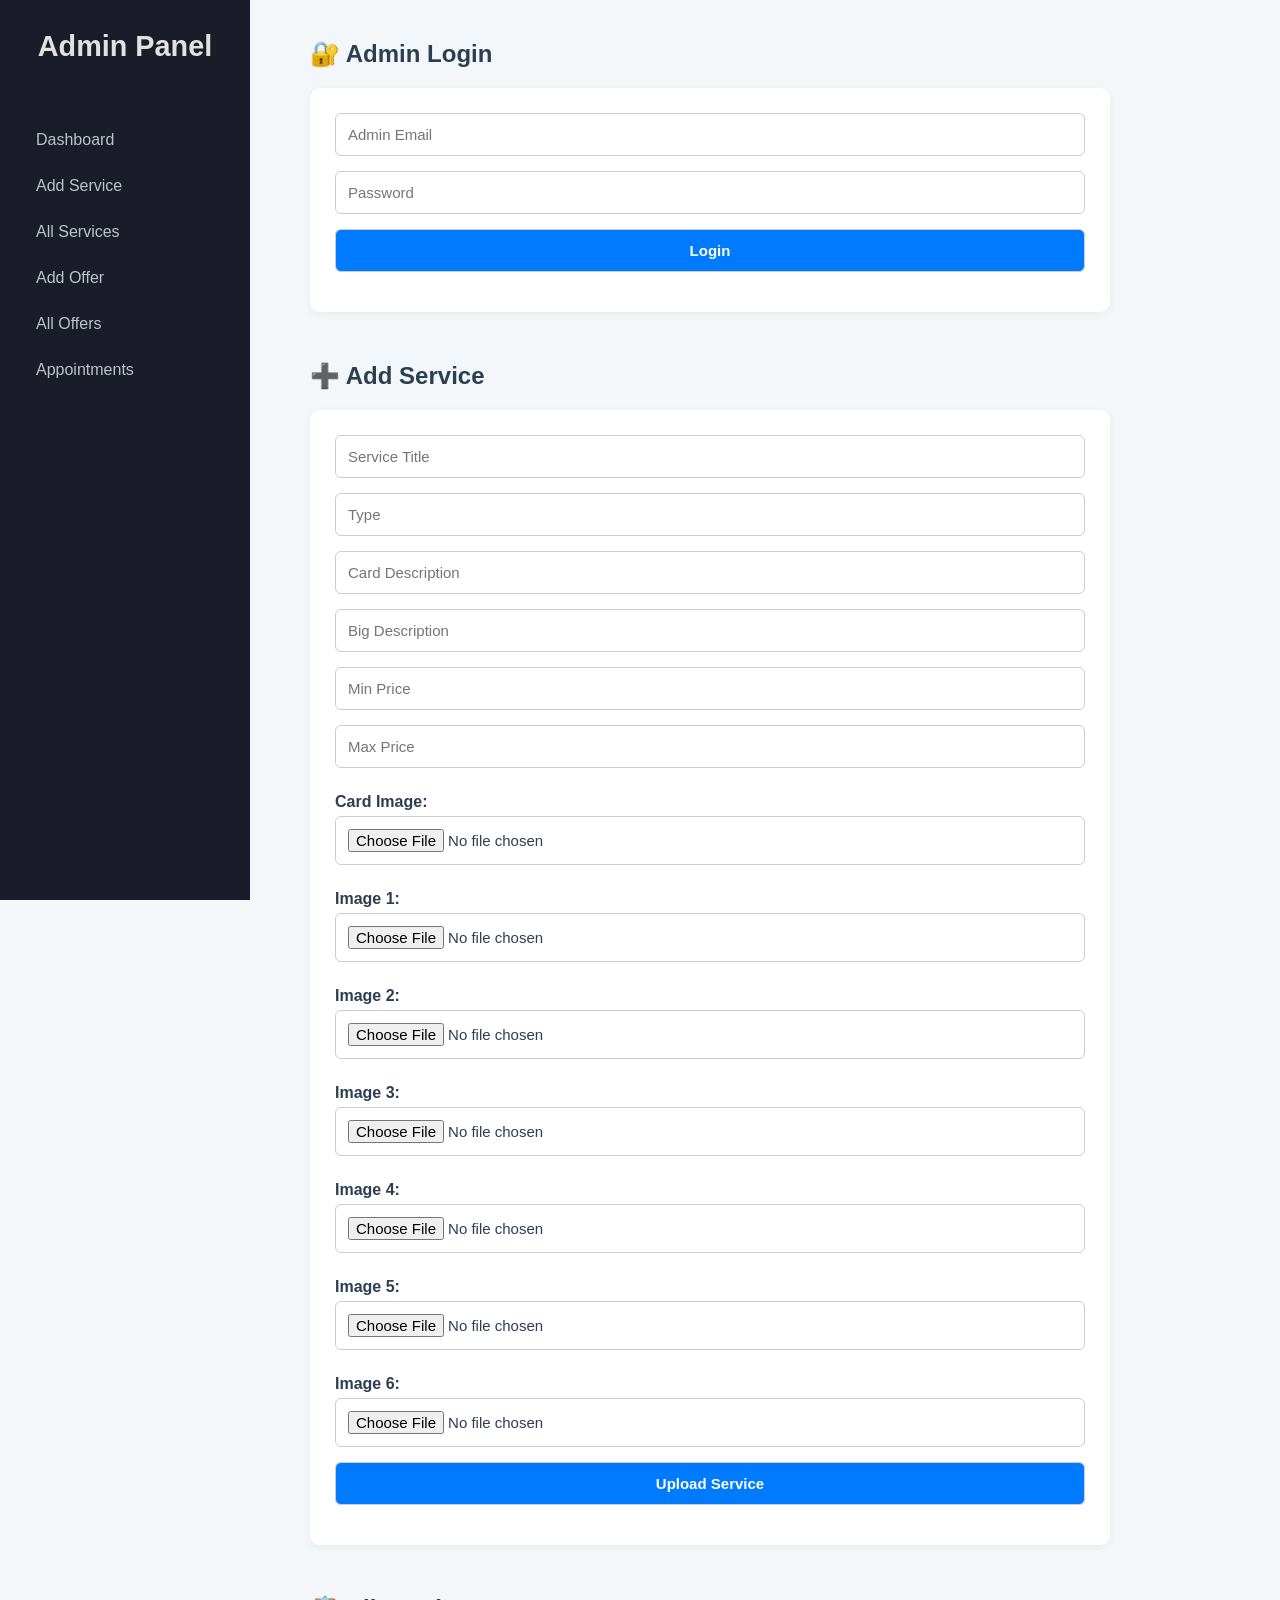
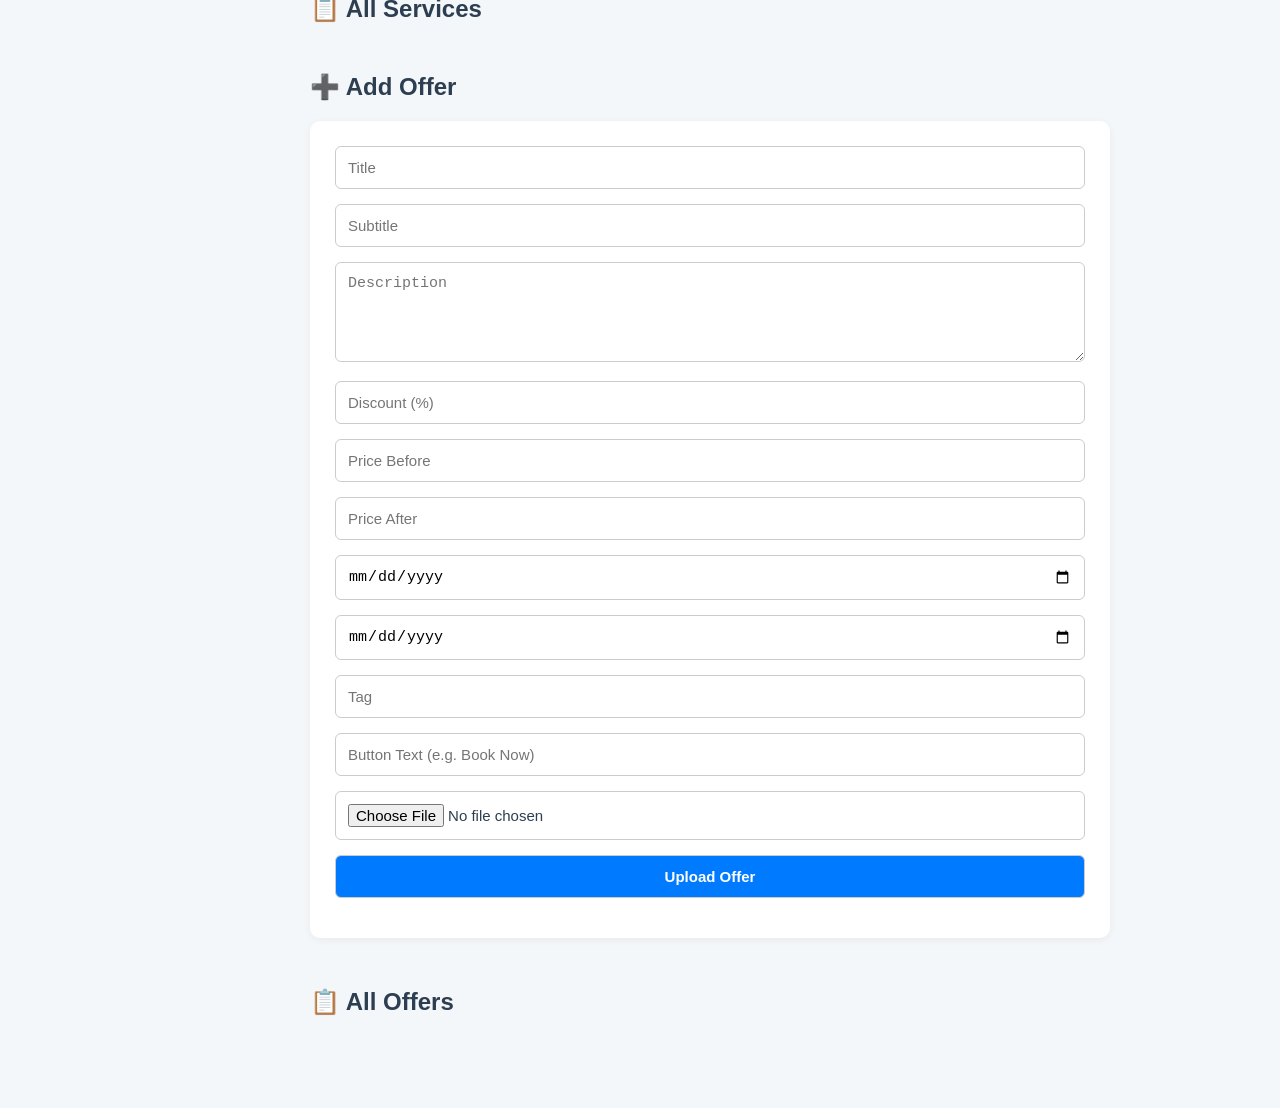
<file: root/admin-panel/index.html>
<!DOCTYPE html>
<html lang="en">

<head>
  <meta charset="UTF-8">
  <title>Admin Panel</title>
  <link rel="stylesheet" href="style.css" />
</head>

<body>
  <div class="sidebar">
    <h1>Admin Panel</h1>
    <nav>
      <a href="#dashboard">Dashboard</a>
      <a href="#add-service">Add Service</a>
      <a href="#all-services">All Services</a>
      <a href="#add-offer">Add Offer</a>
      <a href="#all-offers">All Offers</a>
      <a href="admin.html">Appointments</a>
      <button id="logoutBtn" style="display: none;">🚪 Logout</button>
    </nav>
  </div>

  <div class="main-content" id="admin-wrapper">

    <!-- Login Section -->
    <section id="dashboard">
      <h2>🔐 Admin Login</h2>
      <form id="loginForm">
        <input type="email" id="email" placeholder="Admin Email" required>
        <input type="password" id="password" placeholder="Password" required>
        <button type="submit">Login</button>
      </form>
    </section>

    <!-- Add Service Section -->
    <section id="add-service">
      <h2>➕ Add Service</h2>
      <form id="serviceForm" enctype="multipart/form-data">
        <input type="text" name="title" placeholder="Service Title" required>
        <input type="text" name="type" placeholder="Type" required>
        <input type="text" name="card_description" placeholder="Card Description" required>
        <input type="text" name="big_description" placeholder="Big Description" required>
        <input type="number" name="min_price" placeholder="Min Price" required>
        <input type="number" name="max_price" placeholder="Max Price" required>

        <label>Card Image:</label><input type="file" name="card_image" accept="image/*">
        <label>Image 1:</label><input type="file" name="image1" accept="image/*">
        <label>Image 2:</label><input type="file" name="image2" accept="image/*">
        <label>Image 3:</label><input type="file" name="image3" accept="image/*">
        <label>Image 4:</label><input type="file" name="image4" accept="image/*">
        <label>Image 5:</label><input type="file" name="image5" accept="image/*">
        <label>Image 6:</label><input type="file" name="image6" accept="image/*">

        <button type="submit" id="serviceSubmitBtn">Upload Service</button>
      </form>
    </section>

    <!-- Services List Section -->
    <section id="all-services">
      <h2>📋 All Services</h2>
      <div id="servicesContainer"></div>
    </section>

    <!-- Add Offer Section -->
    <section id="add-offer">
      <h2 id="formTitle">➕ Add Offer</h2>
      <form id="offerForm" enctype="multipart/form-data">
        <input name="title" placeholder="Title" required />
        <input name="subtitle" placeholder="Subtitle" />
        <textarea name="description" placeholder="Description" required></textarea>
        <input type="number" name="discount" placeholder="Discount (%)" />
        <input type="number" name="price_before" placeholder="Price Before" />
        <input type="number" name="price_after" placeholder="Price After" />
        <input type="date" name="valid_from" placeholder="Valid From" />
        <input type="date" name="valid_till" placeholder="Valid Till" />
        <input name="tag" placeholder="Tag" />
        <input name="button_text" placeholder="Button Text (e.g. Book Now)" />
        <input type="file" name="image" accept="image/*" />
        <button type="submit" id="offerSubmitBtn">Upload Offer</button>
      </form>
    </section>

    <!-- Offers List Section -->
    <section id="all-offers">
      <h2>📋 All Offers</h2>
      <div id="offersContainer"></div>
    </section>

  </div>

  <script src="app.js"></script>
</body>

</html>
</file>
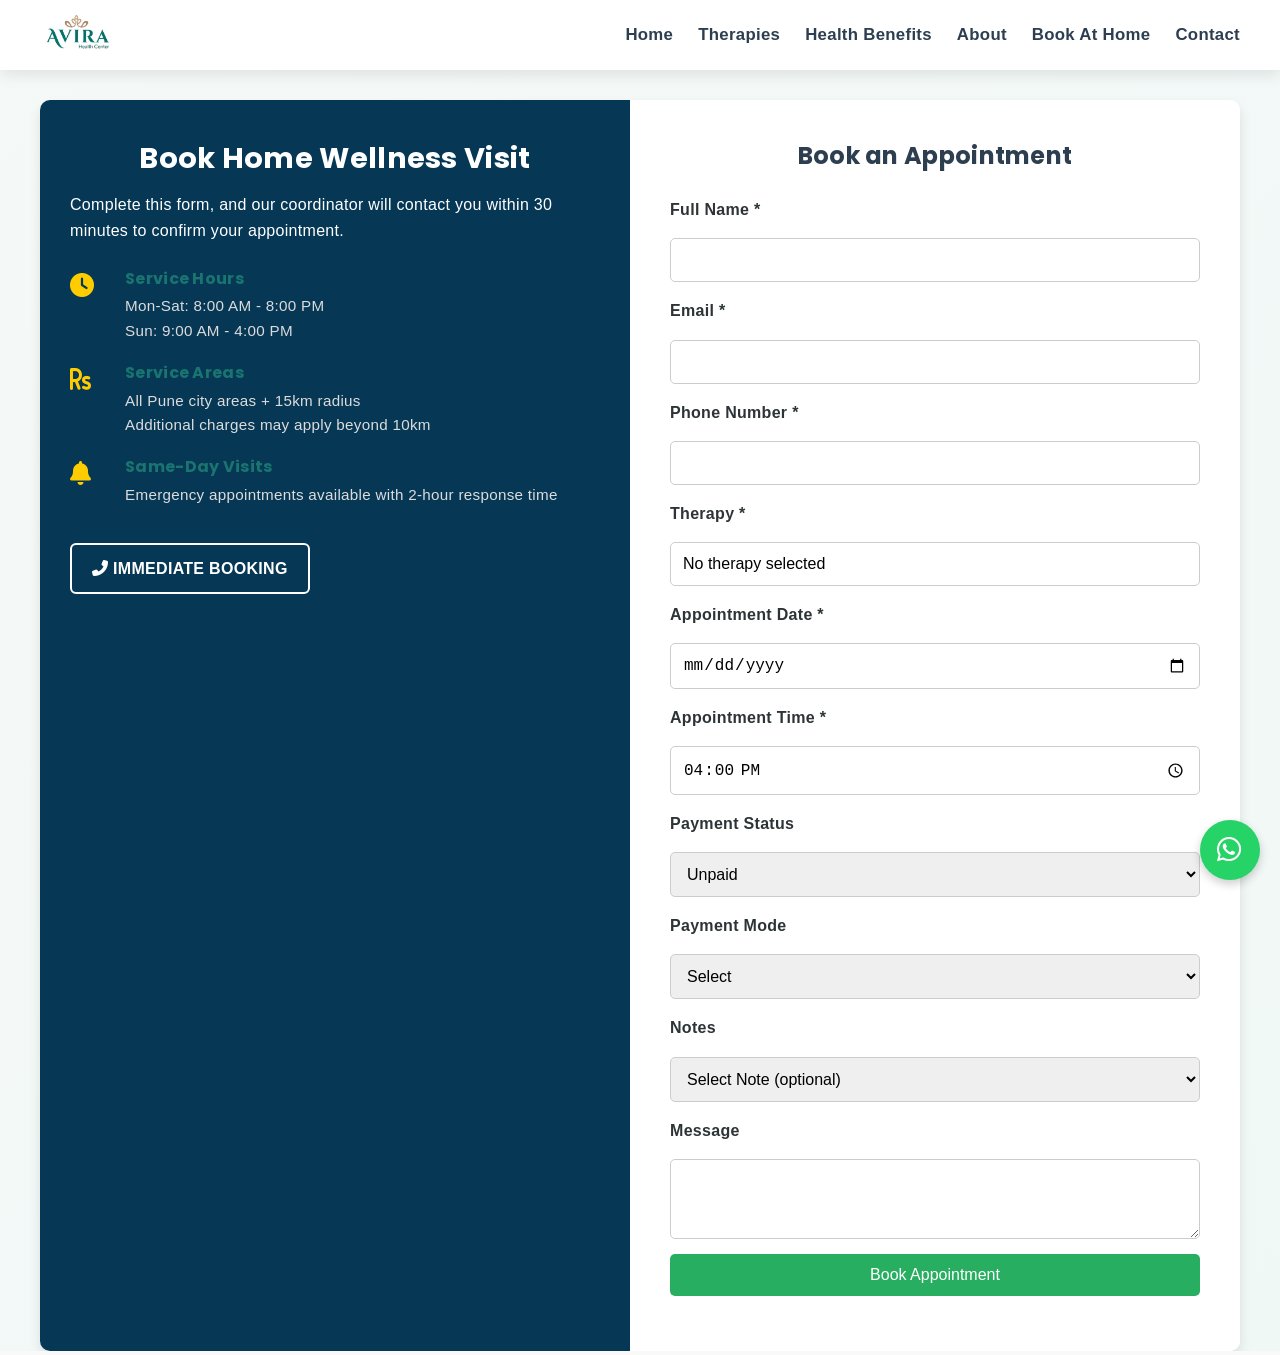
<file: booking-form.html>
<!DOCTYPE html>
<html lang="en">
<head>
  <meta charset="UTF-8" />
  <meta name="viewport" content="width=device-width, initial-scale=1.0" />
  <title>Book Appointment – Avira Health Center</title>

   <link rel="stylesheet" href="https://cdnjs.cloudflare.com/ajax/libs/font-awesome/6.4.0/css/all.min.css" />
  <link
    href="https://fonts.googleapis.com/css2?family=Poppins:wght@300;400;500;600;700&family=Open+Sans:wght@300;400;600&display=swap"
    rel="stylesheet" />

  <!-- Styles -->
  <link rel="stylesheet" href="style.css" />

  <!-- Favicon & Monogram -->
  <link rel="icon" href="logo1.ico" type="image/x-icon" />
  <link rel="apple-touch-icon" href="logo1.ico" />
  <style>
    * { box-sizing: border-box; }

    body {
      font-family: 'Segoe UI', sans-serif;
      background-color: #f9f9f9;
      margin: 0;
      padding-top: 100px;
    }

    /* Navbar styles */
    nav.navbar {
      position: fixed;
      top: 0;
      left: 0;
      right: 0;
      display: flex;
      align-items: center;
      justify-content: space-between;
      padding: 15px 40px;
      background: #fff;
      box-shadow: 0 4px 15px rgba(0, 0, 0, 0.1);
      z-index: 1000;
    }

    nav .logo img {
      height: 55px;
      transition: all 0.3s ease;
    }

    nav .logo img:hover {
      transform: scale(1.05);
    }

    .nav-links {
      display: flex;
      list-style: none;
      gap: 25px;
      margin: 0;
      padding: 0;
    }

    .nav-links li a {
      text-decoration: none;
      color: #2c3e50;
      font-weight: 600;
      font-size: 1.05rem;
      position: relative;
      padding: 5px 0;
      transition: all 0.3s ease;
    }

    .nav-links li a::after {
      content: '';
      position: absolute;
      bottom: 0;
      left: 0;
      width: 0;
      height: 2px;
      background: #27ae60;
      transition: all 0.3s ease;
    }

    .nav-links li a:hover {
      color: #27ae60;
    }

    .nav-links li a:hover::after {
      width: 100%;
    }

    /* Main layout */
    .booking-wrapper {
      display: flex;
      max-width: 1200px;
      margin: auto;
      background: #fff;
      border-radius: 10px;
      box-shadow: 0 6px 12px rgba(0, 0, 0, 0.1);
      overflow: hidden;
    }

    .booking-info {
      flex: 1;
      background-color: #063855;
      color: #fff;
      padding: 40px 30px;
    }

    .booking-info h2 {
      font-size: 1.8rem;
      margin-bottom: 15px;
    }

    .booking-info p {
      font-size: 1rem;
      margin-bottom: 25px;
      line-height: 1.6;
    }

    .booking-info ul {
      list-style: none;
      padding: 0;
      margin: 0 0 20px;
    }

    .booking-info ul li {
      display: flex;
      align-items: flex-start;
      gap: 15px;
      margin-bottom: 20px;
    }

    .booking-info ul li i {
      font-size: 1.5rem;
      color: #ffcc00;
      margin-top: 4px;
    }

    .booking-info ul li h3 {
      margin: 0 0 5px;
      font-size: 1rem;
    }

    .booking-info ul li p {
      margin: 0;
      font-size: 0.95rem;
      color: #dcdcdc;
    }

    .booking-info .btn-call {
      display: inline-block;
      margin-top: 15px;
      padding: 10px 20px;
      background: transparent;
      border: 2px solid #fff;
      color: #fff;
      text-decoration: none;
      font-weight: bold;
      border-radius: 6px;
      transition: 0.3s;
    }

    .booking-info .btn-call:hover {
      background: #fff;
      color: #063855;
    }

    .form-container {
      flex: 1;
      padding: 40px;
      background: #fff;
    }

    h2 {
      text-align: center;
      color: #2c3e50;
      margin-bottom: 25px;
    }

    form {
      display: flex;
      flex-direction: column;
      gap: 15px;
    }

    label {
      font-weight: 600;
    }

    input, select, textarea {
      padding: 12px;
      border-radius: 5px;
      border: 1px solid #ccc;
      font-size: 1rem;
      width: 100%;
    }

    button {
      background-color: #27ae60;
      color: white;
      padding: 12px;
      border: none;
      border-radius: 5px;
      font-size: 1rem;
      cursor: pointer;
      transition: background 0.3s ease;
    }

    button:hover {
      background-color: #219150;
    }

    .success, .error {
      font-weight: bold;
      text-align: center;
      margin-top: 10px;
    }

    .success { color: green; }
    .error { color: red; }

    .loader {
      text-align: center;
      font-size: 1rem;
      color: #7f8c8d;
      margin-top: 10px;
    }

    @media (max-width: 991px) {
      .booking-wrapper {
        flex-direction: column;
      }


      .form-container{
        order: -1; /* Move form to top on mobile */
        padding: 25px 20px;
      }
       .booking-info {
        padding: 25px 20px;
      }
    }
  </style>
</head>

<body>
  <nav class="navbar">
    <div class="logo">
      <img src="logo.jpg" alt="Avira Health Centre Logo" />
    </div>

    <div class="menu-toggle" id="mobile-menu">
      <span class="bar"></span>
      <span class="bar"></span>
      <span class="bar"></span>
    </div>

    <ul class="nav-links" id="nav-links">
      <li><a href="index.html">Home</a></li>
      <li><a href="index.html#services">Therapies</a></li>
      <li><a href="index.html#conditions">Health Benefits</a></li>
      <li><a href="index.html#about">About</a></li>
      <li><a href="booking-form.html">Book At Home</a></li>
      <li><a href="index.html#contact">Contact</a></li>
    </ul>
  </nav>

  <!-- WhatsApp Floating Button -->
<a href="https://wa.me/919370187966" target="_blank"
   style="
     position: fixed;
     bottom: 20px;
     right: 20px;
     z-index: 1000;
     background-color: #25D366;
     width: 60px;
     height: 60px;
     border-radius: 50%;
     display: flex;
     align-items: center;
     justify-content: center;
     box-shadow: 0 4px 10px rgba(0, 0, 0, 0.2);
     text-decoration: none;
   ">
   <i class="fab fa-whatsapp" style="color: white; font-size: 28px;"></i>
</a>

  <div class="booking-wrapper">
    <!-- LEFT: Info -->
    <div class="booking-info">
      <h2 style="color: #fff;">Book Home Wellness Visit</h2>
      <p>Complete this form, and our coordinator will contact you within 30 minutes to confirm your appointment.</p>

      <ul>
        <li>
          <i class="fas fa-clock"></i>
          <div>
            <h3>Service Hours</h3>
            <p>Mon-Sat: 8:00 AM - 8:00 PM<br>Sun: 9:00 AM - 4:00 PM</p>
          </div>
        </li>
        <li>
          <i class="fas fa-rupee-sign"></i>
          <div>
            <h3>Service Areas</h3>
            <p>All Pune city areas + 15km radius<br>Additional charges may apply beyond 10km</p>
          </div>
        </li>
        <li>
          <i class="fas fa-bell"></i>
          <div>
            <h3>Same-Day Visits</h3>
            <p>Emergency appointments available with 2-hour response time</p>
          </div>
        </li>
      </ul>

      <a href="tel:+919370187966" class="btn-call">
        <i class="fas fa-phone-alt"></i> IMMEDIATE BOOKING
      </a>
    </div>

    <!-- RIGHT: Form -->
    <div class="form-container">
      <h2>Book an Appointment</h2>
      <form id="appointmentForm">
        <label for="name">Full Name *</label>
        <input type="text" id="name" name="name" required />

        <label for="email">Email *</label>
        <input type="email" id="email" name="email" required />

        <label for="phone">Phone Number *</label>
        <input type="tel" id="phone" name="phone" required />

        <label for="services">Therapy *</label>
        <input type="text" id="service_name" name="services" required />
        <input type="hidden" id="service_id" name="service_id" />

        <label for="appointment_date">Appointment Date *</label>
        <input type="date" id="appointment_date" name="appointment_date" required />

        <label for="appointment_time">Appointment Time *</label>
        <input type="time" id="appointment_time" name="appointment_time" required />

        <label for="payment_status">Payment Status</label>
        <select id="payment_status" name="payment_status">
          <option value="unpaid">Unpaid</option>
          <!-- <option value="paid">Paid</option> -->
        </select>

        <label for="payment_mode">Payment Mode</label>
        <select id="payment_mode" name="payment_mode">
          <option value="">Select</option>
          <option value="cash">Cash</option>
          <option value="upi">UPI</option>
          <option value="card">Card</option>
        </select>

        <label for="notes">Notes</label>
        <select id="notes" name="notes">
          <option value="">Select Note (optional)</option>
          <option value="New Customer">New Customer</option>
          <option value="Follow-up">Follow-up</option>
          <option value="Referred">Referred</option>
          <option value="Discount Eligible">Discount Eligible</option>
        </select>

        <label for="message">Message</label>
        <textarea id="message" name="message" rows="3"></textarea>

        <button type="submit">Book Appointment</button>
        <div id="statusMsg"></div>
      </form>
    </div>
  </div>

  <script>
    const serviceNameInput = document.getElementById('service_name');
const serviceIdInput = document.getElementById('service_id');
const form = document.getElementById('appointmentForm');
const statusMsg = document.getElementById('statusMsg');
const dateInput = document.getElementById('appointment_date');
const timeInput = document.getElementById('appointment_time');
const messageBox = document.getElementById('message');

// 🔄 Load either service or offer title (Static - No Backend)
async function loadTherapyDetails() {
  try {
    const params = new URLSearchParams(window.location.search);
    const serviceId = params.get('service_id');
    const offerId = params.get('offer_id');
    const serviceName = params.get('service_name');
    
    // Static therapy/offer titles
    const staticOffers = {
      'SPRING2026_DETOX': '🌿 Spring Detox Wellness - Hijama + Massage',
      'SPRING2026_STRESS': '✨ Stress Relief Bundle - Swedish Massage + Aromatherapy',
      'SPRING2026_BEAUTY': '💎 Radiant Skin Transformation - HydraFacial + Skin Rejuvenation',
      'SPRING2026_COMPLETE': '🎯 Complete Wellness Transformation - Full Body Treatment'
    };
    
    const staticServices = {
      'massage': 'Swedish Massage Therapy',
      'hijama': 'Hijama Cupping Therapy',
      'facial': 'Facial Treatment',
      'deep_tissue': 'Deep Tissue Massage',
      'reflexology': 'Foot Reflexology'
    };
    
    // Check if service name was passed directly (from therapy pages)
    if (serviceName) {
      serviceNameInput.value = serviceName;
      serviceIdInput.value = serviceName.toLowerCase().replace(/[^\w\s]/g, '').replace(/\s+/g, '_');
    } else if (offerId && staticOffers[offerId]) {
      serviceNameInput.value = staticOffers[offerId];
      serviceIdInput.value = offerId;
    } else if (serviceId && staticServices[serviceId]) {
      serviceNameInput.value = staticServices[serviceId];
      serviceIdInput.value = serviceId;
    } else {
      serviceNameInput.value = params.toString() ? "Selected Therapy" : "No therapy selected";
    }
  } catch (err) {
    console.error(err);
    serviceNameInput.value = "Avira Health Centre Therapy";
  }
}

// 🧠 Auto-fill message
function updateMessage() {
  const service = serviceNameInput.value;
  const date = dateInput.value;
  const time = timeInput.value;
  if (service && date && time) {
    messageBox.value = `Appointment booked for ${service} on ${date} at ${time}`;
  }
}

// 🔁 On page load
document.addEventListener('DOMContentLoaded', async () => {
  await loadTherapyDetails();

  // Default next hour time
  const now = new Date();
  const nextHour = new Date(now.getTime() + 60 * 60 * 1000);
  const hours = nextHour.getHours().toString().padStart(2, '0');
  const minutes = '00';
  timeInput.value = `${hours}:${minutes}`;

  // Set today's date as min
  const today = new Date().toISOString().split('T')[0];
  dateInput.setAttribute('min', today);

  updateMessage();
});

dateInput.addEventListener('change', updateMessage);
timeInput.addEventListener('change', updateMessage);

// 📩 Submit form to Web3Forms (sends email)
form.addEventListener('submit', async (e) => {
  e.preventDefault();
  statusMsg.innerHTML = '<div class="loader">Processing your appointment...</div>';

  const formData = new FormData(form);
  const data = Object.fromEntries(formData.entries());

  if (!data.appointment_time) {
    statusMsg.innerHTML = '<div class="error">❌ Please select appointment time.</div>';
    return;
  }

  try {
    // Required fields for Web3Forms email delivery
    formData.append('access_key', '31e51296-aeb7-47e6-95ec-8a071700672e');
    formData.append('subject', `New Appointment Booking: ${data.services || 'Therapy'}`);
    formData.append('from_name', 'Avira Health Centre Booking Form');

    const response = await fetch('https://api.web3forms.com/submit', {
      method: 'POST',
      body: formData
    });

    const result = await response.json();

    if (!response.ok || !result.success) {
      throw new Error(result.message || 'Submission failed');
    }

    form.reset();
    statusMsg.innerHTML = `<div class="success">✅ Thank you! Your appointment request has been received.<br><br>Our coordinator will call you at <strong>${data.phone}</strong> within 30 minutes to confirm your booking.<br><br>Service: ${data.services}<br>Date: ${data.appointment_date}<br>Time: ${data.appointment_time}</div>`;
    
    setTimeout(() => {
      window.location.href = 'index.html';
    }, 4000);
  } catch (err) {
    console.error(err);
    statusMsg.innerHTML = `<div class="error">❌ Something went wrong. Please try again later.</div>`;
  }
});

document.addEventListener('DOMContentLoaded', () => {
      // Mobile Menu Toggle
      const menuToggle = document.getElementById('mobile-menu');
      const navLinks = document.getElementById('nav-links');

      menuToggle.addEventListener('click', () => {
        navLinks.classList.toggle('active');
        menuToggle.classList.toggle('open');
      });

      // Close menu when clicking on links
      document.querySelectorAll('.nav-links a').forEach(link => {
        link.addEventListener('click', () => {
          navLinks.classList.remove('active');
          menuToggle.classList.remove('open');
        });
      });

      // Navbar scroll effect
      const navbar = document.querySelector('.navbar');
      window.addEventListener('scroll', () => {
        if (window.scrollY > 50) {
          navbar.classList.add('scrolled');
        } else {
          navbar.classList.remove('scrolled');
        }
      });

      // Smooth scrolling for anchor links
      document.querySelectorAll('a[href^="#"]').forEach(anchor => {
        anchor.addEventListener('click', function (e) {
          e.preventDefault();
          const targetId = this.getAttribute('href');
          const targetElement = document.querySelector(targetId);

          window.scrollTo({
            top: targetElement.offsetTop - 70,
            behavior: 'smooth'
          });
        });
      });
    });

  </script>

</body>
</html>
</file>
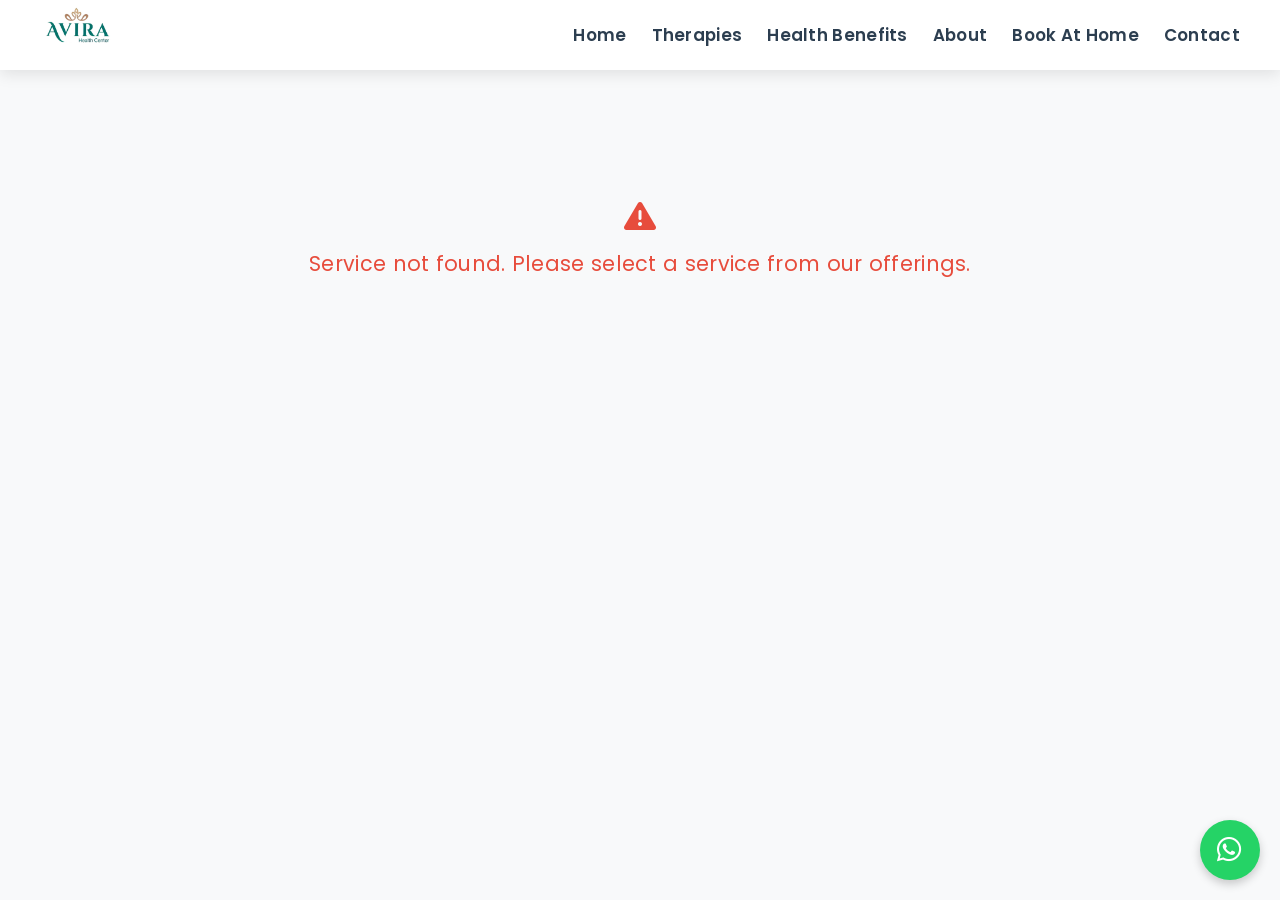
<file: service-details.html>
<!DOCTYPE html>
<html lang="en">
<head>
  <meta charset="UTF-8" />
  <meta name="viewport" content="width=device-width, initial-scale=1.0"/>
  <title>Service Details – Avira Health Center</title>
  <link rel="stylesheet" href="https://cdnjs.cloudflare.com/ajax/libs/font-awesome/6.4.0/css/all.min.css"/>
  <link href="https://fonts.googleapis.com/css2?family=Poppins:wght@300;400;500;600;700&display=swap" rel="stylesheet"/>
  <link rel="stylesheet" href="style.css"/>
  <link rel="icon" href="logo1.ico" type="image/x-icon"/>
  <style>
    :root {
      --primary: #27ae60;
      --primary-dark: #219653;
      --secondary: #2c3e50;
      --secondary-light: #34495e;
      --accent: #e74c3c;
      --light: #ffffff;
      --text-muted: #7f8c8d;
      --text-light: #bdc3c7;
      --shadow: 0 4px 15px rgba(0, 0, 0, 0.1);
      --shadow-hover: 0 6px 20px rgba(0, 0, 0, 0.15);
      --transition: all 0.3s ease;
    }

    body {
      font-family: 'Poppins', sans-serif;
      margin: 0;
      padding: 0;
      background: #f8f9fa;
      color: #333;
      line-height: 1.6;
    }

    .container {
      max-width: 1200px;
      margin: 0 auto;
      padding: 20px;
      margin-top: 80px;
    }

    .card {
      background: white;
      border-radius: 12px;
      box-shadow: var(--shadow);
      overflow: hidden;
      transition: var(--transition);
    }

    .card:hover {
      transform: translateY(-5px);
      box-shadow: var(--shadow-hover);
    }

    .card img.main-img {
      width: 100%;
      height: 400px;
      object-fit: cover;
      object-position: center;
    }

    .gallery {
      display: grid;
      grid-template-columns: repeat(2, 1fr);
      gap: 20px;
      margin: 30px 0;
    }

    .gallery img {
      width: 100%;
      height: 250px;
      object-fit: cover;
      border-radius: 8px;
      transition: var(--transition);
      cursor: pointer;
    }

    .gallery img:hover {
      transform: scale(1.02);
      box-shadow: var(--shadow-hover);
    }

    .card-body {
      padding: 30px;
    }

    .card-body h1 {
      font-size: 2.5rem;
      color: var(--secondary);
      margin-bottom: 15px;
      font-weight: 700;
      position: relative;
      padding-bottom: 10px;
    }

    .card-body h1::after {
      content: '';
      position: absolute;
      bottom: 0;
      left: 0;
      width: 80px;
      height: 4px;
      background: var(--primary);
      border-radius: 2px;
    }

    .description {
      color: var(--text-muted);
      font-size: 1.1rem;
      margin-bottom: 25px;
      white-space: pre-line;
    }

    .price-range {
      font-weight: 600;
      font-size: 1.3rem;
      color: var(--primary);
      margin-bottom: 30px;
      display: flex;
      align-items: center;
      gap: 10px;
    }

    .price-range i {
      font-size: 1.5rem;
    }

    .button-group {
      display: flex;
      flex-wrap: wrap;
      gap: 15px;
      margin-top: 30px;
    }

    .btn {
      padding: 14px 25px;
      border: none;
      border-radius: 50px;
      color: white;
      font-weight: 600;
      text-decoration: none;
      font-size: 1rem;
      text-align: center;
      flex: 1;
      max-width: 220px;
      transition: var(--transition);
      display: flex;
      align-items: center;
      justify-content: center;
      gap: 8px;
      box-shadow: var(--shadow);
    }

    .btn:hover {
      transform: translateY(-3px);
      box-shadow: var(--shadow-hover);
    }

    .btn:active {
      transform: translateY(1px);
    }

    .btn-call { 
      background: var(--secondary); 
    }
    .btn-call:hover { 
      background: var(--secondary-light); 
    }
    
    .btn-book { 
      background: var(--primary); 
    }
    .btn-book:hover { 
      background: var(--primary-dark); 
    }
    
    .btn-whatsapp { 
      background: #25d366; 
    }
    .btn-whatsapp:hover { 
      background: #128C7E; 
    }

    .loading, .error {
      text-align: center;
      margin: 100px 0;
      font-size: 1.3rem;
      color: var(--accent);
    }

    .loading i, .error i {
      font-size: 2rem;
      display: block;
      margin-bottom: 15px;
    }

    nav.navbar {
      position: fixed;
      top: 0;
      left: 0;
      right: 0;
      display: flex;
      align-items: center;
      justify-content: space-between;
      padding: 15px 40px;
      background: #fff;
      box-shadow: var(--shadow);
      z-index: 1000;
    }

    nav .logo img {
      height: 55px;
      transition: var(--transition);
    }

    nav .logo img:hover {
      transform: scale(1.05);
    }

    .nav-links {
      display: flex;
      list-style: none;
      gap: 25px;
      margin: 0;
      padding: 0;
    }

    .nav-links li a {
      text-decoration: none;
      color: var(--secondary);
      font-weight: 600;
      font-size: 1.05rem;
      position: relative;
      padding: 5px 0;
      transition: var(--transition);
    }

    .nav-links li a::after {
      content: '';
      position: absolute;
      bottom: 0;
      left: 0;
      width: 0;
      height: 2px;
      background: var(--primary);
      transition: var(--transition);
    }

    .nav-links li a:hover {
      color: var(--primary);
    }

    .nav-links li a:hover::after {
      width: 100%;
    }

    @media (max-width: 992px) {
      .container {
        max-width: 95%;
      }
      
      .gallery img {
        height: 220px;
      }
      
      .card-body h1 {
        font-size: 2.2rem;
      }
    }

    @media (max-width: 768px) {
      .container {
        margin-top: 70px;
        padding: 15px;
      }
      
      .card img.main-img {
        height: 300px;
      }
      
      .gallery {
        grid-template-columns: 1fr;
      }
      
      .gallery img {
        height: 250px;
      }
      
      .card-body {
        padding: 20px;
      }
      
      .card-body h1 {
        font-size: 1.8rem;
      }
      
      .button-group {
        flex-direction: column;
      }
      
      .btn {
        max-width: 100%;
      }
      
      nav.navbar {
        padding: 12px 20px;
      }
      
      .nav-links {
        display: none;
      }
    }

    @media (max-width: 576px) {
      .card img.main-img {
        height: 250px;
      }
      
      .gallery img {
        height: 200px;
      }
      
      .card-body h1 {
        font-size: 1.6rem;
      }
      
      .description {
        font-size: 1rem;
      }
      
      .price-range {
        font-size: 1.1rem;
      }
    }

    /* Animation for loading */
    @keyframes pulse {
      0% { opacity: 0.6; }
      50% { opacity: 1; }
      100% { opacity: 0.6; }
    }

    .loading i {
      animation: pulse 1.5s infinite;
    }
  </style>
</head>
<body>

  <!-- Navbar -->
  <nav class="navbar">
    <div class="logo">
      <a href="index.html"><img src="logo.jpg" alt="Avira Health Centre Logo" /></a>
    </div>
    <ul class="nav-links" id="nav-links">
      <li><a href="index.html">Home</a></li>
      <li><a href="index.html#services">Therapies</a></li>
      <li><a href="index.html#conditions">Health Benefits</a></li>
      <li><a href="index.html#about">About</a></li>
      <li><a href="booking-form.html">Book At Home</a></li>
      <li><a href="index.html#contact">Contact</a></li>
    </ul>
  </nav>

  <!-- WhatsApp Floating Button -->
<a href="https://wa.me/919370187966" target="_blank"
   style="
     position: fixed;
     bottom: 20px;
     right: 20px;
     z-index: 1000;
     background-color: #25D366;
     width: 60px;
     height: 60px;
     border-radius: 50%;
     display: flex;
     align-items: center;
     justify-content: center;
     box-shadow: 0 4px 10px rgba(0, 0, 0, 0.2);
     text-decoration: none;
   ">
   <i class="fab fa-whatsapp" style="color: white; font-size: 28px;"></i>
</a>

  <!-- Content -->
  <div class="container">
    <div id="serviceDetails">
      <div class="loading">
        <i class="fas fa-spinner"></i>
        Loading service details...
      </div>
    </div>
  </div>

  <!-- Script -->
  <script>
    // Static service data - no backend needed
    const staticServices = {
      'massage': {
        title: 'Professional Massage Therapy',
        card_description: 'Swedish, Deep Tissue, Thai, and therapeutic massages at home',
        big_description: 'Experience the healing power of professional massage therapy. Our certified therapists offer Swedish, Deep Tissue, Thai, Sports, Trigger Point, Lymphatic Drainage, and Reflexology treatments at your home in Pune.',
        min_price: 799,
        max_price: 2999,
        service_id: 'massage',
        card_image: 'https://images.pexels.com/photos/3808517/pexels-photo-3808517.jpeg',
        image1: 'https://images.pexels.com/photos/6629560/pexels-photo-6629560.jpeg',
        image2: 'https://images.pexels.com/photos/3807517/pexels-photo-3807517.jpeg',
        image3: null,
        image4: null,
        image5: null,
        image6: null
      },
      'hijama': {
        title: 'Hijama & Cupping Therapy',
        card_description: 'Traditional Hijama, Dry, Fire, and Facial Cupping',
        big_description: 'Discover the ancient healing art of cupping therapy. We offer Hijama wet cupping, dry cupping, fire cupping, moving cupping, and facial cupping performed by certified practitioners using hygienic, sterilized equipment.',
        min_price: 999,
        max_price: 2499,
        service_id: 'hijama',
        card_image: 'https://media.istockphoto.com/id/1906839618/photo/the-cupping-specialist-performs-vacuum-blood-suction-on-the-patients-skin.jpg',
        image1: 'https://media.istockphoto.com/id/1172257016/photo/asian-woman-with-black-mask-on-face-with-surprised-emotionon-advertising-procedure-of-carbon.jpg',
        image2: null,
        image3: null,
        image4: null,
        image5: null,
        image6: null
      },
      'facial': {
        title: 'Advanced Skin & Facial Treatments',
        card_description: 'Hydra Facials, Carbon Laser, Anti-aging treatments',
        big_description: 'Transform your skin with our advanced facial and laser treatments. We offer Hydra Facials, Carbon Facials, HydraFacial MD, acne removal, pigmentation treatment, anti-aging therapy, and more.',
        min_price: 1499,
        max_price: 4999,
        service_id: 'facial',
        card_image: 'https://media.istockphoto.com/id/1172257016/photo/asian-woman-with-black-mask-on-face-with-surprised-emotionon-advertising-procedure-of-carbon.jpg',
        image1: 'https://images.pexels.com/photos/3873017/pexels-photo-3873017.jpeg',
        image2: null,
        image3: null,
        image4: null,
        image5: null,
        image6: null
      }
    };

    document.addEventListener('DOMContentLoaded', () => {
      const params = new URLSearchParams(window.location.search);
      const id = params.get('id');
      const container = document.getElementById('serviceDetails');

      if (!id || !staticServices[id]) {
        container.innerHTML = `
          <div class="error">
            <i class="fas fa-exclamation-triangle"></i>
            Service not found. Please select a service from our offerings.
          </div>`;
        return;
      }

      const service = staticServices[id];
      const images = [service.image1, service.image2, service.image3, service.image4, service.image5, service.image6]
        .filter(img => img !== null)
        .map(img => `<img src="${img}" alt="${service.title} image" />`)
        .join('');

      container.innerHTML = `
        <div class="card">
          <img class="main-img" src="${service.card_image}" alt="${service.title}" />
          <div class="card-body">
            <h1>${service.title}</h1>
            <p class="description">${service.big_description || service.card_description || 'No description available.'}</p>
            <p class="price-range">
              <i class="fas fa-tag"></i>
              Price: ₹${parseFloat(service.min_price).toFixed(0)} - ₹${parseFloat(service.max_price).toFixed(0)}
            </p>

            ${images ? `
              <h2 style="color: var(--secondary); margin-top: 30px; font-size: 1.5rem;">
                <i class="fas fa-images" style="margin-right: 10px;"></i>Gallery
              </h2>
              <div class="gallery">${images}</div>
            ` : ''}

            <div class="button-group">
              <a href="tel:+919370187966" class="btn btn-call">
                <i class="fas fa-phone-alt"></i> Call Now
              </a>
              <a href="booking-form.html?service_id=${service.service_id}" class="btn btn-book">
                <i class="fas fa-calendar-check"></i> Book Now
              </a>
              <a href="https://wa.me/919370187966?text=Hi%2C%20I%20want%20to%20book%20the%20${encodeURIComponent(service.title)}%20service." class="btn btn-whatsapp" target="_blank">
                <i class="fab fa-whatsapp"></i> WhatsApp
              </a>
            </div>
          </div>
        </div>
      `;
    });

    document.addEventListener('DOMContentLoaded', () => {
      // Mobile Menu Toggle
      const menuToggle = document.getElementById('mobile-menu');
      const navLinks = document.getElementById('nav-links');

      menuToggle.addEventListener('click', () => {
        navLinks.classList.toggle('active');
        menuToggle.classList.toggle('open');
      });

      // Close menu when clicking on links
      document.querySelectorAll('.nav-links a').forEach(link => {
        link.addEventListener('click', () => {
          navLinks.classList.remove('active');
          menuToggle.classList.remove('open');
        });
      });

      // Navbar scroll effect
      const navbar = document.querySelector('.navbar');
      window.addEventListener('scroll', () => {
        if (window.scrollY > 50) {
          navbar.classList.add('scrolled');
        } else {
          navbar.classList.remove('scrolled');
        }
      });

      // Smooth scrolling for anchor links
      document.querySelectorAll('a[href^="#"]').forEach(anchor => {
        anchor.addEventListener('click', function (e) {
          e.preventDefault();
          const targetId = this.getAttribute('href');
          const targetElement = document.querySelector(targetId);

          window.scrollTo({
            top: targetElement.offsetTop - 70,
            behavior: 'smooth'
          });
        });
      });
    });
  </script>
</body>
</html>
</file>
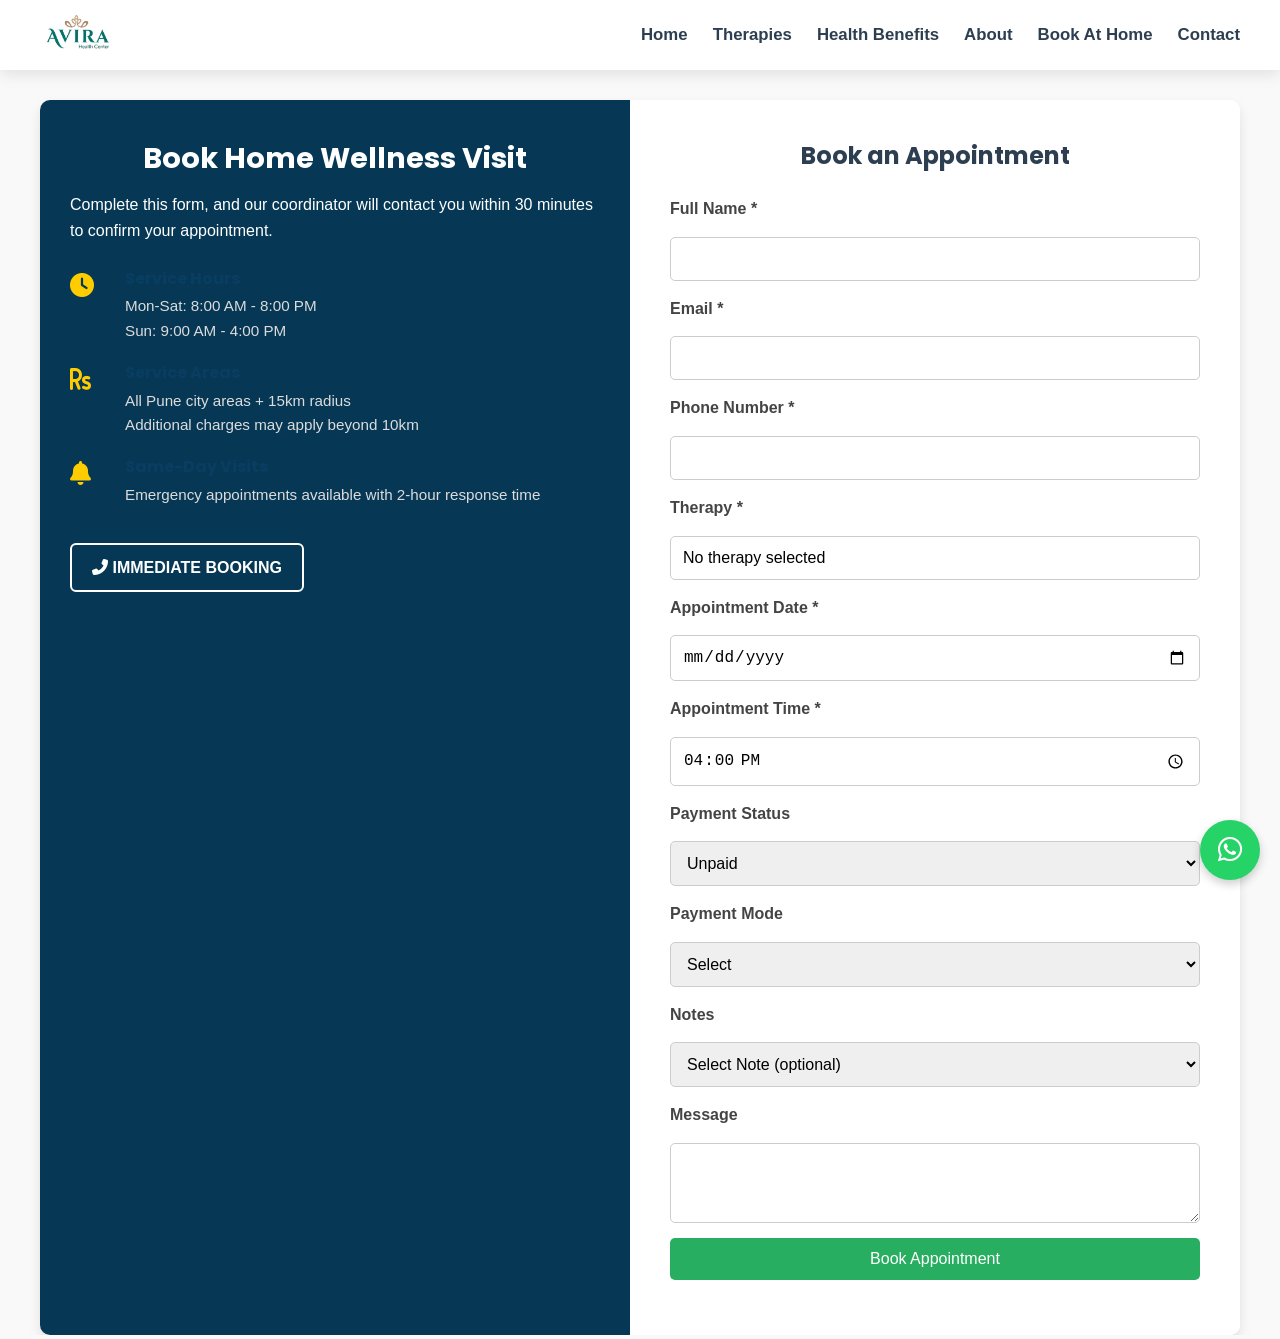
<file: root/booking-form.html>
<!DOCTYPE html>
<html lang="en">
<head>
  <meta charset="UTF-8" />
  <meta name="viewport" content="width=device-width, initial-scale=1.0" />
  <title>Book Appointment – Avira Health Center</title>

   <link rel="stylesheet" href="https://cdnjs.cloudflare.com/ajax/libs/font-awesome/6.4.0/css/all.min.css" />
  <link
    href="https://fonts.googleapis.com/css2?family=Poppins:wght@300;400;500;600;700&family=Open+Sans:wght@300;400;600&display=swap"
    rel="stylesheet" />

  <!-- Styles -->
  <link rel="stylesheet" href="style.css" />

  <!-- Favicon & Monogram -->
  <link rel="icon" href="logo1.ico" type="image/x-icon" />
  <link rel="apple-touch-icon" href="logo1.ico" />
  <style>
    * { box-sizing: border-box; }

    body {
      font-family: 'Segoe UI', sans-serif;
      background-color: #f9f9f9;
      margin: 0;
      padding-top: 100px;
    }

    /* Navbar styles */
    nav.navbar {
      position: fixed;
      top: 0;
      left: 0;
      right: 0;
      display: flex;
      align-items: center;
      justify-content: space-between;
      padding: 15px 40px;
      background: #fff;
      box-shadow: 0 4px 15px rgba(0, 0, 0, 0.1);
      z-index: 1000;
    }

    nav .logo img {
      height: 55px;
      transition: all 0.3s ease;
    }

    nav .logo img:hover {
      transform: scale(1.05);
    }

    .nav-links {
      display: flex;
      list-style: none;
      gap: 25px;
      margin: 0;
      padding: 0;
    }

    .nav-links li a {
      text-decoration: none;
      color: #2c3e50;
      font-weight: 600;
      font-size: 1.05rem;
      position: relative;
      padding: 5px 0;
      transition: all 0.3s ease;
    }

    .nav-links li a::after {
      content: '';
      position: absolute;
      bottom: 0;
      left: 0;
      width: 0;
      height: 2px;
      background: #27ae60;
      transition: all 0.3s ease;
    }

    .nav-links li a:hover {
      color: #27ae60;
    }

    .nav-links li a:hover::after {
      width: 100%;
    }

    /* Main layout */
    .booking-wrapper {
      display: flex;
      max-width: 1200px;
      margin: auto;
      background: #fff;
      border-radius: 10px;
      box-shadow: 0 6px 12px rgba(0, 0, 0, 0.1);
      overflow: hidden;
    }

    .booking-info {
      flex: 1;
      background-color: #063855;
      color: #fff;
      padding: 40px 30px;
    }

    .booking-info h2 {
      font-size: 1.8rem;
      margin-bottom: 15px;
    }

    .booking-info p {
      font-size: 1rem;
      margin-bottom: 25px;
      line-height: 1.6;
    }

    .booking-info ul {
      list-style: none;
      padding: 0;
      margin: 0 0 20px;
    }

    .booking-info ul li {
      display: flex;
      align-items: flex-start;
      gap: 15px;
      margin-bottom: 20px;
    }

    .booking-info ul li i {
      font-size: 1.5rem;
      color: #ffcc00;
      margin-top: 4px;
    }

    .booking-info ul li h3 {
      margin: 0 0 5px;
      font-size: 1rem;
    }

    .booking-info ul li p {
      margin: 0;
      font-size: 0.95rem;
      color: #dcdcdc;
    }

    .booking-info .btn-call {
      display: inline-block;
      margin-top: 15px;
      padding: 10px 20px;
      background: transparent;
      border: 2px solid #fff;
      color: #fff;
      text-decoration: none;
      font-weight: bold;
      border-radius: 6px;
      transition: 0.3s;
    }

    .booking-info .btn-call:hover {
      background: #fff;
      color: #063855;
    }

    .form-container {
      flex: 1;
      padding: 40px;
      background: #fff;
    }

    h2 {
      text-align: center;
      color: #2c3e50;
      margin-bottom: 25px;
    }

    form {
      display: flex;
      flex-direction: column;
      gap: 15px;
    }

    label {
      font-weight: 600;
    }

    input, select, textarea {
      padding: 12px;
      border-radius: 5px;
      border: 1px solid #ccc;
      font-size: 1rem;
      width: 100%;
    }

    button {
      background-color: #27ae60;
      color: white;
      padding: 12px;
      border: none;
      border-radius: 5px;
      font-size: 1rem;
      cursor: pointer;
      transition: background 0.3s ease;
    }

    button:hover {
      background-color: #219150;
    }

    .success, .error {
      font-weight: bold;
      text-align: center;
      margin-top: 10px;
    }

    .success { color: green; }
    .error { color: red; }

    .loader {
      text-align: center;
      font-size: 1rem;
      color: #7f8c8d;
      margin-top: 10px;
    }

    @media (max-width: 991px) {
      .booking-wrapper {
        flex-direction: column;
      }


      .form-container{
        order: -1; /* Move form to top on mobile */
        padding: 25px 20px;
      }
       .booking-info {
        padding: 25px 20px;
      }
    }
  </style>
</head>

<body>
  <nav class="navbar">
    <div class="logo">
      <img src="logo.jpg" alt="Avira Health Centre Logo" />
    </div>

    <div class="menu-toggle" id="mobile-menu">
      <span class="bar"></span>
      <span class="bar"></span>
      <span class="bar"></span>
    </div>

    <ul class="nav-links" id="nav-links">
      <li><a href="index.html">Home</a></li>
      <li><a href="index.html#services">Therapies</a></li>
      <li><a href="index.html#conditions">Health Benefits</a></li>
      <li><a href="index.html#about">About</a></li>
      <li><a href="booking-form.html">Book At Home</a></li>
      <li><a href="index.html#contact">Contact</a></li>
    </ul>
  </nav>

  <!-- WhatsApp Floating Button -->
<a href="https://wa.me/919545246708" target="_blank"
   style="
     position: fixed;
     bottom: 20px;
     right: 20px;
     z-index: 1000;
     background-color: #25D366;
     width: 60px;
     height: 60px;
     border-radius: 50%;
     display: flex;
     align-items: center;
     justify-content: center;
     box-shadow: 0 4px 10px rgba(0, 0, 0, 0.2);
     text-decoration: none;
   ">
   <i class="fab fa-whatsapp" style="color: white; font-size: 28px;"></i>
</a>

  <div class="booking-wrapper">
    <!-- LEFT: Info -->
    <div class="booking-info">
      <h2 style="color: #fff;">Book Home Wellness Visit</h2>
      <p>Complete this form, and our coordinator will contact you within 30 minutes to confirm your appointment.</p>

      <ul>
        <li>
          <i class="fas fa-clock"></i>
          <div>
            <h3>Service Hours</h3>
            <p>Mon-Sat: 8:00 AM - 8:00 PM<br>Sun: 9:00 AM - 4:00 PM</p>
          </div>
        </li>
        <li>
          <i class="fas fa-rupee-sign"></i>
          <div>
            <h3>Service Areas</h3>
            <p>All Pune city areas + 15km radius<br>Additional charges may apply beyond 10km</p>
          </div>
        </li>
        <li>
          <i class="fas fa-bell"></i>
          <div>
            <h3>Same-Day Visits</h3>
            <p>Emergency appointments available with 2-hour response time</p>
          </div>
        </li>
      </ul>

      <a href="tel:+919545246708" class="btn-call">
        <i class="fas fa-phone-alt"></i> IMMEDIATE BOOKING
      </a>
    </div>

    <!-- RIGHT: Form -->
    <div class="form-container">
      <h2>Book an Appointment</h2>
      <form id="appointmentForm">
        <label for="name">Full Name *</label>
        <input type="text" id="name" name="name" required />

        <label for="email">Email *</label>
        <input type="email" id="email" name="email" required />

        <label for="phone">Phone Number *</label>
        <input type="tel" id="phone" name="phone" required />

        <label for="services">Therapy *</label>
        <input type="text" id="service_name" name="services" required />
        <input type="hidden" id="service_id" name="service_id" />

        <label for="appointment_date">Appointment Date *</label>
        <input type="date" id="appointment_date" name="appointment_date" required />

        <label for="appointment_time">Appointment Time *</label>
        <input type="time" id="appointment_time" name="appointment_time" required />

        <label for="payment_status">Payment Status</label>
        <select id="payment_status" name="payment_status">
          <option value="unpaid">Unpaid</option>
          <!-- <option value="paid">Paid</option> -->
        </select>

        <label for="payment_mode">Payment Mode</label>
        <select id="payment_mode" name="payment_mode">
          <option value="">Select</option>
          <option value="cash">Cash</option>
          <option value="upi">UPI</option>
          <option value="card">Card</option>
        </select>

        <label for="notes">Notes</label>
        <select id="notes" name="notes">
          <option value="">Select Note (optional)</option>
          <option value="New Customer">New Customer</option>
          <option value="Follow-up">Follow-up</option>
          <option value="Referred">Referred</option>
          <option value="Discount Eligible">Discount Eligible</option>
        </select>

        <label for="message">Message</label>
        <textarea id="message" name="message" rows="3"></textarea>

        <button type="submit">Book Appointment</button>
        <div id="statusMsg"></div>
      </form>
    </div>
  </div>

  <script>
    const serviceNameInput = document.getElementById('service_name');
const serviceIdInput = document.getElementById('service_id');
const form = document.getElementById('appointmentForm');
const statusMsg = document.getElementById('statusMsg');
const dateInput = document.getElementById('appointment_date');
const timeInput = document.getElementById('appointment_time');
const messageBox = document.getElementById('message');

const params = new URLSearchParams(window.location.search);
const serviceId = params.get('service_id');
const offerId = params.get('offer_id');

// 🔄 Load either service or offer title
async function loadTherapyDetails() {
  try {
    if (offerId) {
      const res = await fetch(`https://my-backend-hsra.onrender.com/api/admin/offers/${offerId}`);
      if (!res.ok) throw new Error('Offer not found');
      const offer = await res.json();
      serviceNameInput.value = offer.title || 'Offer Therapy';
      serviceIdInput.value = `OFFER-${offer.offer_id}`;
    } else if (serviceId) {
      const res = await fetch(`https://my-backend-hsra.onrender.com/api/admin/services/${serviceId}`);
      if (!res.ok) throw new Error('Therapy not found');
      const service = await res.json();
      serviceNameInput.value = service.title || 'Selected Therapy';
      serviceIdInput.value = service.service_id;
    } else {
      serviceNameInput.value = "No therapy selected";
    }
  } catch (err) {
    console.error(err);
    serviceNameInput.value = "Failed to load therapy";
  }
}

// 🧠 Auto-fill message
function updateMessage() {
  const service = serviceNameInput.value;
  const date = dateInput.value;
  const time = timeInput.value;
  if (service && date && time) {
    messageBox.value = `Appointment booked for ${service} on ${date} at ${time}`;
  }
}

// 🔁 On page load
document.addEventListener('DOMContentLoaded', async () => {
  await loadTherapyDetails();

  // Default next hour time
  const now = new Date();
  const nextHour = new Date(now.getTime() + 60 * 60 * 1000);
  const hours = nextHour.getHours().toString().padStart(2, '0');
  const minutes = '00';
  timeInput.value = `${hours}:${minutes}`;

  // Set today's date as min
  const today = new Date().toISOString().split('T')[0];
  dateInput.setAttribute('min', today);

  updateMessage();
});

dateInput.addEventListener('change', updateMessage);
timeInput.addEventListener('change', updateMessage);

// 📩 Submit form
form.addEventListener('submit', async (e) => {
  e.preventDefault();
  statusMsg.innerHTML = '<div class="loader">Submitting your appointment...</div>';

  const formData = new FormData(form);
  const data = Object.fromEntries(formData.entries());

  if (!data.appointment_time) {
    statusMsg.innerHTML = '<div class="error">❌ Please select appointment time.</div>';
    return;
  }

  try {
    const res = await fetch('https://my-backend-hsra.onrender.com/api/book-appointment', {
      method: 'POST',
      headers: { 'Content-Type': 'application/json' },
      body: JSON.stringify(data)
    });

    const result = await res.json();

    if (res.ok) {
      form.reset();
      statusMsg.innerHTML = `<div class="success">✅ ${result.msg}</div>`;
      setTimeout(() => {
        window.location.href = 'index.html';
      }, 3000);
    } else {
      statusMsg.innerHTML = `<div class="error">❌ ${result.msg}</div>`;
    }
  } catch (err) {
    console.error(err);
    statusMsg.innerHTML = `<div class="error">❌ Something went wrong. Please try again later.</div>`;
  }
});

document.addEventListener('DOMContentLoaded', () => {
      // Mobile Menu Toggle
      const menuToggle = document.getElementById('mobile-menu');
      const navLinks = document.getElementById('nav-links');

      menuToggle.addEventListener('click', () => {
        navLinks.classList.toggle('active');
        menuToggle.classList.toggle('open');
      });

      // Close menu when clicking on links
      document.querySelectorAll('.nav-links a').forEach(link => {
        link.addEventListener('click', () => {
          navLinks.classList.remove('active');
          menuToggle.classList.remove('open');
        });
      });

      // Navbar scroll effect
      const navbar = document.querySelector('.navbar');
      window.addEventListener('scroll', () => {
        if (window.scrollY > 50) {
          navbar.classList.add('scrolled');
        } else {
          navbar.classList.remove('scrolled');
        }
      });

      // Smooth scrolling for anchor links
      document.querySelectorAll('a[href^="#"]').forEach(anchor => {
        anchor.addEventListener('click', function (e) {
          e.preventDefault();
          const targetId = this.getAttribute('href');
          const targetElement = document.querySelector(targetId);

          window.scrollTo({
            top: targetElement.offsetTop - 70,
            behavior: 'smooth'
          });
        });
      });
    });

  </script>

</body>
</html>
</file>
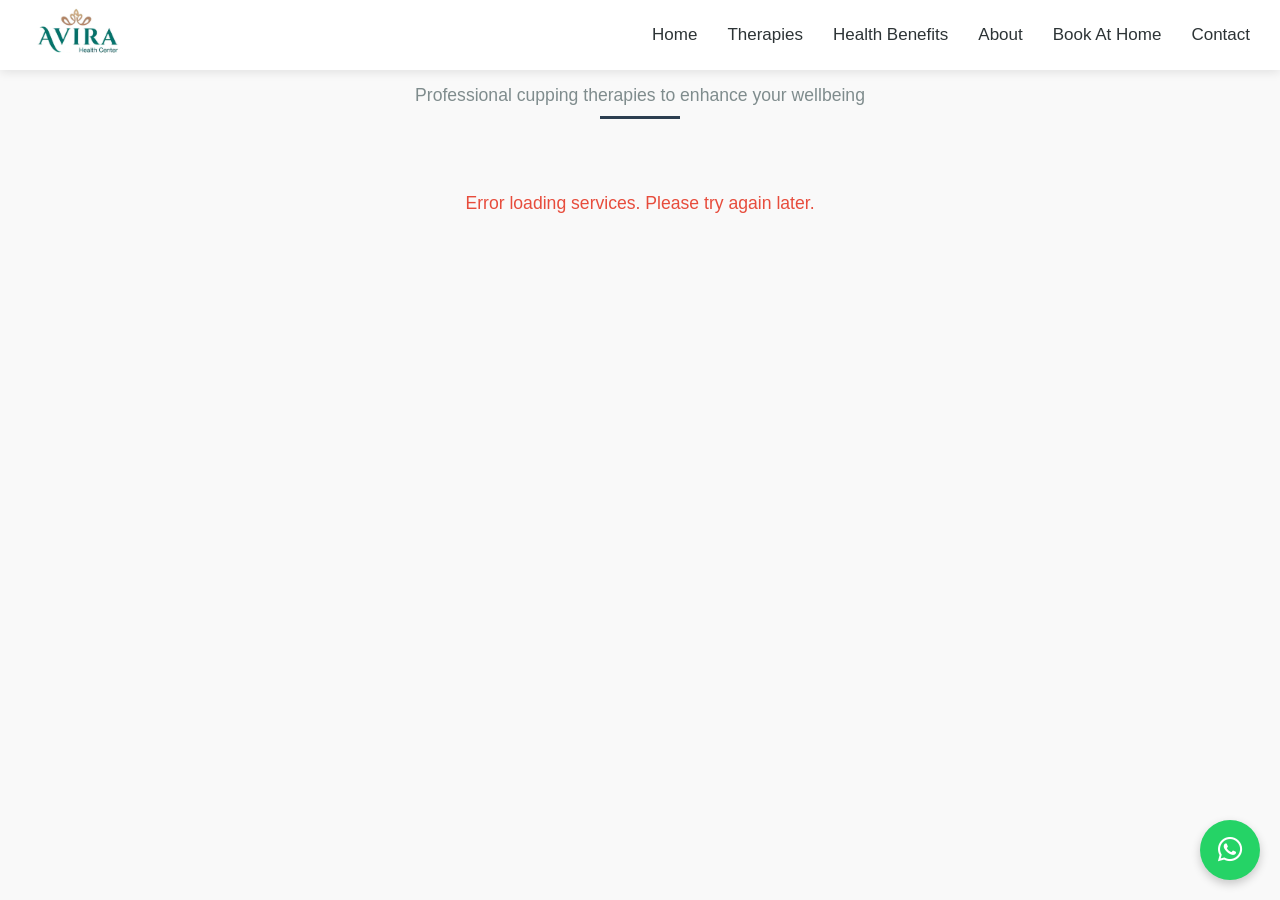
<file: root/hijama-therapy.html>
<!DOCTYPE html>
<html lang="en">

<head>
  <meta charset="UTF-8" />
  <meta name="viewport" content="width=device-width, initial-scale=1.0" />
  <title>Cupping Services – Avira Health Center</title>
  <!-- Fonts & Icons -->
  <link rel="stylesheet" href="https://cdnjs.cloudflare.com/ajax/libs/font-awesome/6.4.0/css/all.min.css" />
  <link
    href="https://fonts.googleapis.com/css2?family=Poppins:wght@300;400;500;600;700&family=Open+Sans:wght@300;400;600&display=swap"
    rel="stylesheet" />

  <!-- Styles -->
  <link rel="stylesheet" href="style.css" />

  <!-- Favicon & Monogram -->
  <link rel="icon" href="logo1.ico" type="image/x-icon" />
  <link rel="apple-touch-icon" href="logo1.ico" />
  <style>
    :root {
      --primary: #27ae60;
      --secondary: #2c3e50;
      --accent: #e74c3c;
      --light: #ffffff;
      --dark: #2d3436;
      --text-muted: #7f8c8d;
      --shadow: 0 4px 6px rgba(0, 0, 0, 0.1);
      --transition: all 0.3s ease;
    }

    body {
      font-family: 'Segoe UI', Tahoma, Geneva, Verdana, sans-serif;
      line-height: 1.6;
      color: #333;
      padding: 0;
      margin: 0;
      background-color: #f9f9f9;
    }

    .container {
      max-width: 1200px;
      margin: 0 auto;
      padding: 20px;
    }

    .section-title {
      text-align: center;
      margin-bottom: 40px;
    }

    .section-title h2 {
      color: var(--secondary);
      font-size: 2.2rem;
      margin-bottom: 15px;
    }

    .section-title p {
      color: var(--text-muted);
      font-size: 1.1rem;
      max-width: 700px;
      margin: 0 auto;
    }

    .services-grid {
      display: grid;
      grid-template-columns: repeat(auto-fit, minmax(300px, 1fr));
      gap: 30px;
    }

    .service-card {
      background: var(--light);
      border-radius: 10px;
      overflow: hidden;
      transition: var(--transition);
      box-shadow: var(--shadow);
      position: relative;
      text-decoration: none;
      color: inherit;
      display: block;
    }

    .service-image {
      height: 200px;
      overflow: hidden;
    }

    .service-image img {
      width: 100%;
      height: 100%;
      object-fit: cover;
      transition: transform 0.5s ease;
    }

    .service-content {
      padding: 20px;
    }

    .service-card h3 {
      margin: 0 0 10px;
      color: var(--secondary);
      font-size: 1.3rem;
    }

    .service-card p {
      color: var(--text-muted);
      margin: 0;
    }

    .price-tag {
      display: inline-block;
      background: var(--primary);
      color: white;
      padding: 5px 15px;
      border-radius: 20px;
      font-size: 0.9rem;
      margin-top: 15px;
      font-weight: 600;
    }

    .loading {
      text-align: center;
      padding: 40px;
      font-size: 1.2rem;
      color: var(--text-muted);
    }

    .error-message {
      text-align: center;
      padding: 40px;
      color: var(--accent);
      font-size: 1.1rem;
    }

    @media (max-width: 768px) {
      .services-grid {
        grid-template-columns: 1fr;
      }

      .service-image {
        height: 180px;
      }
    }
  </style>
</head>

<body>

  <!-- Navbar -->
  <nav class="navbar">
    <div class="logo">
      <img src="logo.jpg" alt="Avira Health Centre Logo" />
    </div>

    <div class="menu-toggle" id="mobile-menu">
      <span class="bar"></span>
      <span class="bar"></span>
      <span class="bar"></span>
    </div>

    <ul class="nav-links" id="nav-links">
      <li><a href="index.html">Home</a></li>
      <li><a href="index.html#services">Therapies</a></li>
      <li><a href="index.html#conditions">Health Benefits</a></li>
      <li><a href="index.html#about">About</a></li>
      <li><a href="booking-form.html">Book At Home</a></li>
      <li><a href="index.html#contact">Contact</a></li>
    </ul>
  </nav>

  <!-- WhatsApp Floating Button -->
  <a href="https://wa.me/919545246708" target="_blank" style="
     position: fixed;
     bottom: 20px;
     right: 20px;
     z-index: 1000;
     background-color: #25D366;
     width: 60px;
     height: 60px;
     border-radius: 50%;
     display: flex;
     align-items: center;
     justify-content: center;
     box-shadow: 0 4px 10px rgba(0, 0, 0, 0.2);
     text-decoration: none;
   ">
    <i class="fab fa-whatsapp" style="color: white; font-size: 28px;"></i>
  </a>

  <section class="services">
    <div class="container">
      <div class="section-title">
        <h2>Our Cupping Services</h2>
        <p>Professional cupping therapies to enhance your wellbeing</p>
      </div>

      <div id="services-container">
        <div class="loading">Loading services...</div>
      </div>
    </div>
  </section>

  <script>
    document.addEventListener('DOMContentLoaded', function () {
      const apiUrl = 'https://my-backend-hsra.onrender.com/api/admin/services/type/cupping';
      const container = document.getElementById('services-container');

      async function fetchServices() {
        try {
          const response = await fetch(apiUrl);

          if (!response.ok) {
            throw new Error('Network response was not ok');
          }

          const services = await response.json();

          if (services.length === 0) {
            container.innerHTML = '<div class="error-message">No cupping services found at this time.</div>';
            return;
          }

          renderServices(services);
        } catch (error) {
          console.error('Error fetching services:', error);
          container.innerHTML = `<div class="error-message">Error loading services. Please try again later.</div>`;
        }
      }

      function renderServices(services) {
        container.innerHTML = `
          <div class="services-grid">
            ${services.map(service => `
              <a href="service-details.html?id=${service.service_id}" class="service-card">
                <div class="service-image">
                  <img src="https://my-backend-hsra.onrender.com/uploads/${service.card_image}" alt="${service.title}" loading="lazy">
                </div>
                <div class="service-content">
                  <h3>${service.title}</h3>
                  <p>${service.card_description}</p>
                  <span class="price-tag">₹${service.min_price} - ₹${service.max_price}</span>
                </div>
              </a>
            `).join('')}
          </div>
        `;
      }

      fetchServices();
    });

    document.addEventListener('DOMContentLoaded', () => {
      // Mobile Menu Toggle
      const menuToggle = document.getElementById('mobile-menu');
      const navLinks = document.getElementById('nav-links');

      menuToggle.addEventListener('click', () => {
        navLinks.classList.toggle('active');
        menuToggle.classList.toggle('open');
      });

      // Close menu when clicking on links
      document.querySelectorAll('.nav-links a').forEach(link => {
        link.addEventListener('click', () => {
          navLinks.classList.remove('active');
          menuToggle.classList.remove('open');
        });
      });

      // Navbar scroll effect
      const navbar = document.querySelector('.navbar');
      window.addEventListener('scroll', () => {
        if (window.scrollY > 50) {
          navbar.classList.add('scrolled');
        } else {
          navbar.classList.remove('scrolled');
        }
      });

      // Smooth scrolling for anchor links
      document.querySelectorAll('a[href^="#"]').forEach(anchor => {
        anchor.addEventListener('click', function (e) {
          e.preventDefault();
          const targetId = this.getAttribute('href');
          const targetElement = document.querySelector(targetId);

          window.scrollTo({
            top: targetElement.offsetTop - 70,
            behavior: 'smooth'
          });
        });
      });
    });
  </script>


</body>

</html>
</file>
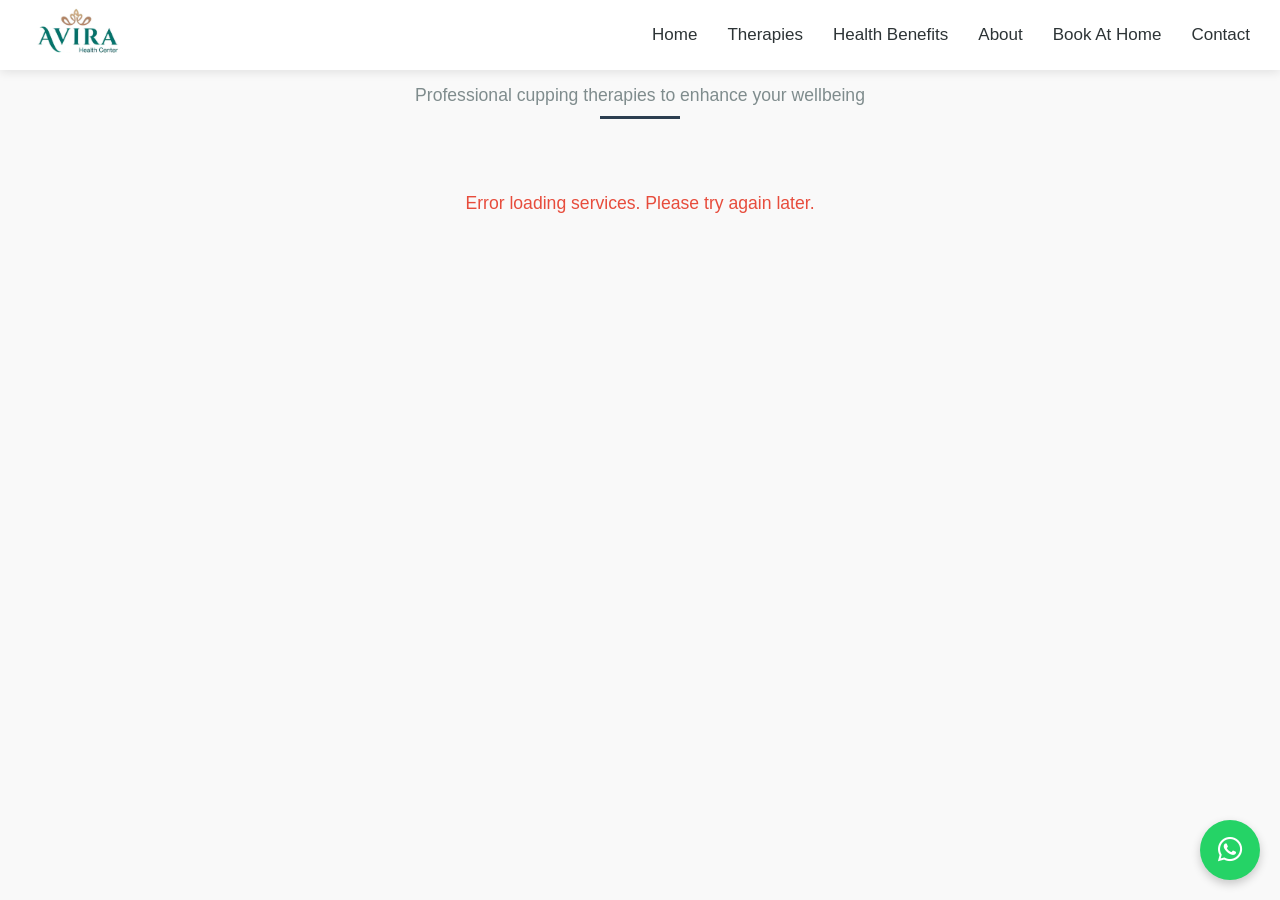
<file: root/massage-therapy.html>
<!DOCTYPE html>
<html lang="en">

<head>
  <meta charset="UTF-8" />
  <meta name="viewport" content="width=device-width, initial-scale=1.0" />
  <title>Cupping Services – Avira Health Center</title>
  <!-- Fonts & Icons -->
  <link rel="stylesheet" href="https://cdnjs.cloudflare.com/ajax/libs/font-awesome/6.4.0/css/all.min.css" />
  <link
    href="https://fonts.googleapis.com/css2?family=Poppins:wght@300;400;500;600;700&family=Open+Sans:wght@300;400;600&display=swap"
    rel="stylesheet" />

  <!-- Styles -->
  <link rel="stylesheet" href="style.css" />

  <!-- Favicon & Monogram -->
  <link rel="icon" href="logo1.ico" type="image/x-icon" />
  <link rel="apple-touch-icon" href="logo1.ico" />
  <style>
    :root {
      --primary: #27ae60;
      --secondary: #2c3e50;
      --accent: #e74c3c;
      --light: #ffffff;
      --dark: #2d3436;
      --text-muted: #7f8c8d;
      --shadow: 0 4px 6px rgba(0, 0, 0, 0.1);
      --transition: all 0.3s ease;
    }

    body {
      font-family: 'Segoe UI', Tahoma, Geneva, Verdana, sans-serif;
      line-height: 1.6;
      color: #333;
      padding: 0;
      margin: 0;
      background-color: #f9f9f9;
    }

    .container {
      max-width: 1200px;
      margin: 0 auto;
      padding: 20px;
    }

    .section-title {
      text-align: center;
      margin-bottom: 40px;
    }

    .section-title h2 {
      color: var(--secondary);
      font-size: 2.2rem;
      margin-bottom: 15px;
    }

    .section-title p {
      color: var(--text-muted);
      font-size: 1.1rem;
      max-width: 700px;
      margin: 0 auto;
    }

    .services-grid {
      display: grid;
      grid-template-columns: repeat(auto-fit, minmax(300px, 1fr));
      gap: 30px;
    }

    .service-card {
      background: var(--light);
      border-radius: 10px;
      overflow: hidden;
      transition: var(--transition);
      box-shadow: var(--shadow);
      position: relative;
      text-decoration: none;
      color: inherit;
      display: block;
    }

    .service-image {
      height: 200px;
      overflow: hidden;
    }

    .service-image img {
      width: 100%;
      height: 100%;
      object-fit: cover;
      transition: transform 0.5s ease;
    }

    .service-content {
      padding: 20px;
    }

    .service-card h3 {
      margin: 0 0 10px;
      color: var(--secondary);
      font-size: 1.3rem;
    }

    .service-card p {
      color: var(--text-muted);
      margin: 0;
    }

    .price-tag {
      display: inline-block;
      background: var(--primary);
      color: white;
      padding: 5px 15px;
      border-radius: 20px;
      font-size: 0.9rem;
      margin-top: 15px;
      font-weight: 600;
    }

    .loading {
      text-align: center;
      padding: 40px;
      font-size: 1.2rem;
      color: var(--text-muted);
    }

    .error-message {
      text-align: center;
      padding: 40px;
      color: var(--accent);
      font-size: 1.1rem;
    }

    @media (max-width: 768px) {
      .services-grid {
        grid-template-columns: 1fr;
      }

      .service-image {
        height: 180px;
      }
    }
  </style>
</head>

<body>

  <nav class="navbar">
    <div class="logo">
      <img src="logo.jpg" alt="Avira Health Centre Logo" />
    </div>

    <div class="menu-toggle" id="mobile-menu">
      <span class="bar"></span>
      <span class="bar"></span>
      <span class="bar"></span>
    </div>

    <ul class="nav-links" id="nav-links">
      <li><a href="index.html">Home</a></li>
      <li><a href="index.html#services">Therapies</a></li>
      <li><a href="index.html#conditions">Health Benefits</a></li>
      <li><a href="index.html#about">About</a></li>
      <li><a href="booking-form.html">Book At Home</a></li>
      <li><a href="index.html#contact">Contact</a></li>
    </ul>
  </nav>

  <!-- WhatsApp Floating Button -->
  <a href="https://wa.me/919545246708" target="_blank" style="
     position: fixed;
     bottom: 20px;
     right: 20px;
     z-index: 1000;
     background-color: #25D366;
     width: 60px;
     height: 60px;
     border-radius: 50%;
     display: flex;
     align-items: center;
     justify-content: center;
     box-shadow: 0 4px 10px rgba(0, 0, 0, 0.2);
     text-decoration: none;
   ">
    <i class="fab fa-whatsapp" style="color: white; font-size: 28px;"></i>
  </a>

  <section class="services">
    <div class="container">
      <div class="section-title">
        <h2>Our Cupping Services</h2>
        <p>Professional cupping therapies to enhance your wellbeing</p>
      </div>

      <div id="services-container">
        <div class="loading">Loading services...</div>
      </div>
    </div>
  </section>

  <script>
    document.addEventListener('DOMContentLoaded', function () {
      const apiUrl = 'https://my-backend-hsra.onrender.com/api/admin/services/type/massage';
      const container = document.getElementById('services-container');

      async function fetchServices() {
        try {
          const response = await fetch(apiUrl);

          if (!response.ok) {
            throw new Error('Network response was not ok');
          }

          const services = await response.json();

          if (services.length === 0) {
            container.innerHTML = '<div class="error-message">No cupping services found at this time.</div>';
            return;
          }

          renderServices(services);
        } catch (error) {
          console.error('Error fetching services:', error);
          container.innerHTML = `<div class="error-message">Error loading services. Please try again later.</div>`;
        }
      }

      function renderServices(services) {
        container.innerHTML = `
          <div class="services-grid">
            ${services.map(service => `
              <a href="service-details.html?id=${service.service_id}" class="service-card">
                <div class="service-image">
                  <img src="https://my-backend-hsra.onrender.com/uploads/${service.card_image}" alt="${service.title}" loading="lazy">
                </div>
                <div class="service-content">
                  <h3>${service.title}</h3>
                  <p>${service.card_description}</p>
                  <span class="price-tag">₹${service.min_price} - ₹${service.max_price}</span>
                </div>
              </a>
            `).join('')}
          </div>
        `;
      }

      fetchServices();
    });

    document.addEventListener('DOMContentLoaded', () => {
      // Mobile Menu Toggle
      const menuToggle = document.getElementById('mobile-menu');
      const navLinks = document.getElementById('nav-links');

      menuToggle.addEventListener('click', () => {
        navLinks.classList.toggle('active');
        menuToggle.classList.toggle('open');
      });

      // Close menu when clicking on links
      document.querySelectorAll('.nav-links a').forEach(link => {
        link.addEventListener('click', () => {
          navLinks.classList.remove('active');
          menuToggle.classList.remove('open');
        });
      });

      // Navbar scroll effect
      const navbar = document.querySelector('.navbar');
      window.addEventListener('scroll', () => {
        if (window.scrollY > 50) {
          navbar.classList.add('scrolled');
        } else {
          navbar.classList.remove('scrolled');
        }
      });

      // Smooth scrolling for anchor links
      document.querySelectorAll('a[href^="#"]').forEach(anchor => {
        anchor.addEventListener('click', function (e) {
          e.preventDefault();
          const targetId = this.getAttribute('href');
          const targetElement = document.querySelector(targetId);

          window.scrollTo({
            top: targetElement.offsetTop - 70,
            behavior: 'smooth'
          });
        });
      });
    });
  </script>

</body>

</html>
</file>
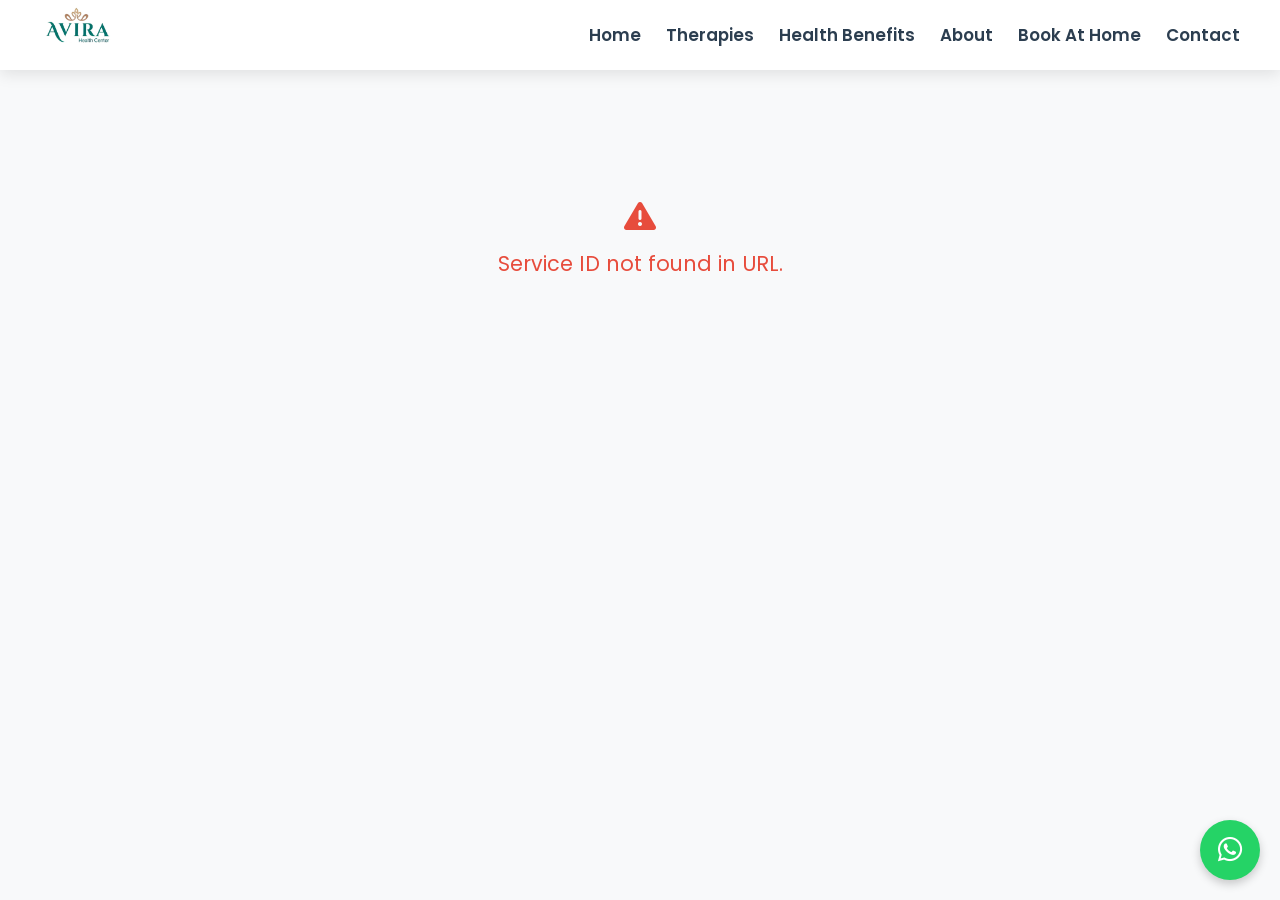
<file: root/service-details.html>
<!DOCTYPE html>
<html lang="en">
<head>
  <meta charset="UTF-8" />
  <meta name="viewport" content="width=device-width, initial-scale=1.0"/>
  <title>Service Details – Avira Health Center</title>
  <link rel="stylesheet" href="https://cdnjs.cloudflare.com/ajax/libs/font-awesome/6.4.0/css/all.min.css"/>
  <link href="https://fonts.googleapis.com/css2?family=Poppins:wght@300;400;500;600;700&display=swap" rel="stylesheet"/>
  <link rel="stylesheet" href="style.css"/>
  <link rel="icon" href="logo1.ico" type="image/x-icon"/>
  <style>
    :root {
      --primary: #27ae60;
      --primary-dark: #219653;
      --secondary: #2c3e50;
      --secondary-light: #34495e;
      --accent: #e74c3c;
      --light: #ffffff;
      --text-muted: #7f8c8d;
      --text-light: #bdc3c7;
      --shadow: 0 4px 15px rgba(0, 0, 0, 0.1);
      --shadow-hover: 0 6px 20px rgba(0, 0, 0, 0.15);
      --transition: all 0.3s ease;
    }

    body {
      font-family: 'Poppins', sans-serif;
      margin: 0;
      padding: 0;
      background: #f8f9fa;
      color: #333;
      line-height: 1.6;
    }

    .container {
      max-width: 1200px;
      margin: 0 auto;
      padding: 20px;
      margin-top: 80px;
    }

    .card {
      background: white;
      border-radius: 12px;
      box-shadow: var(--shadow);
      overflow: hidden;
      transition: var(--transition);
    }

    .card:hover {
      transform: translateY(-5px);
      box-shadow: var(--shadow-hover);
    }

    .card img.main-img {
      width: 100%;
      height: 400px;
      object-fit: cover;
      object-position: center;
    }

    .gallery {
      display: grid;
      grid-template-columns: repeat(2, 1fr);
      gap: 20px;
      margin: 30px 0;
    }

    .gallery img {
      width: 100%;
      height: 250px;
      object-fit: cover;
      border-radius: 8px;
      transition: var(--transition);
      cursor: pointer;
    }

    .gallery img:hover {
      transform: scale(1.02);
      box-shadow: var(--shadow-hover);
    }

    .card-body {
      padding: 30px;
    }

    .card-body h1 {
      font-size: 2.5rem;
      color: var(--secondary);
      margin-bottom: 15px;
      font-weight: 700;
      position: relative;
      padding-bottom: 10px;
    }

    .card-body h1::after {
      content: '';
      position: absolute;
      bottom: 0;
      left: 0;
      width: 80px;
      height: 4px;
      background: var(--primary);
      border-radius: 2px;
    }

    .description {
      color: var(--text-muted);
      font-size: 1.1rem;
      margin-bottom: 25px;
      white-space: pre-line;
    }

    .price-range {
      font-weight: 600;
      font-size: 1.3rem;
      color: var(--primary);
      margin-bottom: 30px;
      display: flex;
      align-items: center;
      gap: 10px;
    }

    .price-range i {
      font-size: 1.5rem;
    }

    .button-group {
      display: flex;
      flex-wrap: wrap;
      gap: 15px;
      margin-top: 30px;
    }

    .btn {
      padding: 14px 25px;
      border: none;
      border-radius: 50px;
      color: white;
      font-weight: 600;
      text-decoration: none;
      font-size: 1rem;
      text-align: center;
      flex: 1;
      max-width: 220px;
      transition: var(--transition);
      display: flex;
      align-items: center;
      justify-content: center;
      gap: 8px;
      box-shadow: var(--shadow);
    }

    .btn:hover {
      transform: translateY(-3px);
      box-shadow: var(--shadow-hover);
    }

    .btn:active {
      transform: translateY(1px);
    }

    .btn-call { 
      background: var(--secondary); 
    }
    .btn-call:hover { 
      background: var(--secondary-light); 
    }
    
    .btn-book { 
      background: var(--primary); 
    }
    .btn-book:hover { 
      background: var(--primary-dark); 
    }
    
    .btn-whatsapp { 
      background: #25d366; 
    }
    .btn-whatsapp:hover { 
      background: #128C7E; 
    }

    .loading, .error {
      text-align: center;
      margin: 100px 0;
      font-size: 1.3rem;
      color: var(--accent);
    }

    .loading i, .error i {
      font-size: 2rem;
      display: block;
      margin-bottom: 15px;
    }

    nav.navbar {
      position: fixed;
      top: 0;
      left: 0;
      right: 0;
      display: flex;
      align-items: center;
      justify-content: space-between;
      padding: 15px 40px;
      background: #fff;
      box-shadow: var(--shadow);
      z-index: 1000;
    }

    nav .logo img {
      height: 55px;
      transition: var(--transition);
    }

    nav .logo img:hover {
      transform: scale(1.05);
    }

    .nav-links {
      display: flex;
      list-style: none;
      gap: 25px;
      margin: 0;
      padding: 0;
    }

    .nav-links li a {
      text-decoration: none;
      color: var(--secondary);
      font-weight: 600;
      font-size: 1.05rem;
      position: relative;
      padding: 5px 0;
      transition: var(--transition);
    }

    .nav-links li a::after {
      content: '';
      position: absolute;
      bottom: 0;
      left: 0;
      width: 0;
      height: 2px;
      background: var(--primary);
      transition: var(--transition);
    }

    .nav-links li a:hover {
      color: var(--primary);
    }

    .nav-links li a:hover::after {
      width: 100%;
    }

    @media (max-width: 992px) {
      .container {
        max-width: 95%;
      }
      
      .gallery img {
        height: 220px;
      }
      
      .card-body h1 {
        font-size: 2.2rem;
      }
    }

    @media (max-width: 768px) {
      .container {
        margin-top: 70px;
        padding: 15px;
      }
      
      .card img.main-img {
        height: 300px;
      }
      
      .gallery {
        grid-template-columns: 1fr;
      }
      
      .gallery img {
        height: 250px;
      }
      
      .card-body {
        padding: 20px;
      }
      
      .card-body h1 {
        font-size: 1.8rem;
      }
      
      .button-group {
        flex-direction: column;
      }
      
      .btn {
        max-width: 100%;
      }
      
      nav.navbar {
        padding: 12px 20px;
      }
      
      .nav-links {
        display: none;
      }
    }

    @media (max-width: 576px) {
      .card img.main-img {
        height: 250px;
      }
      
      .gallery img {
        height: 200px;
      }
      
      .card-body h1 {
        font-size: 1.6rem;
      }
      
      .description {
        font-size: 1rem;
      }
      
      .price-range {
        font-size: 1.1rem;
      }
    }

    /* Animation for loading */
    @keyframes pulse {
      0% { opacity: 0.6; }
      50% { opacity: 1; }
      100% { opacity: 0.6; }
    }

    .loading i {
      animation: pulse 1.5s infinite;
    }
  </style>
</head>
<body>

  <!-- Navbar -->
  <nav class="navbar">
    <div class="logo">
      <a href="index.html"><img src="logo.jpg" alt="Avira Health Centre Logo" /></a>
    </div>
    <ul class="nav-links" id="nav-links">
      <li><a href="index.html">Home</a></li>
      <li><a href="index.html#services">Therapies</a></li>
      <li><a href="index.html#conditions">Health Benefits</a></li>
      <li><a href="index.html#about">About</a></li>
      <li><a href="booking-form.html">Book At Home</a></li>
      <li><a href="index.html#contact">Contact</a></li>
    </ul>
  </nav>

  <!-- WhatsApp Floating Button -->
<a href="https://wa.me/919545246708" target="_blank"
   style="
     position: fixed;
     bottom: 20px;
     right: 20px;
     z-index: 1000;
     background-color: #25D366;
     width: 60px;
     height: 60px;
     border-radius: 50%;
     display: flex;
     align-items: center;
     justify-content: center;
     box-shadow: 0 4px 10px rgba(0, 0, 0, 0.2);
     text-decoration: none;
   ">
   <i class="fab fa-whatsapp" style="color: white; font-size: 28px;"></i>
</a>

  <!-- Content -->
  <div class="container">
    <div id="serviceDetails">
      <div class="loading">
        <i class="fas fa-spinner"></i>
        Loading service details...
      </div>
    </div>
  </div>

  <!-- Script -->
  <script>
    document.addEventListener('DOMContentLoaded', async () => {
      const params = new URLSearchParams(window.location.search);
      const id = params.get('id');
      const container = document.getElementById('serviceDetails');

      if (!id) {
        container.innerHTML = `
          <div class="error">
            <i class="fas fa-exclamation-triangle"></i>
            Service ID not found in URL.
          </div>`;
        return;
      }

      try {
        const res = await fetch(`https://my-backend-hsra.onrender.com/api/admin/services/${id}`);
        if (!res.ok) throw new Error('Service not found');

        const service = await res.json();
        const images = [service.image1, service.image2, service.image3, service.image4, service.image5, service.image6]
          .filter(img => img !== null)
          .map(img => `<img src="https://my-backend-hsra.onrender.com/uploads/${img}" alt="${service.title} image" />`)
          .join('');

        container.innerHTML = `
          <div class="card">
            <img class="main-img" src="https://my-backend-hsra.onrender.com/uploads/${service.card_image}" alt="${service.title}" />
            <div class="card-body">
              <h1>${service.title}</h1>
              <p class="description">${service.big_description || service.card_description || 'No description available.'}</p>
              <p class="price-range">
                <i class="fas fa-tag"></i>
                Price: ₹${parseFloat(service.min_price).toFixed(0)} - ₹${parseFloat(service.max_price).toFixed(0)}
              </p>

              ${images ? `
                <h2 style="color: var(--secondary); margin-top: 30px; font-size: 1.5rem;">
                  <i class="fas fa-images" style="margin-right: 10px;"></i>Gallery
                </h2>
                <div class="gallery">${images}</div>
              ` : ''}

              <div class="button-group">
                <a href="tel:+919545246708" class="btn btn-call">
                  <i class="fas fa-phone-alt"></i> Call Now
                </a>
                <a href="booking-form.html?service_id=${service.service_id}" class="btn btn-book">
                  <i class="fas fa-calendar-check"></i> Book Now
                </a>
                <a href="https://wa.me/919545246708?text=Hi%2C%20I%20want%20to%20book%20the%20${encodeURIComponent(service.title)}%20service." class="btn btn-whatsapp" target="_blank">
                  <i class="fab fa-whatsapp"></i> WhatsApp
                </a>
              </div>
            </div>
          </div>
        `;
      } catch (err) {
        console.error(err);
        container.innerHTML = `
          <div class="error">
            <i class="fas fa-exclamation-circle"></i>
            Failed to load service details. Please try again later.
          </div>`;
      }
    });

    document.addEventListener('DOMContentLoaded', () => {
      // Mobile Menu Toggle
      const menuToggle = document.getElementById('mobile-menu');
      const navLinks = document.getElementById('nav-links');

      menuToggle.addEventListener('click', () => {
        navLinks.classList.toggle('active');
        menuToggle.classList.toggle('open');
      });

      // Close menu when clicking on links
      document.querySelectorAll('.nav-links a').forEach(link => {
        link.addEventListener('click', () => {
          navLinks.classList.remove('active');
          menuToggle.classList.remove('open');
        });
      });

      // Navbar scroll effect
      const navbar = document.querySelector('.navbar');
      window.addEventListener('scroll', () => {
        if (window.scrollY > 50) {
          navbar.classList.add('scrolled');
        } else {
          navbar.classList.remove('scrolled');
        }
      });

      // Smooth scrolling for anchor links
      document.querySelectorAll('a[href^="#"]').forEach(anchor => {
        anchor.addEventListener('click', function (e) {
          e.preventDefault();
          const targetId = this.getAttribute('href');
          const targetElement = document.querySelector(targetId);

          window.scrollTo({
            top: targetElement.offsetTop - 70,
            behavior: 'smooth'
          });
        });
      });
    });
  </script>
</body>
</html>
</file>
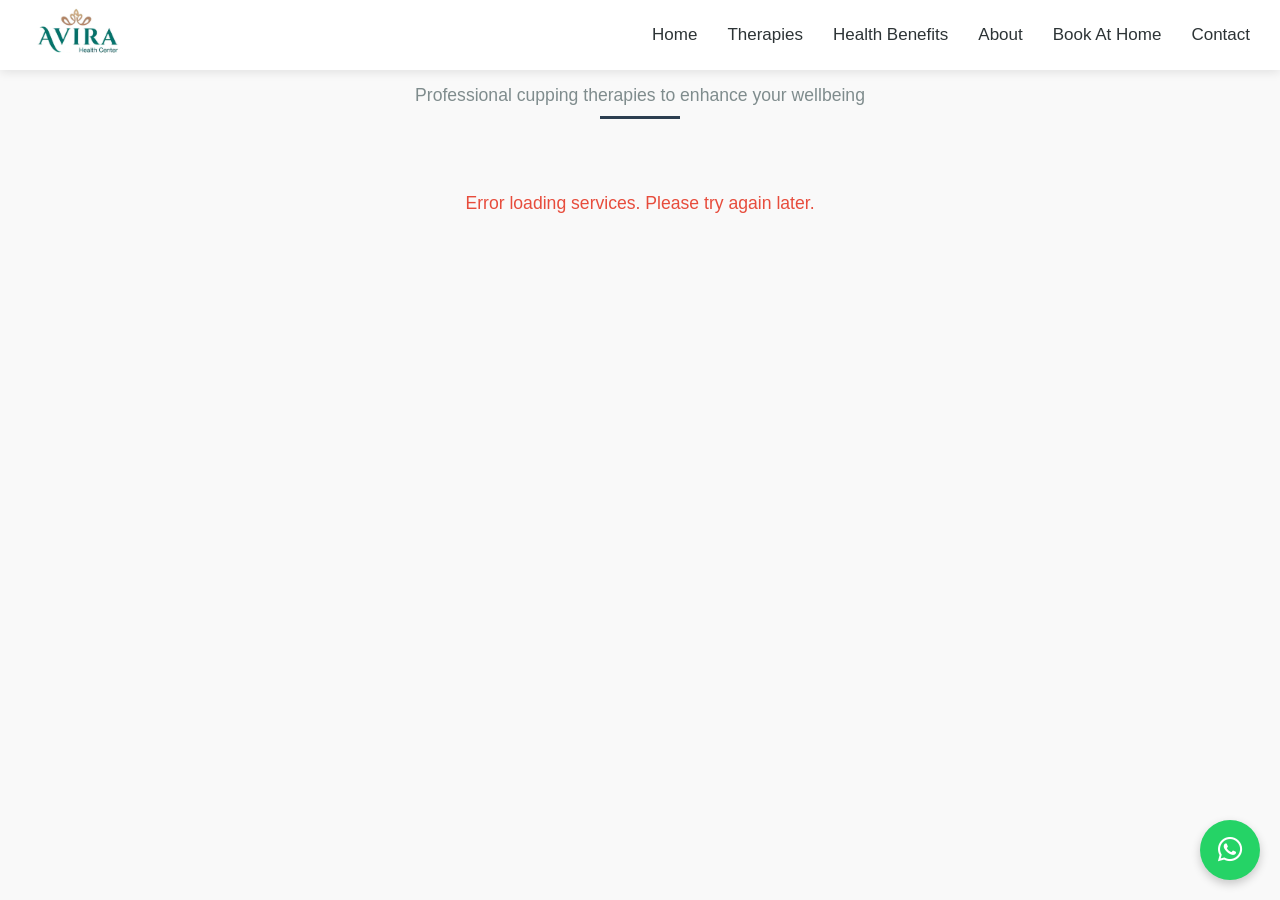
<file: root/skin-therapy.html>
<!DOCTYPE html>
<html lang="en">

<head>
  <meta charset="UTF-8" />
  <meta name="viewport" content="width=device-width, initial-scale=1.0" />
  <title>Skin Services – Avira Health Center</title>
  <!-- Fonts & Icons -->
  <link rel="stylesheet" href="https://cdnjs.cloudflare.com/ajax/libs/font-awesome/6.4.0/css/all.min.css" />
  <link
    href="https://fonts.googleapis.com/css2?family=Poppins:wght@300;400;500;600;700&family=Open+Sans:wght@300;400;600&display=swap"
    rel="stylesheet" />

  <!-- Styles -->
  <link rel="stylesheet" href="style.css" />

  <!-- Favicon & Monogram -->
  <link rel="icon" href="logo1.ico" type="image/x-icon" />
  <link rel="apple-touch-icon" href="logo1.ico" />
  <style>
    :root {
      --primary: #27ae60;
      --secondary: #2c3e50;
      --accent: #e74c3c;
      --light: #ffffff;
      --dark: #2d3436;
      --text-muted: #7f8c8d;
      --shadow: 0 4px 6px rgba(0, 0, 0, 0.1);
      --transition: all 0.3s ease;
    }

    body {
      font-family: 'Segoe UI', Tahoma, Geneva, Verdana, sans-serif;
      line-height: 1.6;
      color: #333;
      padding: 0;
      margin: 0;
      background-color: #f9f9f9;
    }

    .container {
      max-width: 1200px;
      margin: 0 auto;
      padding: 20px;
    }

    .section-title {
      text-align: center;
      margin-bottom: 40px;
    }

    .section-title h2 {
      color: var(--secondary);
      font-size: 2.2rem;
      margin-bottom: 15px;
    }

    .section-title p {
      color: var(--text-muted);
      font-size: 1.1rem;
      max-width: 700px;
      margin: 0 auto;
    }

    .services-grid {
      display: grid;
      grid-template-columns: repeat(auto-fit, minmax(300px, 1fr));
      gap: 30px;
    }

    .service-card {
      background: var(--light);
      border-radius: 10px;
      overflow: hidden;
      transition: var(--transition);
      box-shadow: var(--shadow);
      position: relative;
      text-decoration: none;
      color: inherit;
      display: block;
    }

    .service-image {
      height: 200px;
      overflow: hidden;
    }

    .service-image img {
      width: 100%;
      height: 100%;
      object-fit: cover;
      transition: transform 0.5s ease;
    }

    .service-content {
      padding: 20px;
    }

    .service-card h3 {
      margin: 0 0 10px;
      color: var(--secondary);
      font-size: 1.3rem;
    }

    .service-card p {
      color: var(--text-muted);
      margin: 0;
    }

    .price-tag {
      display: inline-block;
      background: var(--primary);
      color: white;
      padding: 5px 15px;
      border-radius: 20px;
      font-size: 0.9rem;
      margin-top: 15px;
      font-weight: 600;
    }

    .loading {
      text-align: center;
      padding: 40px;
      font-size: 1.2rem;
      color: var(--text-muted);
    }

    .error-message {
      text-align: center;
      padding: 40px;
      color: var(--accent);
      font-size: 1.1rem;
    }

    @media (max-width: 768px) {
      .services-grid {
        grid-template-columns: 1fr;
      }

      .service-image {
        height: 180px;
      }
    }
  </style>
</head>

<body>

  <!-- Navbar -->
  <nav class="navbar">
    <div class="logo">
      <img src="logo.jpg" alt="Avira Health Centre Logo" />
    </div>

    <div class="menu-toggle" id="mobile-menu">
      <span class="bar"></span>
      <span class="bar"></span>
      <span class="bar"></span>
    </div>

    <ul class="nav-links" id="nav-links">
    <li><a href="index.html">Home</a></li>
    <li><a href="index.html#services">Therapies</a></li>
    <li><a href="index.html#conditions">Health Benefits</a></li>
    <li><a href="index.html#about">About</a></li>
    <li><a href="booking-form.html">Book At Home</a></li>
    <li><a href="index.html#contact">Contact</a></li>
  </ul>
  </nav>

  <!-- WhatsApp Floating Button -->
<a href="https://wa.me/919545246708" target="_blank"
   style="
     position: fixed;
     bottom: 20px;
     right: 20px;
     z-index: 1000;
     background-color: #25D366;
     width: 60px;
     height: 60px;
     border-radius: 50%;
     display: flex;
     align-items: center;
     justify-content: center;
     box-shadow: 0 4px 10px rgba(0, 0, 0, 0.2);
     text-decoration: none;
   ">
   <i class="fab fa-whatsapp" style="color: white; font-size: 28px;"></i>
</a>

  <section class="services">
    <div class="container">
      <div class="section-title">
        <h2>Our Cupping Services</h2>
        <p>Professional cupping therapies to enhance your wellbeing</p>
      </div>

      <div id="services-container">
        <div class="loading">Loading services...</div>
      </div>
    </div>
  </section>

  <script>
    document.addEventListener('DOMContentLoaded', function () {
      const apiUrl = 'https://my-backend-hsra.onrender.com/api/admin/services/type/skin';
      const container = document.getElementById('services-container');

      async function fetchServices() {
        try {
          const response = await fetch(apiUrl);

          if (!response.ok) {
            throw new Error('Network response was not ok');
          }

          const services = await response.json();

          if (services.length === 0) {
            container.innerHTML = '<div class="error-message">No cupping services found at this time.</div>';
            return;
          }

          renderServices(services);
        } catch (error) {
          console.error('Error fetching services:', error);
          container.innerHTML = `<div class="error-message">Error loading services. Please try again later.</div>`;
        }
      }

      function renderServices(services) {
        container.innerHTML = `
          <div class="services-grid">
            ${services.map(service => `
              <a href="service-details.html?id=${service.service_id}" class="service-card">
                <div class="service-image">
                  <img src="https://my-backend-hsra.onrender.com/uploads/${service.card_image}" alt="${service.title}" loading="lazy">
                </div>
                <div class="service-content">
                  <h3>${service.title}</h3>
                  <p>${service.card_description}</p>
                  <span class="price-tag">₹${service.min_price} - ₹${service.max_price}</span>
                </div>
              </a>
            `).join('')}
          </div>
        `;
      }

      fetchServices();
    });

    document.addEventListener('DOMContentLoaded', () => {
      // Mobile Menu Toggle
      const menuToggle = document.getElementById('mobile-menu');
      const navLinks = document.getElementById('nav-links');

      menuToggle.addEventListener('click', () => {
        navLinks.classList.toggle('active');
        menuToggle.classList.toggle('open');
      });

      // Close menu when clicking on links
      document.querySelectorAll('.nav-links a').forEach(link => {
        link.addEventListener('click', () => {
          navLinks.classList.remove('active');
          menuToggle.classList.remove('open');
        });
      });

      // Navbar scroll effect
      const navbar = document.querySelector('.navbar');
      window.addEventListener('scroll', () => {
        if (window.scrollY > 50) {
          navbar.classList.add('scrolled');
        } else {
          navbar.classList.remove('scrolled');
        }
      });

      // Smooth scrolling for anchor links
      document.querySelectorAll('a[href^="#"]').forEach(anchor => {
        anchor.addEventListener('click', function (e) {
          e.preventDefault();
          const targetId = this.getAttribute('href');
          const targetElement = document.querySelector(targetId);

          window.scrollTo({
            top: targetElement.offsetTop - 70,
            behavior: 'smooth'
          });
        });
      });
    });
  </script>

</body>

</html>
</file>
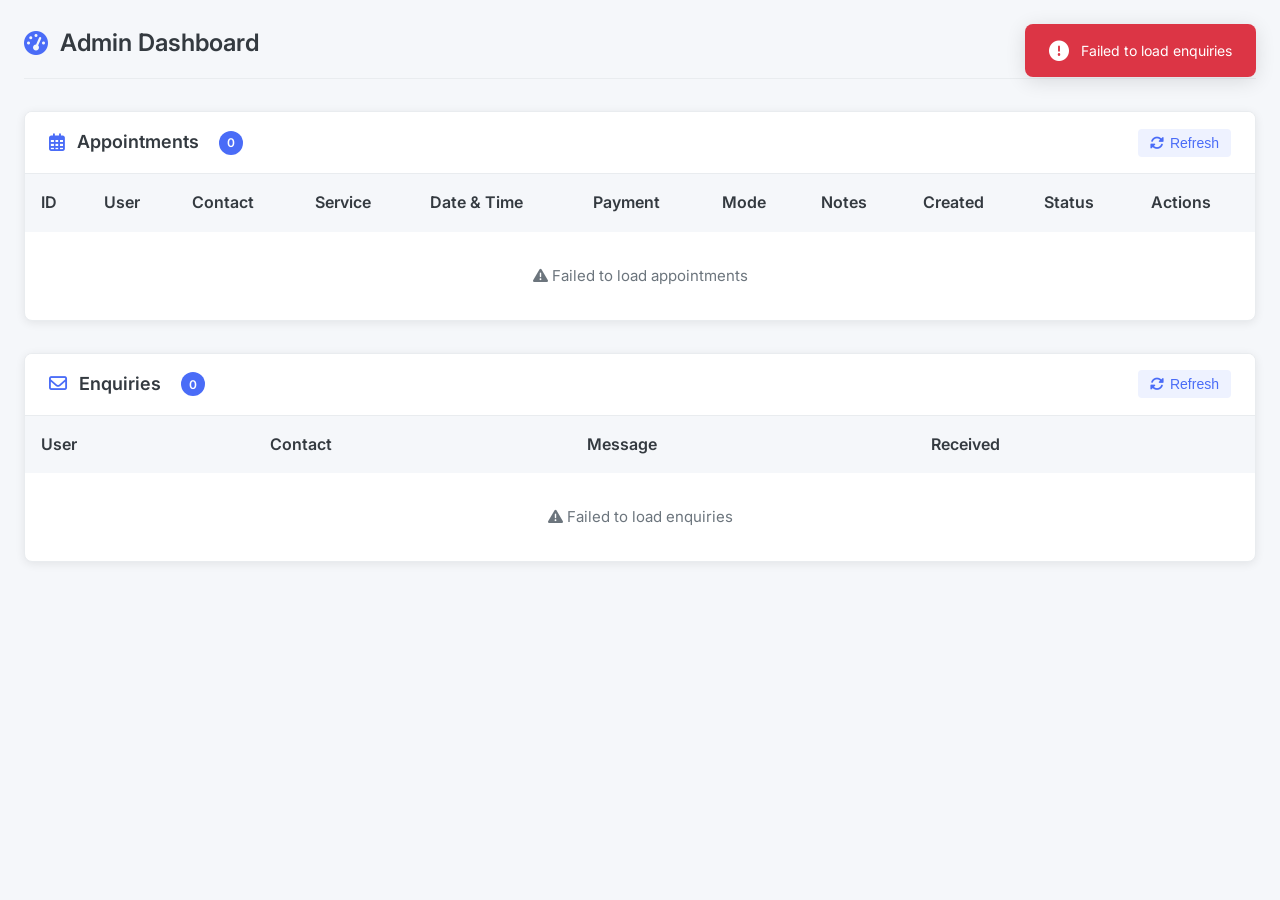
<file: root/admin-panel/admin.html>
<!DOCTYPE html>
<html lang="en">

<head>
    <meta charset="UTF-8">
    <meta name="viewport" content="width=device-width, initial-scale=1.0">
    <title>Admin Dashboard - Appointments & Enquiries</title>
    <link rel="stylesheet" href="https://cdnjs.cloudflare.com/ajax/libs/font-awesome/6.4.0/css/all.min.css">
    <style>
        :root {
            --primary: #4a6cf7;
            --primary-dark: #3a5ce4;
            --primary-light: #eef2ff;
            --secondary: #6c757d;
            --success: #28a745;
            --success-light: #e6f7eb;
            --danger: #dc3545;
            --danger-light: #fce8ea;
            --warning: #ffc107;
            --warning-light: #fff8e6;
            --info: #17a2b8;
            --light: #f8f9fa;
            --dark: #343a40;
            --gray: #6c757d;
            --light-gray: #e9ecef;
            --lighter-gray: #f5f7fa;
            --white: #ffffff;
            --border-radius: 8px;
            --border-radius-sm: 4px;
            --box-shadow: 0 2px 10px rgba(0, 0, 0, 0.08);
            --box-shadow-md: 0 4px 20px rgba(0, 0, 0, 0.12);
            --transition: all 0.3s cubic-bezier(0.25, 0.8, 0.25, 1);
            --font-sans: 'Inter', -apple-system, BlinkMacSystemFont, 'Segoe UI', Roboto, Oxygen, Ubuntu, Cantarell, sans-serif;
        }

        * {
            margin: 0;
            padding: 0;
            box-sizing: border-box;
        }

        body {
            font-family: var(--font-sans);
            background-color: var(--lighter-gray);
            color: var(--dark);
            line-height: 1.6;
            -webkit-font-smoothing: antialiased;
        }

        .container {
            max-width: 1600px;
            margin: 0 auto;
            padding: 24px;
        }

        header {
            display: flex;
            justify-content: space-between;
            align-items: center;
            margin-bottom: 32px;
            padding-bottom: 16px;
            border-bottom: 1px solid var(--light-gray);
        }

        .header-left h1 {
            font-size: 24px;
            font-weight: 600;
            color: var(--dark);
            display: flex;
            align-items: center;
            gap: 12px;
        }

        .header-left h1 i {
            color: var(--primary);
        }

        .header-right {
            display: flex;
            align-items: center;
            gap: 16px;
        }

        .logout-btn {
            background-color: var(--white);
            color: var(--danger);
            border: 1px solid var(--danger-light);
            padding: 8px 16px;
            border-radius: var(--border-radius-sm);
            cursor: pointer;
            display: flex;
            align-items: center;
            gap: 8px;
            transition: var(--transition);
            font-weight: 500;
            font-size: 14px;
        }

        .logout-btn:hover {
            background-color: var(--danger-light);
            box-shadow: 0 2px 6px rgba(220, 53, 69, 0.1);
        }

        .card {
            background-color: var(--white);
            border-radius: var(--border-radius);
            box-shadow: var(--box-shadow);
            margin-bottom: 32px;
            overflow: hidden;
            border: 1px solid var(--light-gray);
            transition: var(--transition);
        }

        .card:hover {
            box-shadow: var(--box-shadow-md);
        }

        .card-header {
            padding: 16px 24px;
            background-color: var(--white);
            color: var(--dark);
            display: flex;
            justify-content: space-between;
            align-items: center;
            border-bottom: 1px solid var(--light-gray);
        }

        .card-header h2 {
            font-size: 18px;
            font-weight: 600;
            display: flex;
            align-items: center;
            gap: 12px;
        }

        .card-header h2 i {
            color: var(--primary);
        }

        .refresh-btn {
            background-color: var(--primary-light);
            color: var(--primary);
            border: none;
            padding: 6px 12px;
            border-radius: var(--border-radius-sm);
            cursor: pointer;
            display: flex;
            align-items: center;
            gap: 6px;
            transition: var(--transition);
            font-size: 14px;
            font-weight: 500;
        }

        .refresh-btn:hover {
            background-color: var(--primary);
            color: var(--white);
        }

        table {
            width: 100%;
            border-collapse: separate;
            border-spacing: 0;
        }

        thead {
            background-color: var(--lighter-gray);
        }

        th {
            padding: 16px;
            text-align: left;
            font-weight: 600;
            color: var(--dark);
            position: sticky;
            top: 0;
            background-color: var(--lighter-gray);
            z-index: 10;
        }

        td {
            padding: 14px 16px;
            text-align: left;
            border-bottom: 1px solid var(--light-gray);
            vertical-align: middle;
        }

        tr:last-child td {
            border-bottom: none;
        }

        tr:hover {
            background-color: var(--primary-light);
        }

        .status {
            display: inline-flex;
            align-items: center;
            padding: 4px 12px;
            border-radius: 20px;
            font-size: 12px;
            font-weight: 500;
            text-transform: capitalize;
        }

        .status-pending {
            background-color: var(--warning-light);
            color: var(--warning);
        }

        .status-approved {
            background-color: var(--success-light);
            color: var(--success);
        }

        .status-cancelled {
            background-color: var(--danger-light);
            color: var(--danger);
        }

        .action-btn {
            padding: 6px 12px;
            border: none;
            border-radius: var(--border-radius-sm);
            cursor: pointer;
            font-weight: 500;
            font-size: 13px;
            transition: var(--transition);
            display: inline-flex;
            align-items: center;
            gap: 6px;
        }

        .action-btn + .action-btn {
            margin-left: 8px;
        }

        .approve-btn {
            background-color: var(--success);
            color: white;
        }

        .approve-btn:hover {
            background-color: #218838;
            box-shadow: 0 2px 6px rgba(40, 167, 69, 0.2);
        }

        .cancel-btn {
            background-color: var(--danger);
            color: white;
        }

        .cancel-btn:hover {
            background-color: #c82333;
            box-shadow: 0 2px 6px rgba(220, 53, 69, 0.2);
        }

        .no-data {
            padding: 32px;
            text-align: center;
            color: var(--gray);
            font-size: 15px;
        }

        .badge {
            display: inline-flex;
            align-items: center;
            justify-content: center;
            min-width: 24px;
            height: 24px;
            padding: 0 6px;
            border-radius: 12px;
            font-size: 12px;
            font-weight: 600;
            background-color: var(--primary);
            color: white;
            margin-left: 8px;
        }

        .text-muted {
            color: var(--gray);
            font-size: 13px;
            margin-top: 4px;
        }

        /* Loading spinner */
        .spinner {
            display: inline-block;
            width: 16px;
            height: 16px;
            border: 2px solid rgba(255, 255, 255, 0.3);
            border-radius: 50%;
            border-top-color: var(--white);
            animation: spin 1s ease-in-out infinite;
        }

        @keyframes spin {
            to {
                transform: rotate(360deg);
            }
        }

        /* Toast notification */
        .toast {
            position: fixed;
            top: 24px;
            right: 24px;
            padding: 16px 24px;
            border-radius: var(--border-radius);
            box-shadow: var(--box-shadow-md);
            color: white;
            z-index: 1000;
            display: flex;
            align-items: center;
            gap: 12px;
            transform: translateX(150%);
            transition: transform 0.3s ease;
            max-width: 400px;
        }

        .toast.show {
            transform: translateX(0);
        }

        .toast-success {
            background-color: var(--success);
        }

        .toast-error {
            background-color: var(--danger);
        }

        .toast-warning {
            background-color: var(--warning);
        }

        .toast-icon {
            font-size: 20px;
        }

        .toast-message {
            font-size: 14px;
            line-height: 1.5;
        }

        /* Responsive styles */
        @media (max-width: 1200px) {
            .container {
                padding: 20px;
            }
        }

        @media (max-width: 992px) {
            .container {
                padding: 16px;
            }

            th, td {
                padding: 12px;
            }
        }

        @media (max-width: 768px) {
            table, thead, tbody, th, td, tr {
                display: block;
            }

            thead {
                display: none;
            }

            tr {
                margin-bottom: 16px;
                border: 1px solid var(--light-gray);
                border-radius: var(--border-radius);
                padding: 12px;
                position: relative;
            }

            td {
                padding: 8px 8px 8px 50%;
                text-align: right;
                position: relative;
                border-bottom: 1px solid var(--light-gray);
            }

            td:last-child {
                border-bottom: none;
            }

            td::before {
                content: attr(data-label);
                position: absolute;
                left: 16px;
                top: 8px;
                font-weight: 600;
                color: var(--dark);
                font-size: 13px;
            }

            .action-btns {
                display: flex;
                justify-content: flex-end;
            }
        }

        @media (max-width: 576px) {
            td {
                padding-left: 40%;
            }

            .header-left h1 {
                font-size: 20px;
            }

            .logout-btn {
                padding: 6px 12px;
                font-size: 13px;
            }

            .card-header {
                flex-direction: column;
                align-items: flex-start;
                gap: 12px;
            }

            .refresh-btn {
                align-self: flex-end;
            }
        }

        /* Additional professional touches */
        .card-body {
            overflow-x: auto;
        }

        .table-container {
            min-width: 100%;
            width: max-content;
        }

        .text-ellipsis {
            white-space: nowrap;
            overflow: hidden;
            text-overflow: ellipsis;
            max-width: 200px;
            display: inline-block;
        }

        /* Payment status indicators */
        .payment-paid {
            color: var(--success);
            font-weight: 500;
        }

        .payment-pending {
            color: var(--warning);
            font-weight: 500;
        }

        .payment-failed {
            color: var(--danger);
            font-weight: 500;
        }
    </style>
    <link href="https://fonts.googleapis.com/css2?family=Inter:wght@400;500;600&display=swap" rel="stylesheet">
</head>

<body>
    <div class="container">
        <header>
            <div class="header-left">
                <h1><i class="fas fa-tachometer-alt"></i> Admin Dashboard</h1>
            </div>
            <div class="header-right">
                <button class="logout-btn" onclick="logout()">
                    <i class="fas fa-sign-out-alt"></i> Logout
                </button>
            </div>
        </header>

        <div class="card">
            <div class="card-header">
                <h2><i class="far fa-calendar-alt"></i> Appointments <span class="badge" id="appointmentsCount">0</span></h2>
                <button class="refresh-btn" onclick="fetchAppointments()">
                    <i class="fas fa-sync-alt"></i> Refresh
                </button>
            </div>
            <div class="card-body">
                <div class="table-container">
                    <table id="appointmentsTable">
                        <thead>
                            <tr>
                                <th>ID</th>
                                <th>User</th>
                                <th>Contact</th>
                                <th>Service</th>
                                <th>Date & Time</th>
                                <th>Payment</th>
                                <th>Mode</th>
                                <th>Notes</th>
                                <th>Created</th>
                                <th>Status</th>
                                <th>Actions</th>
                            </tr>
                        </thead>
                        <tbody>
                            <tr>
                                <td colspan="11" class="no-data">Loading appointments...</td>
                            </tr>
                        </tbody>
                    </table>
                </div>
            </div>
        </div>

        <div class="card">
            <div class="card-header">
                <h2><i class="far fa-envelope"></i> Enquiries <span class="badge" id="enquiriesCount">0</span></h2>
                <button class="refresh-btn" onclick="fetchEnquiries()">
                    <i class="fas fa-sync-alt"></i> Refresh
                </button>
            </div>
            <div class="card-body">
                <div class="table-container">
                    <table id="enquiriesTable">
                        <thead>
                            <tr>
                                <th>User</th>
                                <th>Contact</th>
                                <th>Message</th>
                                <th>Received</th>
                            </tr>
                        </thead>
                        <tbody>
                            <tr>
                                <td colspan="4" class="no-data">Loading enquiries...</td>
                            </tr>
                        </tbody>
                    </table>
                </div>
            </div>
        </div>
    </div>

    <div id="toast" class="toast">
        <i class="fas fa-check-circle toast-icon"></i>
        <div class="toast-message"></div>
    </div>

    <script>
        const token = localStorage.getItem('token');
        const apiBase = 'https://my-backend-hsra.onrender.com/api/admin';

        // Check authentication
        if (!token) {
            showToast('⚠️ Unauthorized. Please login as admin.', 'error');
            setTimeout(() => {
                window.location.href = '/admin-login.html';
            }, 2000);
        }

        // DOM Loaded
        document.addEventListener('DOMContentLoaded', () => {
            fetchAppointments();
            fetchEnquiries();
        });

        // Toast notification
        function showToast(message, type = 'success') {
            const toast = document.getElementById('toast');
            const toastIcon = toast.querySelector('.toast-icon');
            const toastMessage = toast.querySelector('.toast-message');
            
            // Set icon based on type
            if (type === 'success') {
                toastIcon.className = 'fas fa-check-circle toast-icon';
            } else if (type === 'error') {
                toastIcon.className = 'fas fa-exclamation-circle toast-icon';
            } else if (type === 'warning') {
                toastIcon.className = 'fas fa-exclamation-triangle toast-icon';
            }
            
            toastMessage.textContent = message;
            toast.className = `toast toast-${type}`;
            toast.classList.add('show');

            setTimeout(() => {
                toast.classList.remove('show');
            }, 4000);
        }

        // Logout function
        function logout() {
            localStorage.removeItem('token');
            showToast('Logged out successfully', 'success');
            setTimeout(() => {
                window.location.href = '/admin-login.html';
            }, 1500);
        }

        // Fetch appointments
        async function fetchAppointments() {
            const tbody = document.querySelector('#appointmentsTable tbody');
            const refreshBtn = document.querySelector('#appointmentsTable').closest('.card').querySelector('.refresh-btn');

            try {
                tbody.innerHTML = `
                    <tr>
                        <td colspan="11" class="no-data">
                            <i class="fas fa-spinner fa-spin"></i> Loading appointments...
                        </td>
                    </tr>
                `;
                refreshBtn.innerHTML = '<i class="fas fa-spinner fa-spin"></i> Loading';

                const res = await fetch(`${apiBase}/appointments`, {
                    headers: { Authorization: `Bearer ${token}` }
                });

                if (!res.ok) {
                    throw new Error('Failed to fetch appointments');
                }

                const appointments = await res.json();
                tbody.innerHTML = '';

                if (appointments.length === 0) {
                    tbody.innerHTML = `
                        <tr>
                            <td colspan="11" class="no-data">No appointments found</td>
                        </tr>
                    `;
                    document.getElementById('appointmentsCount').textContent = '0';
                    return;
                }

                document.getElementById('appointmentsCount').textContent = appointments.length;

                appointments.forEach(app => {
                    const tr = document.createElement('tr');
                    tr.innerHTML = `
                        <td>${app.appointment_id}</td>
                        <td>
                            <div>${app.user_name}</div>
                            <div class="text-muted">ID: ${app.user_id || '—'}</div>
                        </td>
                        <td>
                            <div>${app.email}</div>
                            <div class="text-muted">${app.phone || '—'}</div>
                        </td>
                        <td>${app.services}</td>
                        <td>
                            <div>${formatDate(app.appointment_date)}</div>
                            <div class="text-muted">${app.appointment_time}</div>
                        </td>
                        <td class="payment-${app.payment_status.toLowerCase()}">${capitalize(app.payment_status)}</td>
                        <td>${capitalize(app.payment_mode || '—')}</td>
                        <td><span class="text-ellipsis">${app.notes || '—'}</span></td>
                        <td>
                            <div>${formatDate(app.created_at, true)}</div>
                            <div class="text-muted">${formatTime(app.created_at)}</div>
                        </td>
                        <td><span class="status status-${app.status.toLowerCase()}">${capitalize(app.status)}</span></td>
                        <td>
                            ${app.status === 'pending' ? `
                                <button class="action-btn approve-btn" onclick="approveAppointment(${app.appointment_id})">
                                    <i class="fas fa-check"></i> Approve
                                </button>
                                <button class="action-btn cancel-btn" onclick="cancelAppointment(${app.appointment_id})">
                                    <i class="fas fa-times"></i> Cancel
                                </button>
                            ` : '—'}
                        </td>
                    `;
                    tbody.appendChild(tr);
                });

            } catch (err) {
                console.error('Error loading appointments:', err);
                tbody.innerHTML = `
                    <tr>
                        <td colspan="11" class="no-data">
                            <i class="fas fa-exclamation-triangle"></i> Failed to load appointments
                        </td>
                    </tr>
                `;
                showToast('Failed to load appointments', 'error');
            } finally {
                refreshBtn.innerHTML = '<i class="fas fa-sync-alt"></i> Refresh';
            }
        }

        // Fetch enquiries
        async function fetchEnquiries() {
            const tbody = document.querySelector('#enquiriesTable tbody');
            const refreshBtn = document.querySelector('#enquiriesTable').closest('.card').querySelector('.refresh-btn');

            try {
                tbody.innerHTML = `
                    <tr>
                        <td colspan="4" class="no-data">
                            <i class="fas fa-spinner fa-spin"></i> Loading enquiries...
                        </td>
                    </tr>
                `;
                refreshBtn.innerHTML = '<i class="fas fa-spinner fa-spin"></i> Loading';

                const res = await fetch(`${apiBase}/enquiries`, {
                    headers: { Authorization: `Bearer ${token}` }
                });

                if (!res.ok) {
                    throw new Error('Failed to fetch enquiries');
                }

                const enquiries = await res.json();
                tbody.innerHTML = '';

                if (enquiries.length === 0) {
                    tbody.innerHTML = `
                        <tr>
                            <td colspan="4" class="no-data">No enquiries found</td>
                        </tr>
                    `;
                    document.getElementById('enquiriesCount').textContent = '0';
                    return;
                }

                document.getElementById('enquiriesCount').textContent = enquiries.length;

                enquiries.forEach(enq => {
                    const tr = document.createElement('tr');
                    tr.innerHTML = `
                        <td data-label="User">
                            <div><strong>${enq.name}</strong></div>
                            <div class="text-muted">ID: ${enq.user_id || '—'}</div>
                        </td>
                        <td data-label="Contact">
                            <div>${enq.email}</div>
                            <div class="text-muted">${enq.phone || '—'}</div>
                        </td>
                        <td data-label="Message">
                            <div class="text-ellipsis" title="${enq.message}">${truncateText(enq.message, 60)}</div>
                        </td>
                        <td data-label="Received">
                            <div>${formatDate(enq.created_at, true)}</div>
                            <div class="text-muted">${formatTime(enq.created_at)}</div>
                        </td>
                    `;
                    tbody.appendChild(tr);
                });

            } catch (err) {
                console.error('Error loading enquiries:', err);
                tbody.innerHTML = `
                    <tr>
                        <td colspan="4" class="no-data">
                            <i class="fas fa-exclamation-triangle"></i> Failed to load enquiries
                        </td>
                    </tr>
                `;
                showToast('Failed to load enquiries', 'error');
            } finally {
                refreshBtn.innerHTML = '<i class="fas fa-sync-alt"></i> Refresh';
            }
        }

        // Approve appointment
        async function approveAppointment(id) {
            if (!confirm('Are you sure you want to approve this appointment?')) return;

            const approveBtn = document.querySelector(`button.approve-btn[onclick="approveAppointment(${id})"]`);
            const originalText = approveBtn.innerHTML;
            approveBtn.innerHTML = '<span class="spinner"></span> Approving';
            approveBtn.disabled = true;

            try {
                const res = await fetch(`${apiBase}/appointment/approve`, {
                    method: 'PUT',
                    headers: {
                        'Content-Type': 'application/json',
                        Authorization: `Bearer ${token}`
                    },
                    body: JSON.stringify({ appointment_id: id })
                });

                if (!res.ok) {
                    throw new Error('Failed to approve appointment');
                }

                const data = await res.json();
                showToast(data.msg || 'Appointment approved successfully');
                fetchAppointments();
            } catch (err) {
                console.error('Error approving appointment:', err);
                showToast(err.message || 'Failed to approve appointment', 'error');
            } finally {
                approveBtn.innerHTML = originalText;
                approveBtn.disabled = false;
            }
        }

        // Cancel appointment
        async function cancelAppointment(id) {
            if (!confirm('Are you sure you want to cancel this appointment?')) return;

            const cancelBtn = document.querySelector(`button.cancel-btn[onclick="cancelAppointment(${id})"]`);
            const originalText = cancelBtn.innerHTML;
            cancelBtn.innerHTML = '<span class="spinner"></span> Cancelling';
            cancelBtn.disabled = true;

            try {
                const res = await fetch(`${apiBase}/appointment/cancel/${id}`, {
                    method: 'PATCH',
                    headers: { Authorization: `Bearer ${token}` }
                });

                if (!res.ok) {
                    throw new Error('Failed to cancel appointment');
                }

                const data = await res.json();
                showToast(data.msg || 'Appointment cancelled successfully');
                fetchAppointments();
            } catch (err) {
                console.error('Error cancelling appointment:', err);
                showToast(err.message || 'Failed to cancel appointment', 'error');
            } finally {
                cancelBtn.innerHTML = originalText;
                cancelBtn.disabled = false;
            }
        }

        // Utility functions
        function formatDate(dateString, short = false) {
            if (!dateString) return '—';
            const options = short 
                ? { year: 'numeric', month: 'short', day: 'numeric' }
                : { weekday: 'short', year: 'numeric', month: 'short', day: 'numeric' };
            return new Date(dateString).toLocaleDateString('en-US', options);
        }

        function formatTime(dateString) {
            if (!dateString) return '—';
            return new Date(dateString).toLocaleTimeString('en-US', { hour: '2-digit', minute: '2-digit' });
        }

        function formatDateTime(dateString) {
            if (!dateString) return '—';
            const date = new Date(dateString);
            return `${formatDate(dateString, true)} at ${formatTime(dateString)}`;
        }

        function truncateText(text, maxLength) {
            if (!text) return '—';
            if (text.length <= maxLength) return text;
            return text.substring(0, maxLength) + '...';
        }

        function capitalize(str) {
            if (!str) return '—';
            return str.charAt(0).toUpperCase() + str.slice(1).toLowerCase();
        }
    </script>
</body>

</html>
</file>
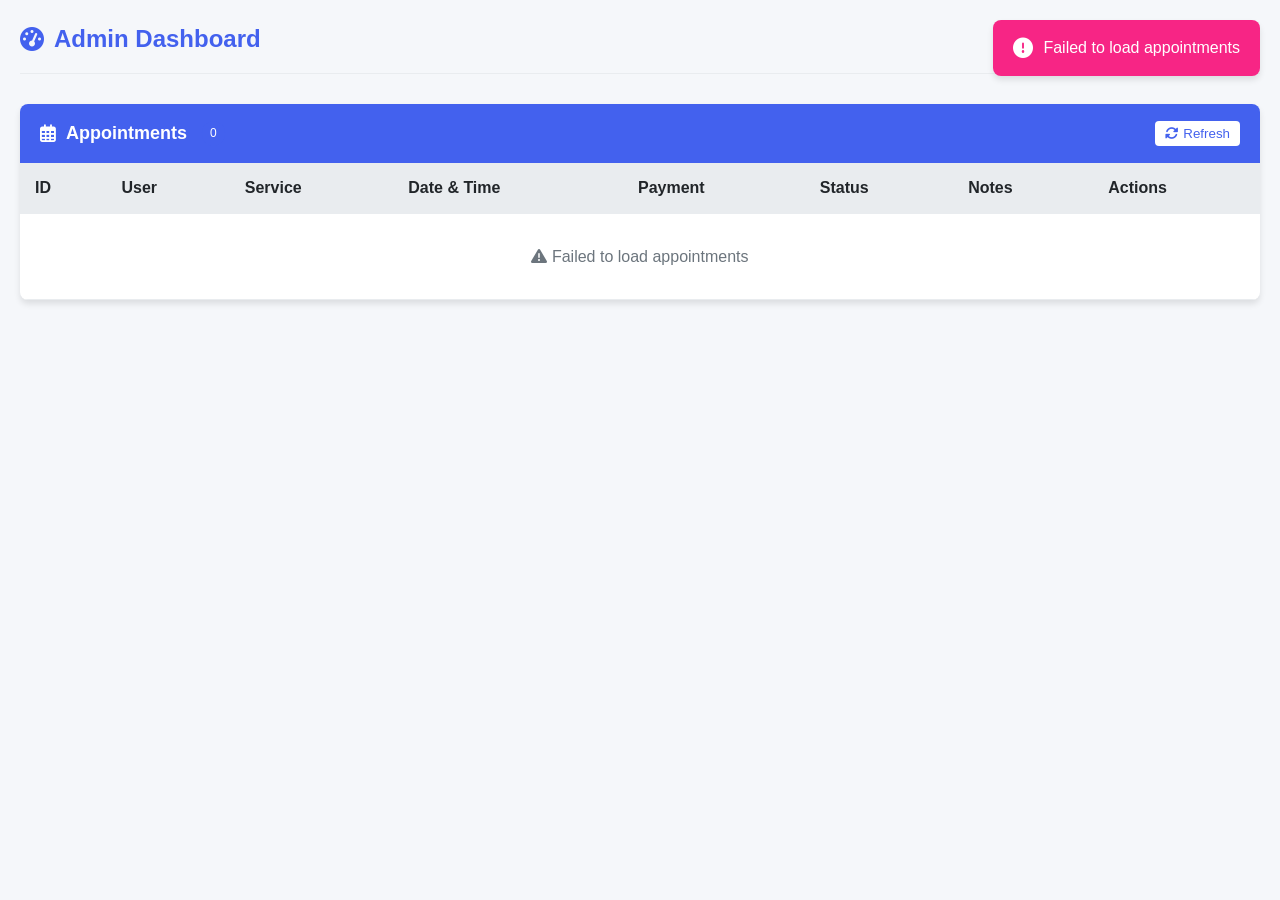
<file: root/admin-panel/appointments.html>
<!DOCTYPE html>
<html lang="en">
<head>
  <meta charset="UTF-8">
  <meta name="viewport" content="width=device-width, initial-scale=1.0">
  <title>Admin Dashboard - Appointments</title>
  <link rel="stylesheet" href="https://cdnjs.cloudflare.com/ajax/libs/font-awesome/6.4.0/css/all.min.css">
  <style>
    :root {
      --primary: #4361ee;
      --primary-dark: #3a56d4;
      --secondary: #3f37c9;
      --success: #4cc9f0;
      --danger: #f72585;
      --warning: #f8961e;
      --info: #4895ef;
      --light: #f8f9fa;
      --dark: #212529;
      --gray: #6c757d;
      --light-gray: #e9ecef;
      --white: #ffffff;
      --border-radius: 8px;
      --box-shadow: 0 4px 6px rgba(0, 0, 0, 0.1);
      --transition: all 0.3s ease;
    }

    * {
      margin: 0;
      padding: 0;
      box-sizing: border-box;
    }

    body {
      font-family: 'Segoe UI', Tahoma, Geneva, Verdana, sans-serif;
      background-color: #f5f7fa;
      color: var(--dark);
      line-height: 1.6;
    }

    .container {
      max-width: 1400px;
      margin: 0 auto;
      padding: 20px;
    }

    header {
      display: flex;
      justify-content: space-between;
      align-items: center;
      margin-bottom: 30px;
      padding-bottom: 15px;
      border-bottom: 1px solid var(--light-gray);
    }

    .header-left h1 {
      font-size: 24px;
      color: var(--primary);
      display: flex;
      align-items: center;
      gap: 10px;
    }

    .header-right {
      display: flex;
      align-items: center;
      gap: 15px;
    }

    .logout-btn {
      background-color: var(--danger);
      color: white;
      border: none;
      padding: 8px 15px;
      border-radius: var(--border-radius);
      cursor: pointer;
      display: flex;
      align-items: center;
      gap: 5px;
      transition: var(--transition);
    }

    .logout-btn:hover {
      background-color: #d1145a;
    }

    .card {
      background-color: var(--white);
      border-radius: var(--border-radius);
      box-shadow: var(--box-shadow);
      margin-bottom: 30px;
      overflow: hidden;
    }

    .card-header {
      padding: 15px 20px;
      background-color: var(--primary);
      color: var(--white);
      display: flex;
      justify-content: space-between;
      align-items: center;
    }

    .card-header h2 {
      font-size: 18px;
      display: flex;
      align-items: center;
      gap: 10px;
    }

    .refresh-btn {
      background-color: var(--white);
      color: var(--primary);
      border: none;
      padding: 5px 10px;
      border-radius: 4px;
      cursor: pointer;
      display: flex;
      align-items: center;
      gap: 5px;
      transition: var(--transition);
    }

    .refresh-btn:hover {
      background-color: var(--light-gray);
    }

    table {
      width: 100%;
      border-collapse: collapse;
    }

    thead {
      background-color: var(--light-gray);
    }

    th, td {
      padding: 12px 15px;
      text-align: left;
      border-bottom: 1px solid var(--light-gray);
    }

    th {
      font-weight: 600;
      color: var(--dark);
    }

    tr:hover {
      background-color: rgba(67, 97, 238, 0.05);
    }

    .status {
      display: inline-block;
      padding: 4px 8px;
      border-radius: 20px;
      font-size: 12px;
      font-weight: 500;
    }

    .status-pending {
      background-color: #fff3cd;
      color: #856404;
    }

    .status-approved {
      background-color: #d4edda;
      color: #155724;
    }

    .status-cancelled {
      background-color: #f8d7da;
      color: #721c24;
    }

    .payment-status {
      display: inline-block;
      padding: 4px 8px;
      border-radius: 20px;
      font-size: 12px;
      font-weight: 500;
    }

    .payment-paid {
      background-color: #d4edda;
      color: #155724;
    }

    .payment-unpaid {
      background-color: #fff3cd;
      color: #856404;
    }

    .action-btn {
      padding: 6px 12px;
      border: none;
      border-radius: 4px;
      cursor: pointer;
      font-weight: 500;
      font-size: 14px;
      transition: var(--transition);
      display: inline-flex;
      align-items: center;
      gap: 5px;
    }

    .action-btn + .action-btn {
      margin-left: 8px;
    }

    .approve-btn {
      background-color: var(--success);
      color: white;
    }

    .approve-btn:hover {
      background-color: #3ab0d6;
    }

    .cancel-btn {
      background-color: var(--danger);
      color: white;
    }

    .cancel-btn:hover {
      background-color: #d1145a;
    }

    .no-data {
      padding: 30px;
      text-align: center;
      color: var(--gray);
    }

    .badge {
      display: inline-block;
      padding: 3px 8px;
      border-radius: 20px;
      font-size: 12px;
      font-weight: 500;
      background-color: var(--primary);
      color: white;
      margin-left: 5px;
    }

    .text-muted {
      color: var(--gray);
      font-size: 0.9em;
    }

    .notes-cell {
      max-width: 200px;
      white-space: nowrap;
      overflow: hidden;
      text-overflow: ellipsis;
    }

    /* Responsive styles */
    @media (max-width: 1200px) {
      .container {
        padding: 15px;
      }
      
      th, td {
        padding: 10px 12px;
      }
    }

    @media (max-width: 992px) {
      table {
        display: block;
        overflow-x: auto;
      }
    }

    @media (max-width: 768px) {
      table, thead, tbody, th, td, tr {
        display: block;
      }

      thead {
        display: none;
      }

      tr {
        margin-bottom: 15px;
        border: 1px solid var(--light-gray);
        border-radius: var(--border-radius);
        padding: 10px;
        position: relative;
      }

      td {
        padding: 8px 8px 8px 50%;
        text-align: right;
        position: relative;
        border-bottom: 1px solid var(--light-gray);
      }

      td:last-child {
        border-bottom: none;
      }

      td::before {
        content: attr(data-label);
        position: absolute;
        left: 15px;
        top: 8px;
        font-weight: 600;
        color: var(--dark);
      }

      .action-btns {
        display: flex;
        justify-content: flex-end;
      }
    }

    @media (max-width: 576px) {
      td {
        padding-left: 40%;
      }
      
      .header-left h1 {
        font-size: 20px;
      }
      
      .logout-btn {
        padding: 6px 10px;
        font-size: 14px;
      }
    }

    /* Loading spinner */
    .spinner {
      display: inline-block;
      width: 20px;
      height: 20px;
      border: 3px solid rgba(255,255,255,.3);
      border-radius: 50%;
      border-top-color: var(--white);
      animation: spin 1s ease-in-out infinite;
    }

    @keyframes spin {
      to { transform: rotate(360deg); }
    }

    /* Toast notification */
    .toast {
      position: fixed;
      top: 20px;
      right: 20px;
      padding: 15px 20px;
      border-radius: var(--border-radius);
      box-shadow: var(--box-shadow);
      color: white;
      z-index: 1000;
      display: flex;
      align-items: center;
      gap: 10px;
      transform: translateX(150%);
      transition: transform 0.3s ease;
    }

    .toast.show {
      transform: translateX(0);
    }

    .toast-success {
      background-color: var(--success);
    }

    .toast-error {
      background-color: var(--danger);
    }

    .toast-icon {
      font-size: 20px;
    }
  </style>
</head>
<body>
  <div class="container">
    <header>
      <div class="header-left">
        <h1><i class="fas fa-tachometer-alt"></i> Admin Dashboard</h1>
      </div>
      <div class="header-right">
        <button class="logout-btn" onclick="logout()">
          <i class="fas fa-sign-out-alt"></i> Logout
        </button>
      </div>
    </header>

    <div class="card">
      <div class="card-header">
        <h2><i class="far fa-calendar-alt"></i> Appointments <span class="badge" id="appointmentsCount">0</span></h2>
        <button class="refresh-btn" onclick="fetchAppointments()">
          <i class="fas fa-sync-alt"></i> Refresh
        </button>
      </div>
      <div class="card-body">
        <table id="appointmentsTable">
          <thead>
            <tr>
              <th>ID</th>
              <th>User</th>
              <th>Service</th>
              <th>Date & Time</th>
              <th>Payment</th>
              <th>Status</th>
              <th>Notes</th>
              <th>Actions</th>
            </tr>
          </thead>
          <tbody>
            <tr>
              <td colspan="8" class="no-data">Loading appointments...</td>
            </tr>
          </tbody>
        </table>
      </div>
    </div>
  </div>

  <div id="toast" class="toast"></div>

  <script>
    const token = localStorage.getItem('token');
    const apiBase = 'https://my-backend-hsra.onrender.com/api/admin';

    // Check authentication
    if (!token) {
      showToast('⚠️ Unauthorized. Please login as admin.', 'error');
      setTimeout(() => {
        window.location.href = '/admin-login.html';
      }, 2000);
    }

    // DOM Loaded
    document.addEventListener('DOMContentLoaded', () => {
      fetchAppointments();
    });

    // Toast notification
    function showToast(message, type = 'success') {
      const toast = document.getElementById('toast');
      toast.textContent = message;
      toast.className = `toast toast-${type}`;
      toast.innerHTML = `
        <i class="fas ${type === 'success' ? 'fa-check-circle' : 'fa-exclamation-circle'} toast-icon"></i>
        ${message}
      `;
      toast.classList.add('show');
      
      setTimeout(() => {
        toast.classList.remove('show');
      }, 3000);
    }

    // Logout function
    function logout() {
      localStorage.removeItem('token');
      showToast('Logged out successfully', 'success');
      setTimeout(() => {
        window.location.href = '/admin-login.html';
      }, 1500);
    }

    // Fetch appointments
    async function fetchAppointments() {
      const tbody = document.querySelector('#appointmentsTable tbody');
      const refreshBtn = document.querySelector('#appointmentsTable').closest('.card').querySelector('.refresh-btn');
      
      try {
        tbody.innerHTML = `
          <tr>
            <td colspan="8" class="no-data">
              <i class="fas fa-spinner fa-spin"></i> Loading appointments...
            </td>
          </tr>
        `;
        
        refreshBtn.innerHTML = '<i class="fas fa-spinner fa-spin"></i> Loading';
        
        const res = await fetch(`${apiBase}/appointments`, {
          headers: { Authorization: `Bearer ${token}` }
        });
        
        if (!res.ok) {
          throw new Error('Failed to fetch appointments');
        }
        
        const appointments = await res.json();
        tbody.innerHTML = '';
        
        if (appointments.length === 0) {
          tbody.innerHTML = `
            <tr>
              <td colspan="8" class="no-data">No appointments found</td>
            </tr>
          `;
          document.getElementById('appointmentsCount').textContent = '0';
          return;
        }
        
        document.getElementById('appointmentsCount').textContent = appointments.length;
        
        appointments.forEach(app => {
          const tr = document.createElement('tr');
          tr.innerHTML = `
            <td data-label="ID">${app.appointment_id}</td>
            <td data-label="User">
              <div><strong>${app.user_name}</strong></div>
              <div class="text-muted">${app.email}</div>
              <div class="text-muted">${app.phone}</div>
              <div class="text-muted">User ID: ${app.user_id}</div>
            </td>
            <td data-label="Service">${app.services}</td>
            <td data-label="Date & Time">
              <div>${formatDate(app.appointment_date)}</div>
              <div class="text-muted">${app.appointment_time}</div>
              <div class="text-muted">Created: ${formatDateTime(app.created_at, true)}</div>
              ${app.updated_at !== app.created_at ? 
                `<div class="text-muted">Updated: ${formatDateTime(app.updated_at, true)}</div>` : ''}
            </td>
            <td data-label="Payment">
              <span class="payment-status payment-${app.payment_status}">${app.payment_status}</span>
              <div class="text-muted">${app.payment_mode}</div>
            </td>
            <td data-label="Status">
              <span class="status status-${app.status.toLowerCase()}">${app.status}</span>
              ${app.cancel_token ? `<div class="text-muted">Token: ${truncateText(app.cancel_token, 8)}</div>` : ''}
            </td>
            <td data-label="Notes" class="notes-cell" title="${app.notes}">${app.notes || '—'}</td>
            <td data-label="Actions" class="action-btns">
              ${app.status === 'pending' ? `
                <button class="action-btn approve-btn" onclick="approveAppointment(${app.appointment_id})">
                  <i class="fas fa-check"></i> Approve
                </button>
                <button class="action-btn cancel-btn" onclick="cancelAppointment(${app.appointment_id})">
                  <i class="fas fa-times"></i> Cancel
                </button>
              ` : '—'}
            </td>
          `;
          tbody.appendChild(tr);
        });
        
      } catch (err) {
        console.error('Error loading appointments:', err);
        tbody.innerHTML = `
          <tr>
            <td colspan="8" class="no-data">
              <i class="fas fa-exclamation-triangle"></i> Failed to load appointments
            </td>
          </tr>
        `;
        showToast('Failed to load appointments', 'error');
      } finally {
        refreshBtn.innerHTML = '<i class="fas fa-sync-alt"></i> Refresh';
      }
    }

    // Approve appointment
    async function approveAppointment(id) {
      if (!confirm('Are you sure you want to approve this appointment?')) return;
      
      const approveBtn = document.querySelector(`button.approve-btn[onclick="approveAppointment(${id})"]`);
      const originalText = approveBtn.innerHTML;
      approveBtn.innerHTML = '<span class="spinner"></span> Approving';
      approveBtn.disabled = true;
      
      try {
        const res = await fetch(`${apiBase}/appointment/approve`, {
          method: 'PUT',
          headers: {
            'Content-Type': 'application/json',
            Authorization: `Bearer ${token}`
          },
          body: JSON.stringify({ appointment_id: id })
        });
        
        if (!res.ok) {
          throw new Error('Failed to approve appointment');
        }
        
        const data = await res.json();
        showToast(data.msg || 'Appointment approved successfully');
        fetchAppointments();
      } catch (err) {
        console.error('Error approving appointment:', err);
        showToast(err.message || 'Failed to approve appointment', 'error');
      } finally {
        approveBtn.innerHTML = originalText;
        approveBtn.disabled = false;
      }
    }

    // Cancel appointment
    async function cancelAppointment(id) {
      if (!confirm('Are you sure you want to cancel this appointment?')) return;
      
      const cancelBtn = document.querySelector(`button.cancel-btn[onclick="cancelAppointment(${id})"]`);
      const originalText = cancelBtn.innerHTML;
      cancelBtn.innerHTML = '<span class="spinner"></span> Cancelling';
      cancelBtn.disabled = true;
      
      try {
        const res = await fetch(`${apiBase}/appointment/cancel/${id}`, {
          method: 'PATCH',
          headers: { Authorization: `Bearer ${token}` }
        });
        
        if (!res.ok) {
          throw new Error('Failed to cancel appointment');
        }
        
        const data = await res.json();
        showToast(data.msg || 'Appointment cancelled successfully');
        fetchAppointments();
      } catch (err) {
        console.error('Error cancelling appointment:', err);
        showToast(err.message || 'Failed to cancel appointment', 'error');
      } finally {
        cancelBtn.innerHTML = originalText;
        cancelBtn.disabled = false;
      }
    }

    // Helper functions
    function formatDate(dateString) {
      const options = { weekday: 'long', year: 'numeric', month: 'long', day: 'numeric' };
      return new Date(dateString).toLocaleDateString('en-US', options);
    }

    function formatDateTime(dateString, short = false) {
      const options = short 
        ? { year: 'numeric', month: 'short', day: 'numeric', hour: '2-digit', minute: '2-digit' }
        : { weekday: 'long', year: 'numeric', month: 'long', day: 'numeric', hour: '2-digit', minute: '2-digit' };
      return new Date(dateString).toLocaleDateString('en-US', options);
    }

    function truncateText(text, maxLength) {
      if (!text) return '';
      if (text.length <= maxLength) return text;
      return text.substring(0, maxLength) + '...';
    }
  </script>
</body>
</html>
</file>
<file: root/admin-panel/style.css>
/* ===== Reset & Base ===== */
* {
  margin: 0;
  padding: 0;
  box-sizing: border-box;
}

body {
  font-family: 'Segoe UI', Tahoma, Geneva, Verdana, sans-serif;
  background: #f4f7fa;
  color: #2c3e50;
  display: flex;
  min-height: 100vh;
}

/* ===== Sidebar ===== */
.sidebar {
  width: 250px;
  background-color: #1a1d29;
  color: #ffffff;
  padding: 30px 20px;
  height: 100vh;
  position: fixed;
  left: 0;
  top: 0;
  display: flex;
  flex-direction: column;
  gap: 20px;
}

.sidebar h1 {
  font-size: 1.8rem;
  margin-bottom: 30px;
  text-align: center;
  color: #e1e1e1;
}

.sidebar nav a,
.sidebar nav button {
  display: block;
  color: #bdc3c7;
  text-decoration: none;
  margin: 8px 0;
  padding: 10px 16px;
  border-radius: 5px;
  transition: all 0.3s ease;
  background: none;
  border: none;
  text-align: left;
  cursor: pointer;
  font-size: 16px;
}

.sidebar nav a:hover,
.sidebar nav button:hover {
  background-color: #34495e;
  color: #ffffff;
}

/* ===== Main Content ===== */
.main-content {
  margin-left: 270px;
  padding: 40px;
  width: calc(100% - 270px);
}

section {
  margin-bottom: 50px;
}

h2 {
  margin-bottom: 20px;
  color: #2c3e50;
  font-size: 24px;
}

/* ===== Forms ===== */
form {
  background: #ffffff;
  padding: 25px;
  border-radius: 10px;
  box-shadow: 0 2px 8px rgba(0, 0, 0, 0.05);
  max-width: 800px;
}

form input,
form textarea,
form button {
  width: 100%;
  padding: 12px;
  margin-bottom: 15px;
  border: 1px solid #ccc;
  border-radius: 6px;
  font-size: 15px;
}

form label {
  font-weight: bold;
  display: block;
  margin: 10px 0 5px;
}

textarea {
  resize: vertical;
  min-height: 100px;
}

button {
  background-color: #007bff;
  color: white;
  font-weight: bold;
  border: none;
  border-radius: 6px;
  cursor: pointer;
  transition: background-color 0.3s ease;
}

button:hover {
  background-color: #0056b3;
}

#logoutBtn {
  background-color: #c0392b;
  width: 100%;
  margin-top: 10px;
}

#logoutBtn:hover {
  background-color: #e74c3c;
}

/* ===== Cards ===== */
#servicesContainer > div,
#offersContainer > div {
  background: #ffffff;
  border-left: 5px solid #007bff;
  padding: 20px;
  margin-bottom: 25px;
  border-radius: 10px;
  box-shadow: 0 1px 6px rgba(0, 0, 0, 0.05);
}

#servicesContainer h3,
#offersContainer h3 {
  margin-bottom: 10px;
  font-size: 20px;
  color: #2c3e50;
}

#servicesContainer p,
#offersContainer p {
  margin: 6px 0;
  line-height: 1.5;
}

#servicesContainer img,
#offersContainer img {
  max-width: 120px;
  margin: 8px;
  border-radius: 6px;
  box-shadow: 0 0 5px rgba(0, 0, 0, 0.1);
}

/* ===== Button Group ===== */
.btn-group {
  display: flex;
  gap: 15px;
  margin-top: 15px;
}

.btn-group button {
  flex: 1;
  padding: 10px;
  font-size: 14px;
  background-color: #6c757d;
}

.btn-group button:hover {
  background-color: #5a6268;
}

/* ===== Responsive Design ===== */
@media screen and (max-width: 768px) {
  body {
    flex-direction: column;
  }

  .sidebar {
    width: 100%;
    height: auto;
    position: relative;
    padding: 20px;
  }

  .main-content {
    margin-left: 0;
    width: 100%;
    padding: 20px;
  }

  .btn-group {
    flex-direction: column;
  }

  #servicesContainer img,
  #offersContainer img {
    max-width: 100%;
  }
}
</file>
<file: style.css>
/* Reset & Base */
* {
    margin: 0;
    padding: 0;
    box-sizing: border-box;
}

:root {
    --primary: #1a7470;
    --secondary: #FF6B6B;
    --accent: #FFB84D;
    --light: #f5f9f8;
    --dark: #1a1f22;
    --text: #2d3436;
    --gray: #65676b;
    --white: #ffffff;
    --shadow: 0 8px 32px rgba(26, 116, 112, 0.12);
    --shadow-lg: 0 12px 48px rgba(26, 116, 112, 0.15);
    --transition: all 0.4s cubic-bezier(0.4, 0, 0.2, 1);
    --gradient-primary: linear-gradient(135deg, #1a7470 0%, #0d5f5a 100%);
    --gradient-warm: linear-gradient(135deg, #FF6B6B 0%, #FF8E72 100%);
}

body {
    font-family: 'Poppins', sans-serif;
    background: linear-gradient(135deg, #f5f9f8 0%, #f0f8f6 100%);
    color: var(--text);
    line-height: 1.7;
    overflow-x: hidden;
    letter-spacing: 0.3px;
}

h1,
h2,
h3,
h4,
h5 {
    font-family: 'Poppins', sans-serif;
    color: var(--primary);
    line-height: 1.3;
}

.container {
    width: 90%;
    max-width: 1200px;
    margin: 0 auto;
    padding: 0 15px;
}

.btn {
    display: inline-block;
    padding: 14px 32px;
    background: var(--gradient-primary);
    color: var(--white);
    border-radius: 50px;
    text-decoration: none;
    font-weight: 700;
    transition: var(--transition);
    border: none;
    cursor: pointer;
    font-size: 15px;
    letter-spacing: 0.5px;
    box-shadow: 0 4px 15px rgba(26, 116, 112, 0.3);
    position: relative;
    overflow: hidden;
}

.btn::before {
    content: '';
    position: absolute;
    top: 0;
    left: -100%;
    width: 100%;
    height: 100%;
    background: rgba(255, 255, 255, 0.2);
    transition: left 0.4s ease;
    z-index: 1;
}

.btn:hover::before {
    left: 100%;
}

.btn:hover {
    transform: translateY(-4px);
    box-shadow: 0 8px 25px rgba(26, 116, 112, 0.4);
}

.btn-accent {
    background: var(--gradient-warm);
    color: var(--white);
    box-shadow: 0 4px 15px rgba(255, 107, 107, 0.3);
}

.btn-accent:hover {
    box-shadow: 0 8px 25px rgba(255, 107, 107, 0.4);
}

.section-title {
    text-align: center;
    margin-bottom: 60px;
    position: relative;
}

.section-title h2 {
    font-size: 36px;
    font-weight: 700;
    display: inline-block;
    margin-bottom: 15px;
}

.section-title h2:after {
    content: '';
    position: absolute;
    width: 100px;
    height: 4px;
    background: var(--gradient-warm);
    bottom: -12px;
    left: 50%;
    transform: translateX(-50%);
    border-radius: 2px;
}

.section-title p {
    max-width: 700px;
    margin: 20px auto 0;
    color: var(--gray);
}

.section-padding {
    padding: 100px 0;
}

/* Navbar */
.navbar {
    background-color: var(--white);
    height: 70px;
    padding: 0 30px;
    display: flex;
    justify-content: space-between;
    align-items: center;
    position: fixed;
    top: 0;
    left: 0;
    right: 0;
    z-index: 1000;
    box-shadow: 0 2px 15px rgba(26, 116, 112, 0.08);
    transition: var(--transition);
}

.navbar.scrolled {
    height: 70px;
    box-shadow: 0 8px 32px rgba(26, 116, 112, 0.12);
}

.logo {
    display: flex;
    align-items: center;
    gap: 14px;
    font-size: 26px;
    font-weight: 700;
    color: var(--primary);
    text-transform: uppercase;
}

.logo img {
    height: 70px;
    width: auto;
    object-fit: contain;
}

.logo span {
    color: var(--accent);
}

.nav-links {
    list-style: none;
    display: flex;
    gap: 30px;
    transition: max-height 0.5s ease;
}

.nav-links li a {
    color: var(--dark);
    text-decoration: none;
    font-size: 17px;
    position: relative;
    transition: var(--transition);
    font-weight: 500;
}

.nav-links li a::after {
    content: '';
    position: absolute;
    bottom: -5px;
    left: 0;
    width: 0%;
    height: 3px;
    background: var(--secondary);
    transition: var(--transition);
    border-radius: 2px;
}

.nav-links li a:hover::after {
    width: 100%;
}

.nav-links li a:hover {
    color: var(--secondary);
}

.menu-toggle {
    display: none;
    flex-direction: column;
    gap: 5px;
    cursor: pointer;
    z-index: 1001;
}

.bar {
    width: 25px;
    height: 3px;
    background-color: var(--accent);
    transition: all 0.3s ease;
}

/* Hero Section - Enhanced */
.hero {
    background: linear-gradient(rgba(42, 150, 227, 0), rgba(19, 192, 157, 0)), url('bg.jpg') no-repeat center center/cover;
    min-height: 100vh;
    display: flex;
    align-items: center;
    justify-content: center;
    color: var(--white);
    text-align: center;
    position: relative;
    padding: 80px 20px;
    box-sizing: border-box;
}

.hero-content {
    max-width: 900px;
    margin: 0 auto;
    padding: 40px;
    background-color: rgba(0, 0, 0, 0.227);
    backdrop-filter: blur(4px);
    border-radius: 12px;
    animation: fadeInUp 0.8s ease-out;
}

.hero h1 {
    font-size: clamp(2.5rem, 5vw, 4rem);
    color: var(--white);
    margin-bottom: 20px;
    line-height: 1.2;
    letter-spacing: 1.5px;
    font-weight: 700;
    text-shadow: 1px 1px 4px rgba(0, 0, 0, 0.3);
}

.hero p {
    font-size: clamp(1rem, 2vw, 1.25rem);
    margin-bottom: 30px;
    max-width: 700px;
    margin-left: auto;
    margin-right: auto;
    line-height: 1.6;
    text-shadow: 1px 1px 2px rgba(0, 0, 0, 0.3);
}

.hero-btns {
    display: flex;
    justify-content: center;
    gap: 20px;
    margin-top: 40px;
    flex-wrap: wrap;
}

.btn {
    padding: 14px 32px;
    font-size: 1rem;
    border: none;
    border-radius: 6px;
    text-decoration: none;
    color: white;
    background-color: #0d8a72;
    transition: all 0.3s ease;
    font-weight: 500;
    letter-spacing: 0.5px;
    box-shadow: 0 4px 6px rgba(0, 0, 0, 0.1);
    cursor: pointer;
    display: inline-block;
}

.btn:hover {
    transform: translateY(-2px);
    box-shadow: 0 6px 12px rgba(0, 0, 0, 0.15);
}

.btn:active {
    transform: translateY(0);
}

.btn-accent {
    background-color: #0a3d62;
    border: 1px solid rgba(255, 255, 255, 0.2);
}

/* Animation */
@keyframes fadeInUp {
    from {
        opacity: 0;
        transform: translateY(20px);
    }

    to {
        opacity: 1;
        transform: translateY(0);
    }
}

/* Emergency Banner */
.emergency-banner {
    background: var(--gradient-primary);
    color: var(--white);
    padding: 30px 0;
    text-align: center;
    box-shadow: 0 8px 24px rgba(26, 116, 112, 0.15);
}

.emergency-content {
    display: flex;
    justify-content: space-between;
    align-items: center;
    flex-wrap: wrap;
    gap: 25px;
    padding: 20px 0;
}

.emergency-text h3 {
    font-size: 26px;
    margin-bottom: 12px;
    display: flex;
    align-items: center;
    gap: 12px;
    color: var(--white);
    font-weight: 700;
}

.emergency-text p {
    max-width: 600px;
    color: rgba(255, 255, 255, 0.9);
    font-size: 16px;
}

.emergency-content .btn-accent {
    background: var(--gradient-warm);
    color: var(--white);
    box-shadow: 0 6px 20px rgba(255, 107, 107, 0.3);
}




/* Services Section - Upgraded */
.services-grid {
    display: grid;
    grid-template-columns: repeat(auto-fit, minmax(280px, 1fr));
    gap: 25px;
}

/* Changed from div to a */
.service-card {
    display: block;
    background: var(--white);
    border-radius: 12px;
    overflow: hidden;
    transition: var(--transition);
    box-shadow: 0 4px 15px rgba(26, 116, 112, 0.1);
    text-align: center;
    border-top: 3px solid var(--secondary);
    position: relative;
    text-decoration: none;
    color: inherit;
}

.service-image {
    height: 200px;
    overflow: hidden;
    position: relative;
}

.service-image img {
    width: 100%;
    height: 100%;
    object-fit: cover;
    transition: transform 0.5s ease;
}

.service-card:hover .service-image img {
    transform: scale(1.05);
}

.service-content {
    padding: 25px;
}

.service-card h3 {
    margin-bottom: 12px;
    font-size: 20px;
    color: var(--primary);
    position: relative;
    display: inline-block;
}

.service-card h3::after {
    content: '';
    position: absolute;
    bottom: -8px;
    left: 50%;
    transform: translateX(-50%);
    width: 50px;
    height: 3px;
    background: var(--gradient-warm);
    border-radius: 2px;
}

.service-card p {
    color: var(--text-muted);
    margin-top: 15px;
    line-height: 1.6;
}

.therapy-badge {
    display: inline-block;
    background: var(--gradient-warm);
    color: var(--white);
    padding: 6px 14px;
    border-radius: 50px;
    font-size: 13px;
    font-weight: 700;
    position: absolute;
    top: 12px;
    right: 12px;
    z-index: 2;
    box-shadow: 0 4px 12px rgba(255, 107, 107, 0.3);
}

/* Hover Effects */
.service-card:hover {
    transform: translateY(-8px);
    box-shadow: 0 12px 35px rgba(26, 116, 112, 0.15);
    border-top-color: var(--primary);
}

.service-card:hover h3 {
    color: var(--secondary);
}

/* Focus styles for accessibility */
.service-card:focus {
    outline: 2px solid var(--primary);
    outline-offset: 2px;
}

/* Responsive Adjustments */
@media (max-width: 768px) {
    .service-image {
        height: 160px;
    }

    .service-content {
        padding: 20px 15px;
    }
}










/* Skin Conditions Section */
.conditions {
    background: var(--white);
}

.conditions-tabs {
    max-width: 1000px;
    margin: 0 auto;
}

.tab-buttons {
    display: flex;
    justify-content: center;
    flex-wrap: wrap;
    gap: 15px;
    margin-bottom: 30px;
}

.tab-btn {
    padding: 12px 24px;
    background: var(--white);
    border: 2px solid #e0e0e0;
    border-radius: 50px;
    cursor: pointer;
    font-size: 16px;
    font-weight: 600;
    color: var(--text);
    transition: var(--transition);
}

.tab-btn:hover {
    background: var(--gradient-primary);
    color: var(--white);
    border-color: var(--primary);
    transform: translateY(-2px);
    box-shadow: 0 4px 12px rgba(26, 116, 112, 0.2);
}

.tab-btn.active {
    background: var(--gradient-primary);
    color: var(--white);
    border-color: var(--primary);
    box-shadow: 0 6px 16px rgba(26, 116, 112, 0.3);
}

.tab-content {
    display: none;
}

.tab-content.active {
    display: block;
    animation: fadeIn 0.5s ease-in-out;
}

.condition-content {
    display: grid;
    grid-template-columns: 1fr 1fr;
    gap: 30px;
    align-items: center;
}

.condition-text h3 {
    font-size: 24px;
    margin-bottom: 15px;
}

.condition-text p {
    margin-bottom: 20px;
}

.condition-text ul {
    list-style: none;
    margin-bottom: 20px;
}

.condition-text ul li {
    margin-bottom: 10px;
    display: flex;
    align-items: center;
    gap: 10px;
}

.condition-text ul li i {
    color: var(--secondary);
}

.condition-image img {
    width: 100%;
    border-radius: 10px;
    box-shadow: var(--shadow);
}

/* Process Section */
.process {
    background: var(--light);
}

.process-steps {
    display: grid;
    grid-template-columns: repeat(auto-fit, minmax(250px, 1fr));
    gap: 30px;
    text-align: center;
}

.step {
    position: relative;
    padding: 20px;
}

.step-number {
    position: absolute;
    top: 0;
    left: 50%;
    transform: translateX(-50%);
    background: var(--gradient-primary);
    color: var(--white);
    width: 45px;
    height: 45px;
    border-radius: 50%;
    display: flex;
    align-items: center;
    justify-content: center;
    font-size: 20px;
    font-weight: 700;
    box-shadow: 0 4px 12px rgba(26, 116, 112, 0.3);
}

.step-icon {
    font-size: 40px;
    color: var(--primary);
    margin: 50px 0 20px;
    display: inline-block;
}

.step h3 {
    font-size: 20px;
    margin-bottom: 10px;
}

.step p {
    color: var(--gray);
}

/* Benefits Section */
.benefits {
    background: var(--light);
}

.benefits-grid {
    display: grid;
    grid-template-columns: repeat(auto-fit, minmax(250px, 1fr));
    gap: 30px;
}

.benefit-card {
    background: var(--white);
    padding: 30px;
    border-radius: 12px;
    box-shadow: 0 4px 15px rgba(26, 116, 112, 0.08);
    display: flex;
    align-items: flex-start;
    gap: 18px;
    transition: var(--transition);
    border-left: 4px solid var(--secondary);
}

.benefit-card:hover {
    transform: translateY(-5px);
    box-shadow: 0 10px 30px rgba(26, 116, 112, 0.15);
}

.benefit-icon {
    color: var(--secondary);
    font-size: 28px;
    min-width: 32px;
    display: flex;
    align-items: center;
    justify-content: center;
}

/* About Section */
.about {
    background: linear-gradient(to bottom, var(--light) 70%, var(--white) 30%);
}

.about-content {
    display: grid;
    grid-template-columns: 1fr 1fr;
    gap: 50px;
    align-items: center;
}

.about-img {
    border-radius: 10px;
    overflow: hidden;
    box-shadow: var(--shadow);
}

.about-img img {
    width: 100%;
    height: auto;
    display: block;
    transition: var(--transition);
}

.about-img img:hover {
    transform: scale(1.03);
}

.about-text h2 {
    margin-bottom: 20px;
}

.about-features {
    margin: 30px 0;
}

.feature-item {
    display: flex;
    align-items: flex-start;
    margin-bottom: 20px;
}

.feature-icon {
    color: var(--secondary);
    font-size: 24px;
    margin-right: 15px;
    min-width: 30px;
}

/* Testimonials */
.testimonials {
    background: linear-gradient(to bottom, var(--light) 50%, var(--white) 50%);
}

.testimonials-container {
    max-width: 800px;
    margin: 0 auto;
}

.testimonial-card {
    background: var(--white);
    padding: 40px;
    border-radius: 15px;
    box-shadow: 0 4px 20px rgba(26, 116, 112, 0.1);
    margin: 20px;
    position: relative;
    border-left: 5px solid var(--secondary);
    transition: var(--transition);
}

.testimonial-card:hover {
    transform: translateY(-5px);
    box-shadow: 0 10px 35px rgba(26, 116, 112, 0.15);
}

.testimonial-card:before {
    content: '\201C';
    position: absolute;
    top: 20px;
    left: 20px;
    font-size: 80px;
    background: var(--gradient-warm);
    -webkit-background-clip: text;
    -webkit-text-fill-color: transparent;
    background-clip: text;
    opacity: 0.3;
    font-family: serif;
}

.testimonial-text {
    font-size: 18px;
    font-style: italic;
    margin-bottom: 30px;
    position: relative;
    z-index: 1;
}

.testimonial-author {
    display: flex;
    align-items: center;
}

.author-img {
    width: 60px;
    height: 60px;
    border-radius: 50%;
    overflow: hidden;
    margin-right: 20px;
}

.author-img img {
    width: 100%;
    height: 100%;
    object-fit: cover;
}

.author-info h4 {
    margin-bottom: 5px;
}

.author-info p {
    color: var(--primary);
    font-weight: 600;
}

.testimonial-nav {
    display: flex;
    justify-content: center;
    margin-top: 40px;
    gap: 15px;
}

.testimonial-nav button {
    width: 50px;
    height: 50px;
    border-radius: 50%;
    background: var(--gradient-primary);
    color: var(--white);
    border: none;
    cursor: pointer;
    transition: var(--transition);
    font-size: 18px;
    box-shadow: 0 4px 12px rgba(26, 116, 112, 0.2);
}

.testimonial-nav button:hover {
    transform: translateY(-3px);
    box-shadow: 0 6px 16px rgba(26, 116, 112, 0.3);
    background: var(--primary);
}

.rating {
    color: #f1c40f;
    font-size: 1.2rem;
}

.testimonial-card {
    background: #fff;
    padding: 20px;
    border-radius: 10px;
    margin-bottom: 20px;
    box-shadow: 0 4px 10px rgba(0, 0, 0, 0.05);
}


/* Booking Section */
.booking {
    background: linear-gradient(to right, var(--primary) 50%, var(--white) 50%);
    position: relative;
}

.booking-container {
    display: grid;
    grid-template-columns: 1fr 1fr;
    background: var(--white);
    border-radius: 15px;
    overflow: hidden;
    box-shadow: 0 20px 40px rgba(0, 0, 0, 0.15);
}

.booking-info {
    background: var(--primary);
    padding: 60px 40px;
    color: var(--white);
}

.booking-info h2 {
    color: var(--white);
    margin-bottom: 30px;
}

.booking-info ul {
    list-style: none;
    margin-bottom: 40px;
}

.booking-info li {
    margin-bottom: 20px;
    display: flex;
    align-items: flex-start;
}

.booking-info li i {
    color: var(--accent);
    margin-right: 15px;
    font-size: 20px;
    min-width: 25px;
}

.booking-form {
    padding: 60px 40px;
}

.form-group {
    margin-bottom: 25px;
}

.form-group label {
    display: block;
    margin-bottom: 8px;
    font-weight: 600;
    color: var(--dark);
}

.form-control {
    width: 100%;
    padding: 12px 15px;
    border: 1px solid #ddd;
    border-radius: 5px;
    font-family: 'Open Sans', sans-serif;
    font-size: 16px;
    transition: var(--transition);
}

.form-control:focus {
    border-color: var(--secondary);
    outline: none;
    box-shadow: 0 0 0 3px rgba(13, 138, 114, 0.2);
}

textarea.form-control {
    min-height: 120px;
    resize: vertical;
}

/* FAQ Section */
.faq-container {
    max-width: 800px;
    margin: 0 auto;
}

.faq-item {
    margin-bottom: 15px;
    background: var(--white);
    border-radius: 10px;
    box-shadow: var(--shadow);
    overflow: hidden;
}

.faq-question {
    display: flex;
    justify-content: space-between;
    align-items: center;
    padding: 20px 30px;
    background: var(--light);
    border: none;
    width: 100%;
    text-align: left;
    cursor: pointer;
    font-size: 18px;
    font-weight: 600;
    color: var(--dark);
    transition: var(--transition);
}

.faq-question:hover {
    background: var(--secondary);
    color: var(--white);
}

.faq-question i {
    transition: var(--transition);
}

.faq-question .fa-chevron-up {
    transform: rotate(180deg);
}

.faq-answer {
    max-height: 0;
    overflow: hidden;
    padding: 0 30px;
    transition: max-height 0.5s ease, padding 0.5s ease;
}

.faq-answer p {
    padding: 20px 0;
    color: var(--text);
}

/* Contact Section */
.contact {
    background: var(--white);
}

.contact-container {
    display: grid;
    grid-template-columns: repeat(auto-fit, minmax(300px, 1fr));
    gap: 40px;
}

.contact-info {
    padding: 20px 0;
}

.contact-item {
    display: flex;
    margin-bottom: 30px;
}

.contact-icon {
    width: 60px;
    height: 60px;
    background: linear-gradient(135deg, rgba(26, 116, 112, 0.1), rgba(26, 116, 112, 0.05));
    border-radius: 50%;
    display: flex;
    align-items: center;
    justify-content: center;
    margin-right: 20px;
    color: var(--primary);
    font-size: 26px;
    border: 2px solid rgba(26, 116, 112, 0.1);
}

.contact-text h3 {
    margin-bottom: 5px;
}

.map {
    height: 100%;
    min-height: 400px;
    border-radius: 10px;
    overflow: hidden;
    box-shadow: var(--shadow);
}

.map iframe {
    width: 100%;
    height: 100%;
    border: none;
}

/* Footer */
.footer {
    background: var(--gradient-primary);
    color: var(--white);
    padding: 80px 0 30px;
    box-shadow: 0 -4px 20px rgba(26, 116, 112, 0.1);
}

.footer-container {
    display: grid;
    grid-template-columns: repeat(auto-fit, minmax(250px, 1fr));
    gap: 40px;
    margin-bottom: 50px;
}

.footer-col h3 {
    color: var(--white);
    margin-bottom: 25px;
    font-size: 22px;
    font-weight: 700;
    position: relative;
    padding-bottom: 12px;
}

.footer-col h3:after {
    content: '';
    position: absolute;
    bottom: 0;
    left: 0;
    width: 60px;
    height: 3px;
    background: var(--gradient-warm);
    border-radius: 2px;
}

.footer-links {
    list-style: none;
}

.footer-links li {
    margin-bottom: 12px;
}

.footer-links a {
    color: rgba(255, 255, 255, 0.85);
    text-decoration: none;
    transition: var(--transition);
    display: block;
}

.footer-links a:hover {
    color: var(--white);
    transform: translateX(5px);
}

.footer-about p {
    margin-bottom: 25px;
    color: rgba(255, 255, 255, 0.85);
}

.footer-social {
    display: flex;
    gap: 15px;
}

.footer-social a {
    display: flex;
    align-items: center;
    justify-content: center;
    width: 40px;
    height: 40px;
    border-radius: 50%;
    background: rgba(255, 255, 255, 0.15);
    color: var(--white);
    transition: var(--transition);
    font-size: 18px;
}

.footer-social a:hover {
    background: var(--gradient-warm);
    color: var(--white);
    transform: translateY(-5px);
}

.footer-bottom {
    border-top: 1px solid rgba(255, 255, 255, 0.2);
    padding-top: 30px;
    text-align: center;
    color: rgba(255, 255, 255, 0.85);
}

.footer-form {
    display: flex;
    gap: 10px;
    margin-top: 20px;
}

.footer-form .form-control {
    border-radius: 50px;
    padding: 10px 15px;
}

.footer-form .btn {
    padding: 10px 20px;
}

.payment-methods {
    display: flex;
    gap: 15px;
    margin-top: 20px;
}

.payment-methods i {
    font-size: 24px;
    color: #b4c7db;
}

/* WhatsApp Float Button */
.whatsapp-float {
    position: fixed;
    bottom: 30px;
    right: 30px;
    width: 60px;
    height: 60px;
    background: #25D366;
    color: var(--white);
    border-radius: 50%;
    display: flex;
    align-items: center;
    justify-content: center;
    box-shadow: var(--shadow);
    z-index: 1000;
    transition: var(--transition);
}

.whatsapp-float:hover {
    background: #20b358;
    transform: scale(1.1);
}

.whatsapp-float i {
    font-size: 28px;
}

/* Animation for Tabs */
@keyframes fadeIn {
    from {
        opacity: 0;
    }

    to {
        opacity: 1;
    }
}

/* Responsive Styles */
@media (max-width: 992px) {
    .hero h1 {
        font-size: 3rem;
    }

    .about-content {
        grid-template-columns: 1fr;
    }

    .about-img {
        max-width: 600px;
        margin: 0 auto;
    }

    .booking-container {
        grid-template-columns: 1fr;
    }

    .booking-info {
        padding: 40px 30px;
    }

    .condition-content {
        grid-template-columns: 1fr;
    }

    .emergency-content {
        flex-direction: column;
        text-align: center;
    }
}

@media (max-width: 768px) {
    .menu-toggle {
        display: flex;
    }

    .nav-links {
        position: absolute;
        top: 60px;
        left: 0;
        background-color: var(--white);
        width: 100%;
        flex-direction: column;
        align-items: center;
        overflow: hidden;
        max-height: 0;
        padding: 0;
        transition: max-height 0.5s ease, padding 0.5s ease;
        box-shadow: 0 10px 20px rgba(0, 0, 0, 0.1);
    }

    .nav-links.active {
        max-height: 600px;
        padding: 10px 0;
    }

    .nav-links li {
        margin: 15px 0;
    }

    .nav-links li a {
        font-size: 18px;
    }

    .menu-toggle.open .bar:nth-child(1) {
        transform: rotate(45deg) translate(5px, 5px);
    }

    .menu-toggle.open .bar:nth-child(2) {
        opacity: 0;
    }

    .menu-toggle.open .bar:nth-child(3) {
        transform: rotate(-45deg) translate(5px, -5px);
    }

    .hero {
        padding: 40px 15px;
        background-attachment: scroll;
    }

    .hero h1 {
        font-size: 2.5rem;
    }

    .hero p {
        font-size: 1rem;
    }

    .hero-btns {
        flex-direction: column;
        gap: 15px;
    }

    .section-padding {
        padding: 70px 0;
    }

    .section-title h2 {
        font-size: 32px;
    }

    .emergency-content {
        padding: 15px 0;
    }

    .emergency-text h3 {
        font-size: 20px;
    }

    .process-steps {
        grid-template-columns: 1fr;
    }

    .whatsapp-float {
        bottom: 20px;
        right: 20px;
        width: 50px;
        height: 50px;
    }

    .whatsapp-float i {
        font-size: 24px;
    }
}

@media (max-width: 576px) {
    .hero {
        min-height: 600px;
        padding: 30px 10px;
    }

    .hero h1 {
        font-size: 2rem;
    }

    .hero-content {
        padding: 20px 15px;
        width: 95%;
        backdrop-filter: blur(2px);
    }

    .section-title h2 {
        font-size: 28px;
    }

    .btn {
        width: 100%;
        max-width: 280px;
        margin: 0 auto;
    }

    .tab-buttons {
        flex-direction: column;
        align-items: center;
    }

    .tab-btn {
        width: 100%;
        max-width: 300px;
        text-align: center;
    }
}

@media (max-width: 400px) {
    .hero h1 {
        font-size: 1.8rem;
    }

    .hero p {
        font-size: 0.95rem;
    }

    .section-title h2 {
        font-size: 24px;
    }
}


/* About Section */
.about {
    background: linear-gradient(to bottom, var(--light) 70%, var(--white) 30%);
}

.about-content {
    display: grid;
    grid-template-columns: 1fr 1fr;
    gap: 50px;
    align-items: center;
}

.about-img {
    border-radius: 10px;
    overflow: hidden;
    box-shadow: var(--shadow);
}

.about-img img {
    width: 100%;
    height: auto;
    display: block;
    transition: var(--transition);
}

.about-img img:hover {
    transform: scale(1.03);
}

.about-text h2 {
    margin-bottom: 20px;
}

.about-features {
    margin: 30px 0;
}

.feature-item {
    display: flex;
    align-items: flex-start;
    margin-bottom: 20px;
}

.feature-icon {
    color: var(--secondary);
    font-size: 24px;
    margin-right: 15px;
    min-width: 30px;
}
</file>
<file: root/style.css>
/* Reset & Base */
* {
    margin: 0;
    padding: 0;
    box-sizing: border-box;
}

:root {
    --primary: #0a3d62;
    --secondary: #0d8a72;
    --accent: #ffd700;
    --light: #f8f9fa;
    --dark: #333333;
    --text: #444444;
    --gray: #6c757d;
    --white: #ffffff;
    --shadow: 0 5px 15px rgba(0, 0, 0, 0.08);
    --transition: all 0.3s ease;
}

body {
    font-family: 'Open Sans', sans-serif;
    background-color: var(--light);
    color: var(--text);
    line-height: 1.6;
    overflow-x: hidden;
}

h1,
h2,
h3,
h4,
h5 {
    font-family: 'Poppins', sans-serif;
    color: var(--primary);
    line-height: 1.3;
}

.container {
    width: 90%;
    max-width: 1200px;
    margin: 0 auto;
    padding: 0 15px;
}

.btn {
    display: inline-block;
    padding: 12px 28px;
    background: var(--secondary);
    color: var(--white);
    border-radius: 50px;
    text-decoration: none;
    font-weight: 600;
    transition: var(--transition);
    border: none;
    cursor: pointer;
    text-transform: uppercase;
    font-size: 14px;
    letter-spacing: 1px;
    box-shadow: var(--shadow);
}

.btn:hover {
    background: #0a6a5a;
    transform: translateY(-3px);
}

.btn-accent {
    background: var(--accent);
    color: var(--dark);
}

.btn-accent:hover {
    background: #e6c200;
}

.section-title {
    text-align: center;
    margin-bottom: 60px;
    position: relative;
}

.section-title h2 {
    font-size: 36px;
    font-weight: 700;
    display: inline-block;
    margin-bottom: 15px;
}

.section-title h2:after {
    content: '';
    position: absolute;
    width: 80px;
    height: 3px;
    background: var(--secondary);
    bottom: -10px;
    left: 50%;
    transform: translateX(-50%);
}

.section-title p {
    max-width: 700px;
    margin: 20px auto 0;
    color: var(--gray);
}

.section-padding {
    padding: 100px 0;
}

/* Navbar */
.navbar {
    background-color: var(--white);
    height: 70px;
    padding: 0 30px;
    display: flex;
    justify-content: space-between;
    align-items: center;
    position: fixed;
    top: 0;
    left: 0;
    right: 0;
    z-index: 1000;
    box-shadow: 0 2px 10px rgba(0, 0, 0, 0.1);
    transition: var(--transition);
}

.navbar.scrolled {
    height: 70px;
    box-shadow: 0 5px 20px rgba(0, 0, 0, 0.1);
}

.logo {
    display: flex;
    align-items: center;
    gap: 14px;
    font-size: 26px;
    font-weight: 700;
    color: var(--primary);
    text-transform: uppercase;
}

.logo img {
    height: 70px;
    width: auto;
    object-fit: contain;
}

.logo span {
    color: var(--accent);
}

.nav-links {
    list-style: none;
    display: flex;
    gap: 30px;
    transition: max-height 0.5s ease;
}

.nav-links li a {
    color: var(--dark);
    text-decoration: none;
    font-size: 17px;
    position: relative;
    transition: var(--transition);
    font-weight: 500;
}

.nav-links li a::after {
    content: '';
    position: absolute;
    bottom: -5px;
    left: 0;
    width: 0%;
    height: 2px;
    background: var(--accent);
    transition: var(--transition);
}

.nav-links li a:hover::after {
    width: 100%;
}

.nav-links li a:hover {
    color: var(--secondary);
}

.menu-toggle {
    display: none;
    flex-direction: column;
    gap: 5px;
    cursor: pointer;
    z-index: 1001;
}

.bar {
    width: 25px;
    height: 3px;
    background-color: var(--accent);
    transition: all 0.3s ease;
}

/* Hero Section - Enhanced */
.hero {
    background: linear-gradient(rgba(42, 150, 227, 0), rgba(19, 192, 157, 0)), url('bg.jpg') no-repeat center center/cover;
    min-height: 100vh;
    display: flex;
    align-items: center;
    justify-content: center;
    color: var(--white);
    text-align: center;
    position: relative;
    padding: 80px 20px;
    box-sizing: border-box;
}

.hero-content {
    max-width: 900px;
    margin: 0 auto;
    padding: 40px;
    background-color: rgba(0, 0, 0, 0.227);
    backdrop-filter: blur(4px);
    border-radius: 12px;
    animation: fadeInUp 0.8s ease-out;
}

.hero h1 {
    font-size: clamp(2.5rem, 5vw, 4rem);
    color: var(--white);
    margin-bottom: 20px;
    line-height: 1.2;
    letter-spacing: 1.5px;
    font-weight: 700;
    text-shadow: 1px 1px 4px rgba(0, 0, 0, 0.3);
}

.hero p {
    font-size: clamp(1rem, 2vw, 1.25rem);
    margin-bottom: 30px;
    max-width: 700px;
    margin-left: auto;
    margin-right: auto;
    line-height: 1.6;
    text-shadow: 1px 1px 2px rgba(0, 0, 0, 0.3);
}

.hero-btns {
    display: flex;
    justify-content: center;
    gap: 20px;
    margin-top: 40px;
    flex-wrap: wrap;
}

.btn {
    padding: 14px 32px;
    font-size: 1rem;
    border: none;
    border-radius: 6px;
    text-decoration: none;
    color: white;
    background-color: #0d8a72;
    transition: all 0.3s ease;
    font-weight: 500;
    letter-spacing: 0.5px;
    box-shadow: 0 4px 6px rgba(0, 0, 0, 0.1);
    cursor: pointer;
    display: inline-block;
}

.btn:hover {
    transform: translateY(-2px);
    box-shadow: 0 6px 12px rgba(0, 0, 0, 0.15);
}

.btn:active {
    transform: translateY(0);
}

.btn-accent {
    background-color: #0a3d62;
    border: 1px solid rgba(255, 255, 255, 0.2);
}

/* Animation */
@keyframes fadeInUp {
    from {
        opacity: 0;
        transform: translateY(20px);
    }

    to {
        opacity: 1;
        transform: translateY(0);
    }
}

/* Emergency Banner */
.emergency-banner {
    background: linear-gradient(to right, var(--primary) 50%, var(--secondary) 50%);
    color: var(--white);
    padding: 20px 0;
    text-align: center;
}

.emergency-content {
    display: flex;
    justify-content: space-between;
    align-items: center;
    flex-wrap: wrap;
    gap: 20px;
    padding: 20px 0;
}

.emergency-text h3 {
    font-size: 24px;
    margin-bottom: 10px;
    display: flex;
    align-items: center;
    gap: 10px;
    color: var(--white);
}

.emergency-text p {
    max-width: 600px;
    color: #b4c7db;
}

.emergency-content .btn-accent {
    background: var(--accent);
    color: var(--dark);
}




/* Services Section - Upgraded */
.services-grid {
    display: grid;
    grid-template-columns: repeat(auto-fit, minmax(280px, 1fr));
    gap: 25px;
}

/* Changed from div to a */
.service-card {
    display: block;
    background: var(--light);
    border-radius: 10px;
    overflow: hidden;
    transition: var(--transition);
    box-shadow: var(--shadow);
    text-align: center;
    border-top: 4px solid var(--secondary);
    position: relative;
    text-decoration: none;
    color: inherit;
}

.service-image {
    height: 200px;
    overflow: hidden;
    position: relative;
}

.service-image img {
    width: 100%;
    height: 100%;
    object-fit: cover;
    transition: transform 0.5s ease;
}

.service-card:hover .service-image img {
    transform: scale(1.05);
}

.service-content {
    padding: 25px;
}

.service-card h3 {
    margin-bottom: 12px;
    font-size: 20px;
    color: var(--primary);
    position: relative;
    display: inline-block;
}

.service-card h3::after {
    content: '';
    position: absolute;
    bottom: -8px;
    left: 50%;
    transform: translateX(-50%);
    width: 40px;
    height: 2px;
    background: var(--secondary);
}

.service-card p {
    color: var(--text-muted);
    margin-top: 15px;
    line-height: 1.6;
}

.therapy-badge {
    display: inline-block;
    background: var(--accent);
    color: var(--dark);
    padding: 4px 12px;
    border-radius: 50px;
    font-size: 12px;
    font-weight: 600;
    position: absolute;
    top: 15px;
    right: 15px;
    z-index: 2;
    box-shadow: 0 2px 5px rgba(0, 0, 0, 0.1);
}

/* Hover Effects */
.service-card:hover {
    transform: translateY(-5px);
    box-shadow: 0 10px 25px rgba(0, 0, 0, 0.15);
    border-top-color: var(--primary);
}

.service-card:hover h3 {
    color: var(--secondary);
}

/* Focus styles for accessibility */
.service-card:focus {
    outline: 2px solid var(--primary);
    outline-offset: 2px;
}

/* Responsive Adjustments */
@media (max-width: 768px) {
    .service-image {
        height: 160px;
    }

    .service-content {
        padding: 20px 15px;
    }
}










/* Skin Conditions Section */
.conditions {
    background: var(--white);
}

.conditions-tabs {
    max-width: 1000px;
    margin: 0 auto;
}

.tab-buttons {
    display: flex;
    justify-content: center;
    flex-wrap: wrap;
    gap: 15px;
    margin-bottom: 30px;
}

.tab-btn {
    padding: 10px 20px;
    background: var(--light);
    border: 1px solid var(--gray);
    border-radius: 50px;
    cursor: pointer;
    font-size: 16px;
    font-weight: 500;
    color: var(--dark);
    transition: var(--transition);
}

.tab-btn:hover {
    background: var(--secondary);
    color: var(--white);
    border-color: var(--secondary);
}

.tab-btn.active {
    background: var(--secondary);
    color: var(--white);
    border-color: var(--secondary);
}

.tab-content {
    display: none;
}

.tab-content.active {
    display: block;
    animation: fadeIn 0.5s ease-in-out;
}

.condition-content {
    display: grid;
    grid-template-columns: 1fr 1fr;
    gap: 30px;
    align-items: center;
}

.condition-text h3 {
    font-size: 24px;
    margin-bottom: 15px;
}

.condition-text p {
    margin-bottom: 20px;
}

.condition-text ul {
    list-style: none;
    margin-bottom: 20px;
}

.condition-text ul li {
    margin-bottom: 10px;
    display: flex;
    align-items: center;
    gap: 10px;
}

.condition-text ul li i {
    color: var(--secondary);
}

.condition-image img {
    width: 100%;
    border-radius: 10px;
    box-shadow: var(--shadow);
}

/* Process Section */
.process {
    background: var(--light);
}

.process-steps {
    display: grid;
    grid-template-columns: repeat(auto-fit, minmax(250px, 1fr));
    gap: 30px;
    text-align: center;
}

.step {
    position: relative;
    padding: 20px;
}

.step-number {
    position: absolute;
    top: 0;
    left: 50%;
    transform: translateX(-50%);
    background: var(--secondary);
    color: var(--white);
    width: 40px;
    height: 40px;
    border-radius: 50%;
    display: flex;
    align-items: center;
    justify-content: center;
    font-size: 20px;
    font-weight: 600;
}

.step-icon {
    font-size: 36px;
    color: var(--secondary);
    margin: 50px 0 20px;
}

.step h3 {
    font-size: 20px;
    margin-bottom: 10px;
}

.step p {
    color: var(--gray);
}

/* Benefits Section */
.benefits {
    background: var(--light);
}

.benefits-grid {
    display: grid;
    grid-template-columns: repeat(auto-fit, minmax(250px, 1fr));
    gap: 30px;
}

.benefit-card {
    background: var(--white);
    padding: 30px;
    border-radius: 10px;
    box-shadow: var(--shadow);
    display: flex;
    align-items: flex-start;
    gap: 15px;
}

.benefit-icon {
    color: var(--secondary);
    font-size: 24px;
    min-width: 30px;
}

/* About Section */
.about {
    background: linear-gradient(to bottom, var(--light) 70%, var(--white) 30%);
}

.about-content {
    display: grid;
    grid-template-columns: 1fr 1fr;
    gap: 50px;
    align-items: center;
}

.about-img {
    border-radius: 10px;
    overflow: hidden;
    box-shadow: var(--shadow);
}

.about-img img {
    width: 100%;
    height: auto;
    display: block;
    transition: var(--transition);
}

.about-img img:hover {
    transform: scale(1.03);
}

.about-text h2 {
    margin-bottom: 20px;
}

.about-features {
    margin: 30px 0;
}

.feature-item {
    display: flex;
    align-items: flex-start;
    margin-bottom: 20px;
}

.feature-icon {
    color: var(--secondary);
    font-size: 24px;
    margin-right: 15px;
    min-width: 30px;
}

/* Testimonials */
.testimonials {
    background: linear-gradient(to bottom, var(--light) 50%, var(--white) 50%);
}

.testimonials-container {
    max-width: 800px;
    margin: 0 auto;
}

.testimonial-card {
    background: var(--white);
    padding: 40px;
    border-radius: 15px;
    box-shadow: var(--shadow);
    margin: 20px;
    position: relative;
}

.testimonial-card:before {
    content: '\201C';
    position: absolute;
    top: 20px;
    left: 20px;
    font-size: 80px;
    color: var(--secondary);
    opacity: 0.2;
    font-family: serif;
}

.testimonial-text {
    font-size: 18px;
    font-style: italic;
    margin-bottom: 30px;
    position: relative;
    z-index: 1;
}

.testimonial-author {
    display: flex;
    align-items: center;
}

.author-img {
    width: 60px;
    height: 60px;
    border-radius: 50%;
    overflow: hidden;
    margin-right: 20px;
}

.author-img img {
    width: 100%;
    height: 100%;
    object-fit: cover;
}

.author-info h4 {
    margin-bottom: 5px;
}

.author-info p {
    color: var(--secondary);
    font-weight: 600;
}

.testimonial-nav {
    display: flex;
    justify-content: center;
    margin-top: 40px;
    gap: 15px;
}

.testimonial-nav button {
    width: 50px;
    height: 50px;
    border-radius: 50%;
    background: var(--secondary);
    color: var(--white);
    border: none;
    cursor: pointer;
    transition: var(--transition);
    font-size: 18px;
}

.testimonial-nav button:hover {
    background: var(--primary);
}

.rating {
    color: #f1c40f;
    font-size: 1.2rem;
}

.testimonial-card {
    background: #fff;
    padding: 20px;
    border-radius: 10px;
    margin-bottom: 20px;
    box-shadow: 0 4px 10px rgba(0, 0, 0, 0.05);
}


/* Booking Section */
.booking {
    background: linear-gradient(to right, var(--primary) 50%, var(--white) 50%);
    position: relative;
}

.booking-container {
    display: grid;
    grid-template-columns: 1fr 1fr;
    background: var(--white);
    border-radius: 15px;
    overflow: hidden;
    box-shadow: 0 20px 40px rgba(0, 0, 0, 0.15);
}

.booking-info {
    background: var(--primary);
    padding: 60px 40px;
    color: var(--white);
}

.booking-info h2 {
    color: var(--white);
    margin-bottom: 30px;
}

.booking-info ul {
    list-style: none;
    margin-bottom: 40px;
}

.booking-info li {
    margin-bottom: 20px;
    display: flex;
    align-items: flex-start;
}

.booking-info li i {
    color: var(--accent);
    margin-right: 15px;
    font-size: 20px;
    min-width: 25px;
}

.booking-form {
    padding: 60px 40px;
}

.form-group {
    margin-bottom: 25px;
}

.form-group label {
    display: block;
    margin-bottom: 8px;
    font-weight: 600;
    color: var(--dark);
}

.form-control {
    width: 100%;
    padding: 12px 15px;
    border: 1px solid #ddd;
    border-radius: 5px;
    font-family: 'Open Sans', sans-serif;
    font-size: 16px;
    transition: var(--transition);
}

.form-control:focus {
    border-color: var(--secondary);
    outline: none;
    box-shadow: 0 0 0 3px rgba(13, 138, 114, 0.2);
}

textarea.form-control {
    min-height: 120px;
    resize: vertical;
}

/* FAQ Section */
.faq-container {
    max-width: 800px;
    margin: 0 auto;
}

.faq-item {
    margin-bottom: 15px;
    background: var(--white);
    border-radius: 10px;
    box-shadow: var(--shadow);
    overflow: hidden;
}

.faq-question {
    display: flex;
    justify-content: space-between;
    align-items: center;
    padding: 20px 30px;
    background: var(--light);
    border: none;
    width: 100%;
    text-align: left;
    cursor: pointer;
    font-size: 18px;
    font-weight: 600;
    color: var(--dark);
    transition: var(--transition);
}

.faq-question:hover {
    background: var(--secondary);
    color: var(--white);
}

.faq-question i {
    transition: var(--transition);
}

.faq-question .fa-chevron-up {
    transform: rotate(180deg);
}

.faq-answer {
    max-height: 0;
    overflow: hidden;
    padding: 0 30px;
    transition: max-height 0.5s ease, padding 0.5s ease;
}

.faq-answer p {
    padding: 20px 0;
    color: var(--text);
}

/* Contact Section */
.contact {
    background: var(--white);
}

.contact-container {
    display: grid;
    grid-template-columns: repeat(auto-fit, minmax(300px, 1fr));
    gap: 40px;
}

.contact-info {
    padding: 20px 0;
}

.contact-item {
    display: flex;
    margin-bottom: 30px;
}

.contact-icon {
    width: 60px;
    height: 60px;
    background: var(--light);
    border-radius: 50%;
    display: flex;
    align-items: center;
    justify-content: center;
    margin-right: 20px;
    color: var(--secondary);
    font-size: 24px;
}

.contact-text h3 {
    margin-bottom: 5px;
}

.map {
    height: 100%;
    min-height: 400px;
    border-radius: 10px;
    overflow: hidden;
    box-shadow: var(--shadow);
}

.map iframe {
    width: 100%;
    height: 100%;
    border: none;
}

/* Footer */
.footer {
    background: var(--primary);
    color: var(--white);
    padding: 80px 0 30px;
}

.footer-container {
    display: grid;
    grid-template-columns: repeat(auto-fit, minmax(250px, 1fr));
    gap: 40px;
    margin-bottom: 50px;
}

.footer-col h3 {
    color: var(--white);
    margin-bottom: 25px;
    font-size: 22px;
    position: relative;
    padding-bottom: 10px;
}

.footer-col h3:after {
    content: '';
    position: absolute;
    bottom: 0;
    left: 0;
    width: 50px;
    height: 2px;
    background: var(--accent);
}

.footer-links {
    list-style: none;
}

.footer-links li {
    margin-bottom: 12px;
}

.footer-links a {
    color: #b4c7db;
    text-decoration: none;
    transition: var(--transition);
    display: block;
}

.footer-links a:hover {
    color: var(--accent);
    transform: translateX(5px);
}

.footer-about p {
    margin-bottom: 25px;
    color: #b4c7db;
}

.footer-social {
    display: flex;
    gap: 15px;
}

.footer-social a {
    display: flex;
    align-items: center;
    justify-content: center;
    width: 40px;
    height: 40px;
    border-radius: 50%;
    background: rgba(255, 255, 255, 0.1);
    color: var(--white);
    transition: var(--transition);
    font-size: 18px;
}

.footer-social a:hover {
    background: var(--accent);
    color: var(--dark);
    transform: translateY(-5px);
}

.footer-bottom {
    border-top: 1px solid rgba(255, 255, 255, 0.1);
    padding-top: 30px;
    text-align: center;
    color: #b4c7db;
}

.footer-form {
    display: flex;
    gap: 10px;
    margin-top: 20px;
}

.footer-form .form-control {
    border-radius: 50px;
    padding: 10px 15px;
}

.footer-form .btn {
    padding: 10px 20px;
}

.payment-methods {
    display: flex;
    gap: 15px;
    margin-top: 20px;
}

.payment-methods i {
    font-size: 24px;
    color: #b4c7db;
}

/* WhatsApp Float Button */
.whatsapp-float {
    position: fixed;
    bottom: 30px;
    right: 30px;
    width: 60px;
    height: 60px;
    background: #25D366;
    color: var(--white);
    border-radius: 50%;
    display: flex;
    align-items: center;
    justify-content: center;
    box-shadow: var(--shadow);
    z-index: 1000;
    transition: var(--transition);
}

.whatsapp-float:hover {
    background: #20b358;
    transform: scale(1.1);
}

.whatsapp-float i {
    font-size: 28px;
}

/* Animation for Tabs */
@keyframes fadeIn {
    from {
        opacity: 0;
    }

    to {
        opacity: 1;
    }
}

/* Responsive Styles */
@media (max-width: 992px) {
    .hero h1 {
        font-size: 3rem;
    }

    .about-content {
        grid-template-columns: 1fr;
    }

    .about-img {
        max-width: 600px;
        margin: 0 auto;
    }

    .booking-container {
        grid-template-columns: 1fr;
    }

    .booking-info {
        padding: 40px 30px;
    }

    .condition-content {
        grid-template-columns: 1fr;
    }

    .emergency-content {
        flex-direction: column;
        text-align: center;
    }
}

@media (max-width: 768px) {
    .menu-toggle {
        display: flex;
    }

    .nav-links {
        position: absolute;
        top: 60px;
        left: 0;
        background-color: var(--white);
        width: 100%;
        flex-direction: column;
        align-items: center;
        overflow: hidden;
        max-height: 0;
        padding: 0;
        transition: max-height 0.5s ease, padding 0.5s ease;
        box-shadow: 0 10px 20px rgba(0, 0, 0, 0.1);
    }

    .nav-links.active {
        max-height: 600px;
        padding: 10px 0;
    }

    .nav-links li {
        margin: 15px 0;
    }

    .nav-links li a {
        font-size: 18px;
    }

    .menu-toggle.open .bar:nth-child(1) {
        transform: rotate(45deg) translate(5px, 5px);
    }

    .menu-toggle.open .bar:nth-child(2) {
        opacity: 0;
    }

    .menu-toggle.open .bar:nth-child(3) {
        transform: rotate(-45deg) translate(5px, -5px);
    }

    .hero {
        padding: 40px 15px;
        background-attachment: scroll;
    }

    .hero h1 {
        font-size: 2.5rem;
    }

    .hero p {
        font-size: 1rem;
    }

    .hero-btns {
        flex-direction: column;
        gap: 15px;
    }

    .section-padding {
        padding: 70px 0;
    }

    .section-title h2 {
        font-size: 32px;
    }

    .emergency-content {
        padding: 15px 0;
    }

    .emergency-text h3 {
        font-size: 20px;
    }

    .process-steps {
        grid-template-columns: 1fr;
    }

    .whatsapp-float {
        bottom: 20px;
        right: 20px;
        width: 50px;
        height: 50px;
    }

    .whatsapp-float i {
        font-size: 24px;
    }
}

@media (max-width: 576px) {
    .hero {
        min-height: 600px;
        padding: 30px 10px;
    }

    .hero h1 {
        font-size: 2rem;
    }

    .hero-content {
        padding: 20px 15px;
        width: 95%;
        backdrop-filter: blur(2px);
    }

    .section-title h2 {
        font-size: 28px;
    }

    .btn {
        width: 100%;
        max-width: 280px;
        margin: 0 auto;
    }

    .tab-buttons {
        flex-direction: column;
        align-items: center;
    }

    .tab-btn {
        width: 100%;
        max-width: 300px;
        text-align: center;
    }
}

@media (max-width: 400px) {
    .hero h1 {
        font-size: 1.8rem;
    }

    .hero p {
        font-size: 0.95rem;
    }

    .section-title h2 {
        font-size: 24px;
    }
}


/* About Section */
.about {
    background: linear-gradient(to bottom, var(--light) 70%, var(--white) 30%);
}

.about-content {
    display: grid;
    grid-template-columns: 1fr 1fr;
    gap: 50px;
    align-items: center;
}

.about-img {
    border-radius: 10px;
    overflow: hidden;
    box-shadow: var(--shadow);
}

.about-img img {
    width: 100%;
    height: auto;
    display: block;
    transition: var(--transition);
}

.about-img img:hover {
    transform: scale(1.03);
}

.about-text h2 {
    margin-bottom: 20px;
}

.about-features {
    margin: 30px 0;
}

.feature-item {
    display: flex;
    align-items: flex-start;
    margin-bottom: 20px;
}

.feature-icon {
    color: var(--secondary);
    font-size: 24px;
    margin-right: 15px;
    min-width: 30px;
}
</file>
